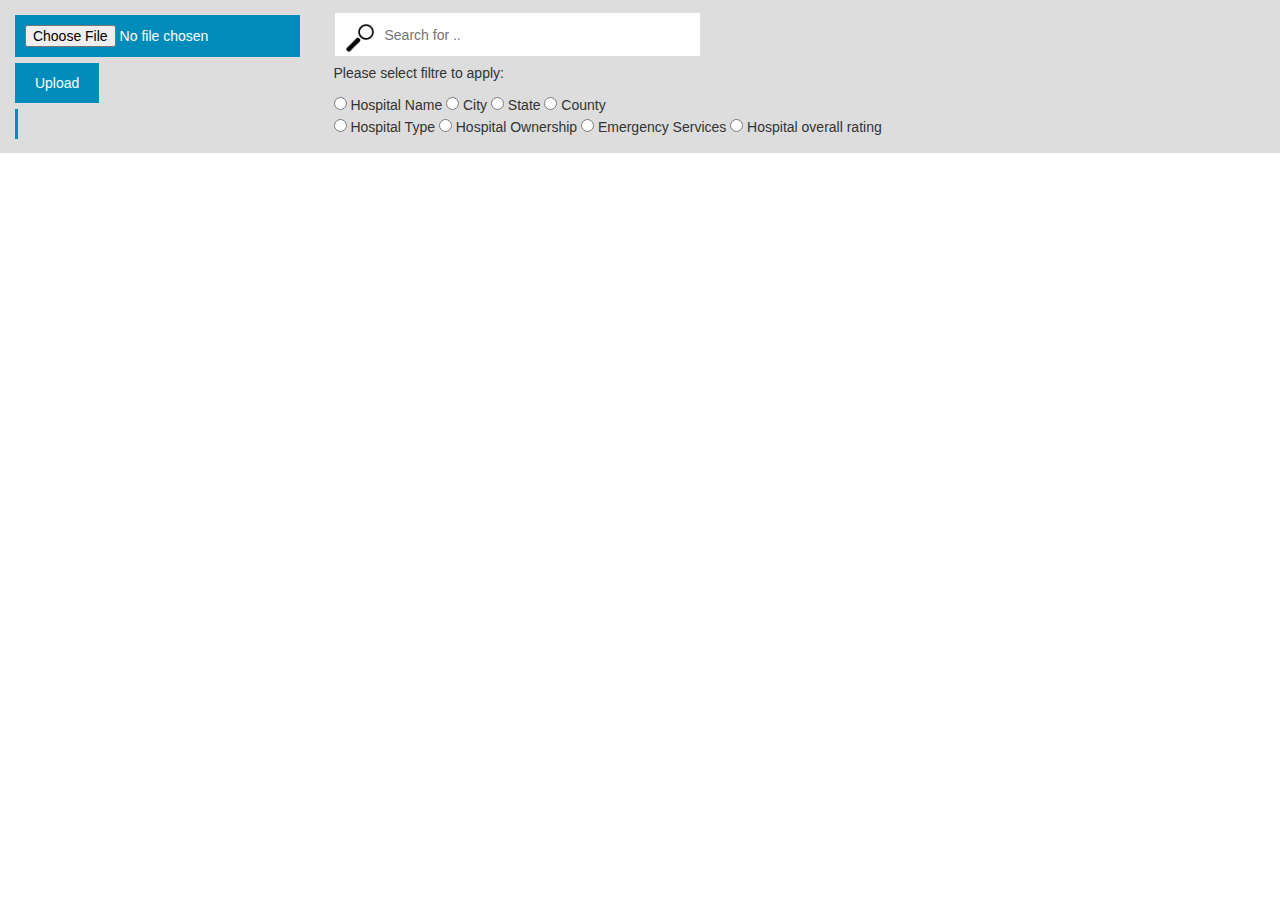
<file: HandsOn/Group04/Application + presentation/Application/index.html>
<!DOCTYPE html>
<html>
  <head>
    <meta charset='UTF-8'>
    <meta name="viewport" content="width=device-width, initial-scale=1">
    <style>
            div.sticky {
              position: -webkit-sticky;
              position: sticky;
              top: 0;
              width: 100%;
              background-color: rgba(221, 221, 221, 1);
              padding: 12px;
              font-size: 14px;
            }
            </style>
      <title>CSV To HTML </title>
      <link rel="stylesheet" href="./css/style.css">
      <link rel="stylesheet" href="https://maxcdn.bootstrapcdn.com/bootstrap/3.4.0/css/bootstrap.min.css">
      <script src="https://ajax.googleapis.com/ajax/libs/jquery/3.4.1/jquery.min.js"></script>
      <script src="https://maxcdn.bootstrapcdn.com/bootstrap/3.4.0/js/bootstrap.min.js"></script>
      <script type="text/javascript" src="https://ajax.googleapis.com/ajax/libs/jquery/1.8.3/jquery.min.js"></script>
      <script type="text/javascript" src="./js/progbar.js"></script>
      <script type="text/javascript" LANGUAGE="JavaScript" src="./js/importcsv.js"></script>
      <script type="text/javascript" src="./js/filtre.js"></script>
  </head>
<body>
    <div class="sticky">
            <div  class="row">                    
                    <div class="col-sm-3" >
                            <input type="file" id="fileUpload" />
                            <input type="button" id="upload" value="Upload" />
                            <div id="myBar"> </div> 
                    </div>                
                    <div class="col-sm-6" >
                        <input type="text" id="myInput" onkeydown="myFunction(1)" placeholder="Search for ..">
                        <p>Please select filtre to apply:</p>
                        <input type="radio" name="filtre" onchange="myFunction(1);" value="Hospital Name"> Hospital Name
                        <input type="radio" name="filtre" onchange="myFunction(4);" value="City"> City
                        <input type="radio" name="filtre" onchange="myFunction(6);" value="State"> State
                        <input type="radio" name="filtre" onchange="myFunction(9);" value="County Name"> County <br>
                        <input type="radio" name="filtre" onchange="myFunction(12);" value="Hospital Type"> Hospital Type
                        <input type="radio" name="filtre" onchange="myFunction(13);" value="Hospital Ownership"> Hospital Ownership
                        <input type="radio" name="filtre" onchange="myFunction(14);" value="Emergency Services"> Emergency Services
                        <input type="radio" name="filtre" onchange="myFunction(16);" value="Hospital overall rating"> Hospital overall rating<br>
                    </div>                       
            </div>
    </div> 
    
    <div id='dvCSV'></div>
<script>
    if('serviceWorker' in navigator) {
      navigator.serviceWorker
               .register("./sw.js")
               .then(function() { console.log("Service Worker Registered"); });
    }
</script>     
</body>
</html>
</file>
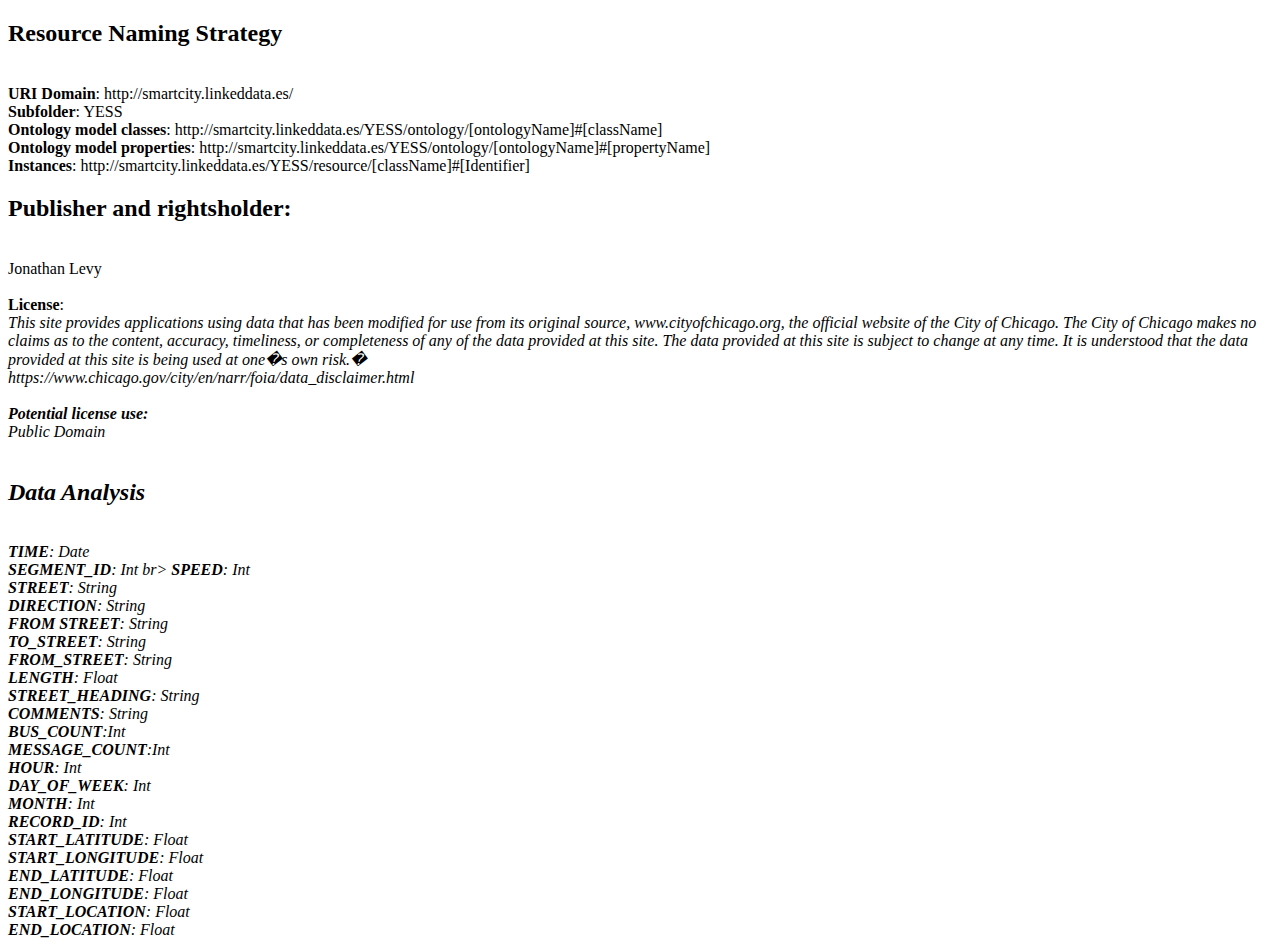
<file: HandsOn/Group01/analysis.html>
<!DOCTYPE html>

<html>

<head></head>

<body>

 

<h2>Resource Naming Strategy</h2><br>
 
<b>URI Domain</b>: http://smartcity.linkeddata.es/<br>
<b>Subfolder</b>: YESS<br>
<b>Ontology model classes</b>: http://smartcity.linkeddata.es/YESS/ontology/[ontologyName]#[className]</ontologyName><br>
<b>Ontology model properties</b>: http://smartcity.linkeddata.es/YESS/ontology/[ontologyName]#[propertyName]<br>
<b>Instances</b>: http://smartcity.linkeddata.es/YESS/resource/[className]#[Identifier]<br>

<h2>Publisher and rightsholder:</h2><br>

Jonathan Levy<br>
<br>
 
<b>License</b>:<br>  
 
<i>This site provides applications using data that has been modified for use from its original source, www.cityofchicago.org, the official website of the City of Chicago.  The City of Chicago makes no claims as to the content, accuracy, timeliness, or completeness of any of the data provided at this site.  The data provided at this site is subject to change at any time.  It is understood that the data provided at this site is being used at one�s own risk.�<i/><br>
 
<a hrif="https://www.chicago.gov/city/en/narr/foia/data_disclaimer.html"> https://www.chicago.gov/city/en/narr/foia/data_disclaimer.html</a><br>
 
<br> 
<b>Potential license use:</b><br>
Public Domain<br><br>

<h2>Data Analysis</h2> <br>

<b>TIME</b>: Date <br>
<b>SEGMENT_ID</b>: Int br>
<b>SPEED</b>: Int <br>
<b>STREET</b>: String <br>
<b>DIRECTION</b>: String <br>
<b>FROM STREET</b>: String <br>
<b>TO_STREET</b>: String <br>
<b>FROM_STREET</b>: String <br>
<b>LENGTH</b>: Float <br>
<b>STREET_HEADING</b>: String  <br>
<b>COMMENTS</b>: String <br>
<b>BUS_COUNT</b>:Int <br>
<b>MESSAGE_COUNT</b>:Int <br>
<b>HOUR</b>: Int <br>
<b>DAY_OF_WEEK</b>: Int <br>
<b>MONTH</b>: Int <br>
<b>RECORD_ID</b>: Int <br>
<b>START_LATITUDE</b>: Float <br>
<b>START_LONGITUDE</b>: Float <br>
<b>END_LATITUDE</b>: Float <br>
<b>END_LONGITUDE</b>: Float <br>
<b>START_LOCATION</b>: Float <br>
<b>END_LOCATION</b>: Float <br>
</body>
</html>
</file>
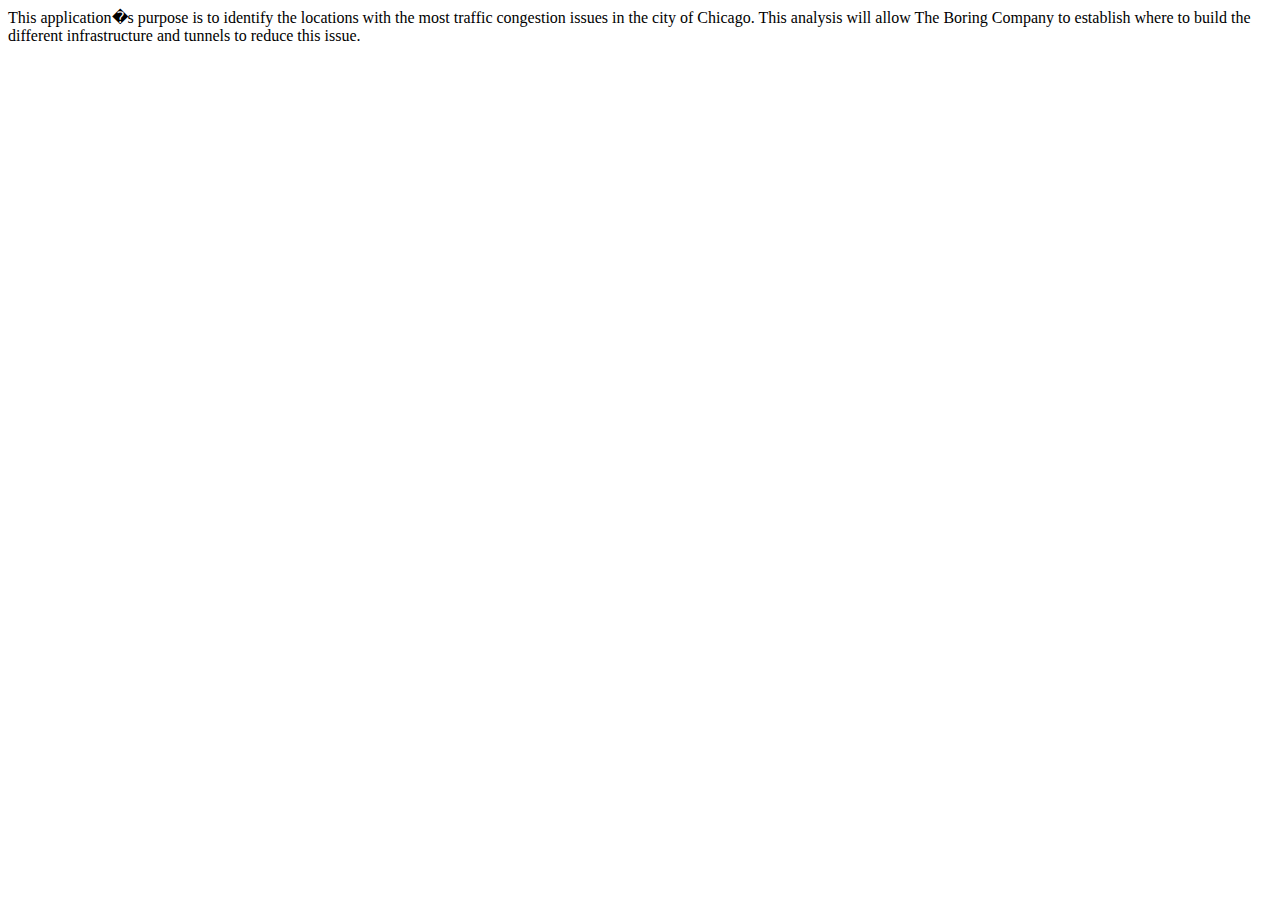
<file: HandsOn/Group01/applicationRequirements.html>
<!DOCTYPE html>

<html>

<head></head>

<body>


This application�s purpose is to identify the locations with the most traffic congestion issues in the city of Chicago. This analysis will allow The Boring Company to establish where to build the different infrastructure and tunnels to reduce this issue. 

</body>
</html>
</file>
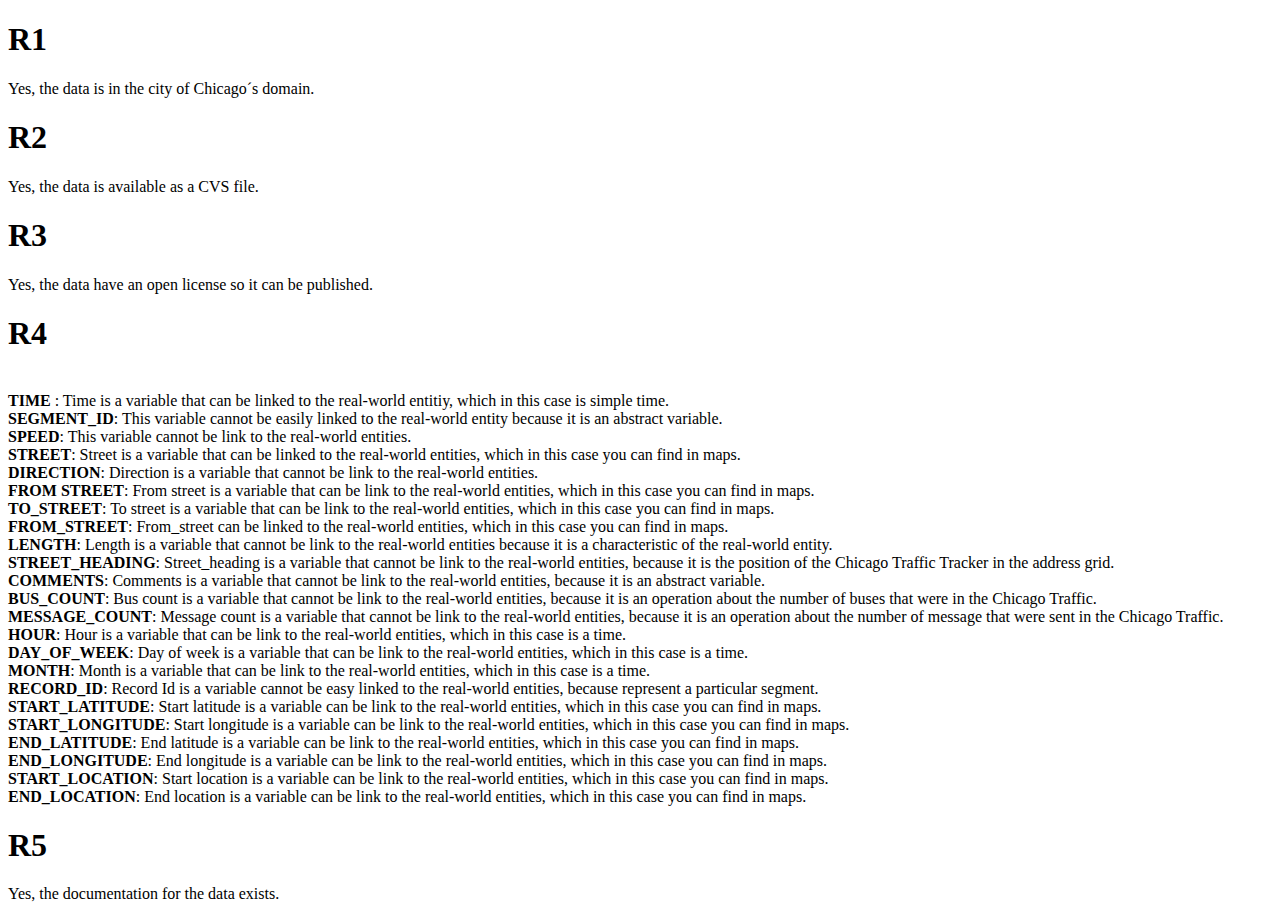
<file: HandsOn/Group01/datasetrequirement.html>
<!DOCTYPE html>
<html>
<head></head>
<body>
<h1>R1</h1> Yes, the data is in the city of Chicago´s domain.<br>
<h1>R2</h1> Yes, the data is available as a CVS file.<br>
<h1>R3</h1> Yes, the data have an open license so it can be published.
<h1>R4</h1> <br>
<b>TIME </b>: Time is a variable that can be linked to the real-world entitiy, which in this case is simple time.<br>
<b>SEGMENT_ID</b>: This variable cannot be easily linked to the real-world entity because it is an abstract variable.<br>
<b>SPEED</b>: This variable cannot be link to the real-world entities.<br> 
<b>STREET</b>: Street is a variable that can be linked to the real-world entities, which in this case you can find in maps.<br>
<b>DIRECTION</b>: Direction is a variable that cannot be link to the real-world entities.<br>
<b>FROM STREET</b>: From street is a variable that can be link to the real-world entities, which in this case you can find in maps.<br>
<b>TO_STREET</b>: To street is a variable that can be link to the real-world entities, which in this case you can find in maps.<br>
<b>FROM_STREET</b>: From_street can be linked to the real-world entities, which in this case you can find in maps.<br>
<b>LENGTH</b>: Length is a variable that cannot be link to the real-world entities because it is a characteristic of the real-world entity.<br>
<b>STREET_HEADING</b>: Street_heading is a variable that cannot be link to the real-world entities, because it is the position of the Chicago Traffic Tracker in the address grid.<br>
<b>COMMENTS</b>: Comments is a variable that cannot be link to the real-world entities, because it is an abstract variable.<br>
<b>BUS_COUNT</b>: Bus count is a variable that cannot be link to the real-world entities, because it is an operation about the number of buses that were in the Chicago Traffic.<br>
<b>MESSAGE_COUNT</b>: Message count is a variable that cannot be link to the real-world entities, because it is an operation about the number of message that were sent in the  Chicago Traffic.<br>
<b>HOUR</b>: Hour is a variable that can be link to the real-world entities, which in this case is  a time.<br>
<b>DAY_OF_WEEK</b>: Day of week is a variable that can be link to the real-world entities, which in this case is a time.<br>
<b>MONTH</b>: Month is a variable that can be link to the real-world entities, which in this case is a time.<br>
<b>RECORD_ID</b>: Record Id is a variable cannot be easy linked to the real-world entities, because represent a particular segment.<br>
<b>START_LATITUDE</b>: Start latitude is a variable can be link to the real-world entities, which in this case you can find in maps.<br>
<b>START_LONGITUDE</b>: Start longitude is a variable can be link to the real-world entities, which in this case you can find in maps.<br>
<b>END_LATITUDE</b>: End latitude is a variable can be link to the real-world entities, which in this case you can find in maps.<br>
<b>END_LONGITUDE</b>: End longitude is a variable can be link to the real-world entities, which in this case you can find in maps.<br>
<b>START_LOCATION</b>: Start location is a variable can be link to the real-world entities, which in this case you can find in maps.<br>
<b>END_LOCATION</b>: End location is a variable can be link to the real-world entities, which in this case you can find in maps.<br>
<h1>R5</h1> Yes, the documentation for the data exists. <br>
</body>
</html>
</file>
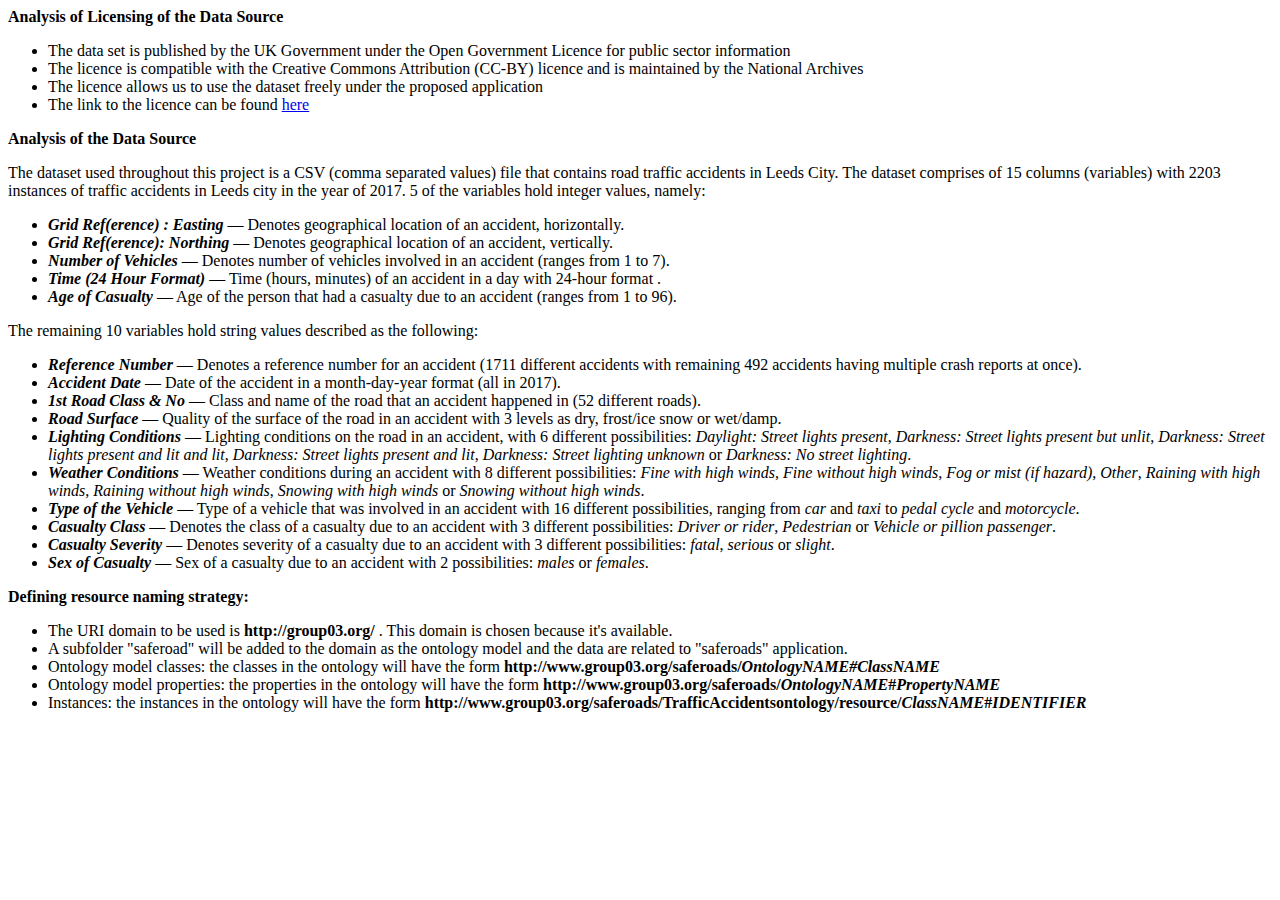
<file: HandsOn/Group03/Analysis.html>
<!doctype.html>

<html lang ="en">
<head>
	<meta charset="utf-8">
	
	<title>Analysis</title>
	
</head>

<body>
	<div><t1><b> Analysis of Licensing of the Data Source</b><t1></div>	
	<ul>
	<li>The data set is published by the UK Government under the Open Government Licence for public sector information</li>
	<li>The licence is compatible with the Creative Commons Attribution (CC-BY) licence and is maintained by the National Archives</li>
	<li>The licence allows us to use the dataset freely under the proposed application</li>
	<li>The link to the licence can be found <a href="http://www.nationalarchives.gov.uk/doc/open-government-licence/version/3/">here</a>
	</ul>
	
	<div><strong>Analysis of the Data Source</strong></div>
	<p>The dataset used throughout this project is a CSV (comma separated values) file that contains road traffic accidents in Leeds City. The dataset comprises of 15 columns (variables) with 2203 instances of traffic accidents in Leeds city in the year of 2017. 5 of the variables hold integer values, namely:</p>
	<ul>
	<li><strong><em>Grid Ref(erence) : Easting</em></strong> &mdash; Denotes geographical location of an accident, horizontally.</li>
	<li><strong><em>Grid Ref(erence): Northing</em></strong> &mdash; Denotes geographical location of an accident, vertically.</li>
	<li><strong><em>Number of Vehicles</em></strong> &mdash; Denotes number of vehicles involved in an accident (ranges from 1 to 7).</li>
	<li><strong><em>Time (24 Hour Format)</em></strong> &mdash; Time (hours, minutes) of an accident in a day with 24-hour format .</li>
	<li><strong><em>Age of Casualty</em></strong> &mdash; Age of the person that had a casualty due to an accident (ranges from 1 to 96).</li>
	</ul>
	<p>The remaining 10 variables hold string values described as the following:</p>
	<ul>
	<li><strong><em>Reference Number</em></strong> &mdash; Denotes a reference number for an accident (1711 different accidents with remaining 492 accidents having multiple crash reports at once).</li>
	<li><strong><em>Accident Date</em></strong> &mdash; Date of the accident in a month-day-year format (all in 2017).</li>
	<li><strong><em>1st Road Class &amp; No</em></strong> &mdash; Class and name of the road that an accident happened in (52 different roads).</li>
	<li><strong><em>Road Surface</em></strong> &mdash; Quality of the surface of the road in an accident with 3 levels as dry, frost/ice snow or wet/damp.</li>
	<li><strong><em>Lighting Conditions</em></strong> &mdash; Lighting conditions on the road in an accident, with 6 different possibilities: <em>Daylight: Street lights present</em>, <em>Darkness: Street lights present but unlit</em>, <em>Darkness: Street lights present and lit and lit</em>, <em>Darkness: Street lights present and lit</em>, <em>Darkness: Street lighting unknown</em> or <em>Darkness: No street lighting</em>.</li>
	<li><strong><em>Weather Conditions</em></strong> &mdash; Weather conditions during an accident with 8 different possibilities: <em>Fine with high winds</em>, <em>Fine without high winds</em>, <em>Fog or mist (if hazard)</em>, <em>Other</em>, <em>Raining with high winds</em>, <em>Raining without high winds</em>, <em>Snowing with high winds</em> or <em>Snowing without high winds</em>.</li>
	<li><strong><em>Type of the Vehicle</em></strong> &mdash; Type of a vehicle that was involved in an accident with 16 different possibilities, ranging from <em>car</em> and <em>taxi</em> to <em>pedal cycle</em> and <em>motorcycle</em>.</li>
	<li><strong><em>Casualty Class</em></strong> &mdash; Denotes the class of a casualty due to an accident with 3 different possibilities: <em>Driver or rider</em>, <em>Pedestrian</em> or <em>Vehicle or pillion passenger</em>.</li>
	<li><strong><em>Casualty Severity</em></strong> &mdash; Denotes severity of a casualty due to an accident with 3 different possibilities: <em>fatal</em>, <em>serious</em> or <em>slight</em>.</li>
	<li><strong><em>Sex of Casualty</em></strong> &mdash; Sex of a casualty due to an accident with 2 possibilities: <em>males</em> or <em>females</em>.</li>
	</ul>	
	
	
	
	<div><t1><b> Defining resource naming strategy:</b></t1></div>
    	<ul>
  	<li>The URI domain to be used is <b>http://group03.org/</b> . This domain is chosen because it's available.</li>
  	<li> A subfolder "saferoad" will be added to the domain as the ontology model and the data are related to "saferoads" application.</li>
  	<li> Ontology model classes: the classes in the ontology will have the form
	<b>http://www.group03.org/saferoads/<i>OntologyNAME#ClassNAME</i></b></li>
  	<li>Ontology model properties: the properties in the ontology will have the form 
	<b>http://www.group03.org/saferoads/<i>OntologyNAME</i>#<i>PropertyNAME</i></b></li>
  	<li>Instances: the instances in the ontology will have the form
	<b>http://www.group03.org/saferoads/TrafficAccidentsontology/resource/<i>ClassNAME</i>#<i>IDENTIFIER</i></b></li>
  	</ul>
	
</body>
</html>
</file>
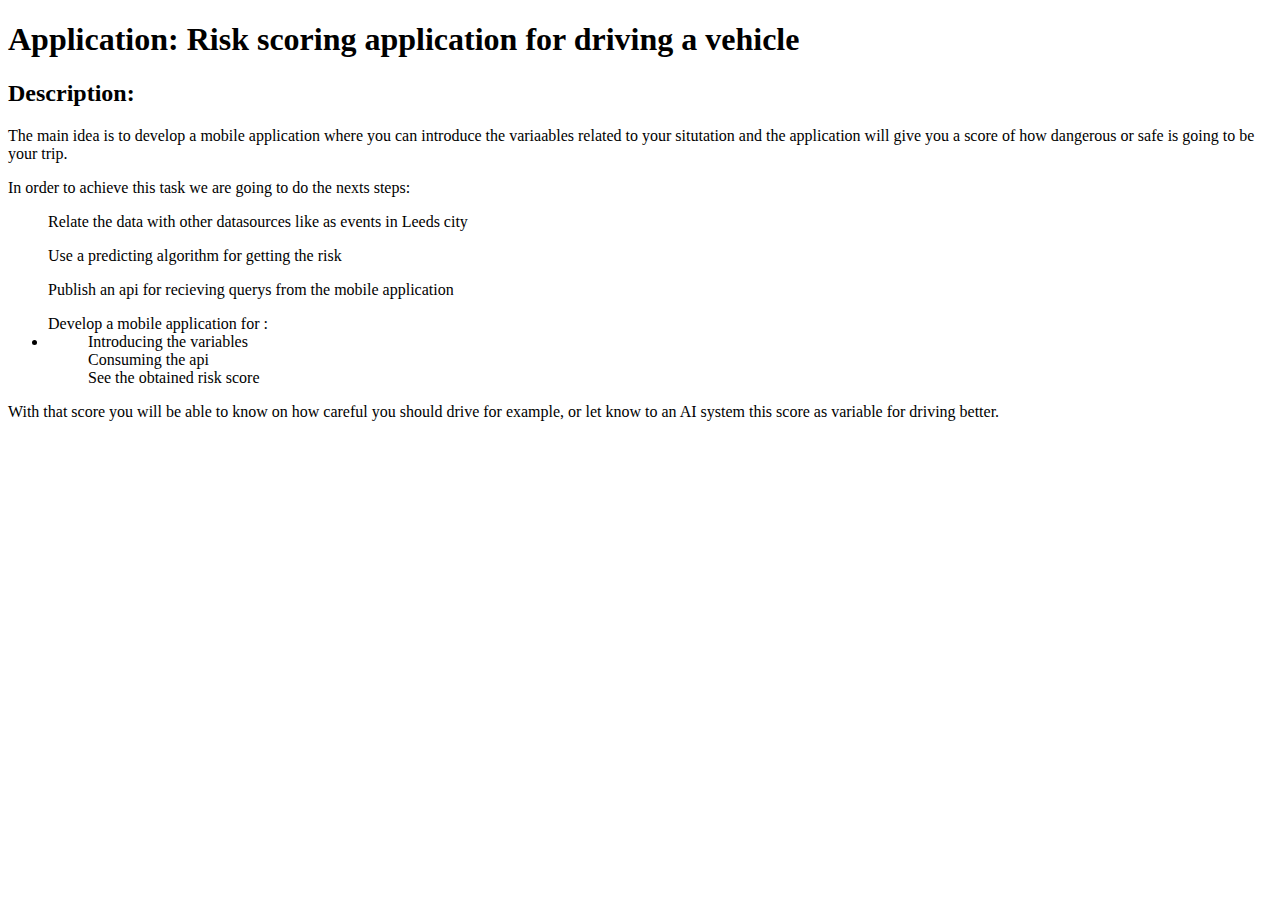
<file: HandsOn/Group03/applicationRequirements.html>
<!doctype html>

<html lang="en">
<head>
  <meta charset="utf-8">

  <title>Application Requirements</title>
 
</head>

<body>
  <div>
    <h1> Application: Risk scoring application for driving a vehicle</h1>
  </div>
  <div>
    <h2>
        Description:
    </h2>
    <p>
      The main idea is to develop a mobile application where you can introduce the variaables related to your situtation
      and the application will give you a score of how dangerous or safe is going to be your trip.
    <p>
    <p>
      In order to achieve this task we are going to do the nexts steps:
    </p>
    <li>
      <ul>
        Relate the data with other datasources like as events in Leeds city
      </ul>
      <ul>
        Use a predicting algorithm for getting the risk
      </ul>
      <ul>
        Publish an api for recieving querys from the mobile application
      </ul>
      <ul>
        Develop a mobile application for :
        <li>
          <ul>
            Introducing the variables
          </ul>
          <ul>
            Consuming the api
          </ul>
          <ul>
            See the obtained risk score
          </ul>
        </li>
      </ul>
    </li>
    <p>
      With that score you will be able to know on how careful you should drive for example, or let know to an AI system this score as variable for driving better.
    </p>
  </div>
  
  
</body>
</html>
</file>
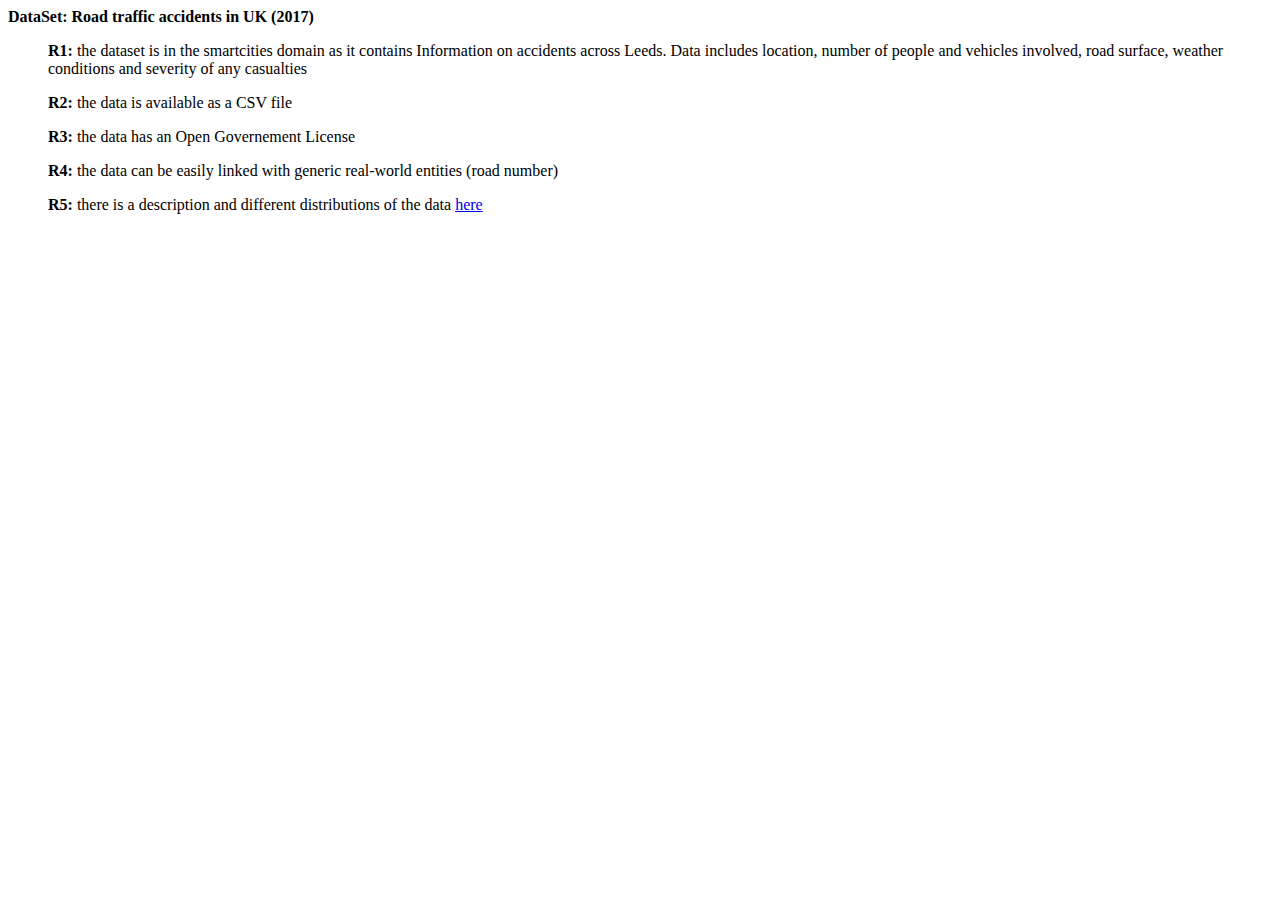
<file: HandsOn/Group03/DatasetRequirements.html>
<!doctype html>

<html lang="en">
<head>
  <meta charset="utf-8">

  <title>Dataset Requirements</title>
 
</head>

<body>
  <div><t1><b> DataSet: Road traffic accidents in UK (2017)</b></t1></div>
  <li>
  <ul><b>R1:</b> the dataset is in the smartcities domain as it contains Information on accidents across Leeds. 
  Data includes location, number of people and vehicles involved, road surface, weather conditions and severity of any casualties</ul>
  <ul><b>R2:</b> the data is available as a CSV file</ul>
  <ul><b>R3:</b> the data has an Open Governement License </ul>
  <ul><b>R4:</b> the data can be easily linked with generic real-world entities (road number)</ul>
  <ul><b>R5:</b> there is a description and different distributions of the data <a href="https://www.europeandataportal.eu/data/datasets/road-traffic-accidents?locale=en">here</a>
 </ul>
  
  </li>
  
  
</body>
</html>
</file>
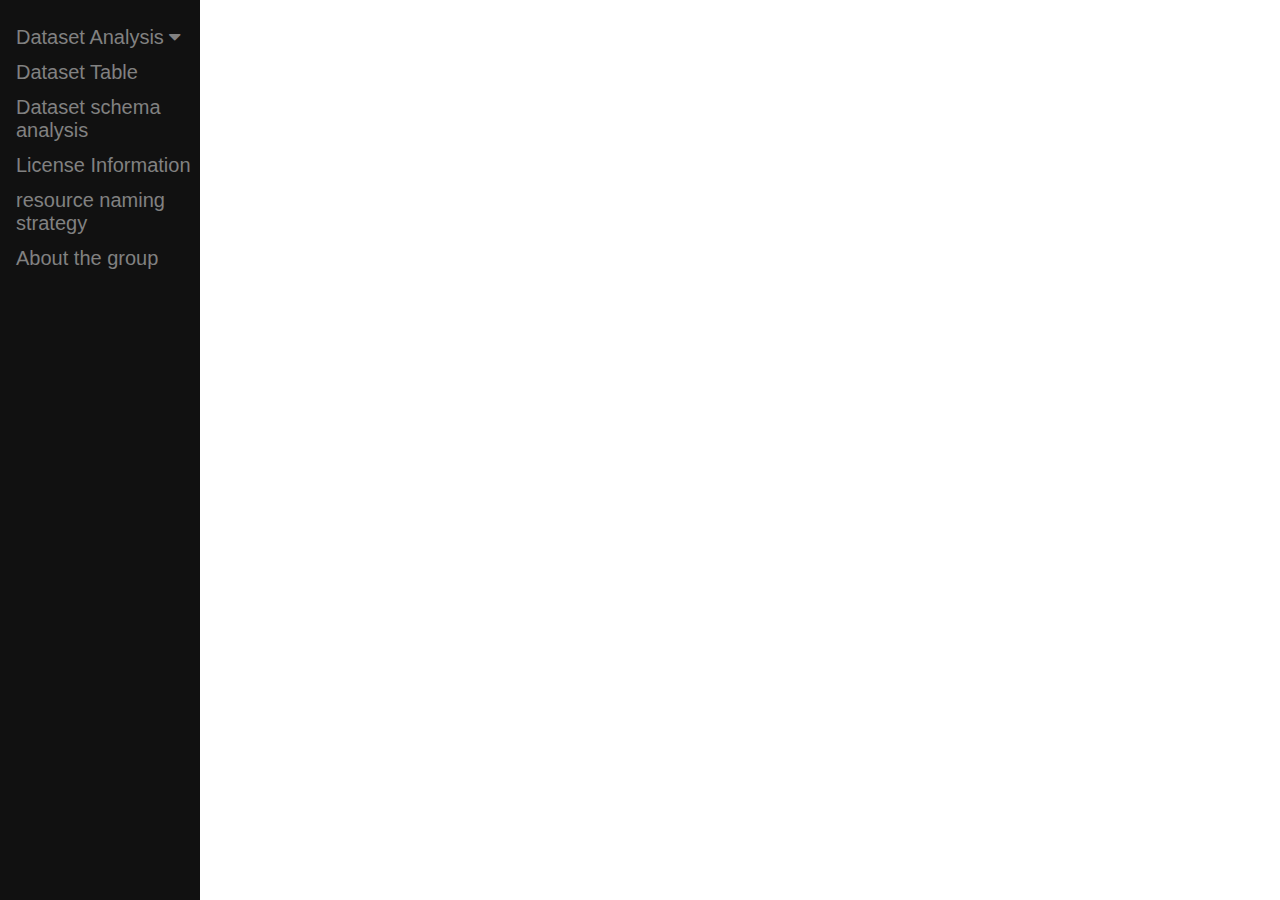
<file: HandsOn/Group04/analysis.html>
<!DOCTYPE html>
<html>
<head> 
<meta name="viewport" content="width=device-width, initial-scale=1">
<link rel="stylesheet" href="https://cdnjs.cloudflare.com/ajax/libs/font-awesome/4.7.0/css/font-awesome.min.css">
<style>
body {
  font-family: "Lato", sans-serif;
}

/* Fixed sidenav, full height */
.sidenav {
  height: 100%;
  width: 200px;
  position: fixed;
  z-index: 1;
  top: 0;
  left: 0;
  background-color: #111;
  overflow-x: hidden;
  padding-top: 20px;
}

/* Style the sidenav links and the dropdown button */
.sidenav a, .dropdown-btn {
  padding: 6px 8px 6px 16px;
  text-decoration: none;
  font-size: 20px;
  color: #818181;
  display: block;
  border: none;
  background: none;
  width: 100%;
  text-align: left;
  cursor: pointer;
  outline: none;
}

/* On mouse-over */
.sidenav a:hover, .dropdown-btn:hover {
  color: #f1f1f1;
}

/* Main content */
.main {
  margin-left: 200px; /* Same as the width of the sidenav */
  font-size: 20px; /* Increased text to enable scrolling */
  padding: 0px 10px;


/* Add an active class to the active dropdown button */
.active {
  background-color: green;
  color: white;
}

/* Dropdown container (hidden by default). Optional: add a lighter background color and some left padding to change the design of the dropdown content */
.dropdown-container {
  display: none;
  background-color: #262626;
  padding-left: 8px;
}

/* Optional: Style the caret down icon */
.fa-caret-down {
  float: right;
  padding-right: 8px;
}

/* Some media queries for responsiveness */
@media screen and (max-height: 450px) {
  .sidenav {padding-top: 15px;}
  .sidenav a {font-size: 18px;}
}
#tables {
  font-family: "Trebuchet MS", Arial, Helvetica, sans-serif;
  border-collapse: collapse;
  width: 100%;
}

#tables td, #tables th {
  border: 1px solid #ddd;
  padding: 8px;
}

#tables tr:nth-child(even){background-color: #f2f2f2;}

#tables tr:hover {background-color: #ddd;}

#tables th {
  padding-top: 12px;
  padding-bottom: 12px;
  text-align: left;
  background-color: #4CAF50;
  color: white;
}
</style>
</head>
<body>

<div class="sidenav">
  
  <button class="dropdown-btn">Dataset Analysis 
    <i class="fa fa-caret-down"></i>
  </button>
  <div class="dropdown-container">
  	<a href="#Dataset" onclick="enableframe('mainDataset')" >Dataset Table </a>
    <a href="#Datasetschema" onclick="enableframe('mainDatasetschema')">Dataset schema analysis</a>
  </div>
  <a href="#License" onclick="enableframe('mainLicense')" >License Information</a>
  <a href="#Resource" onclick="enableframe('mainResource')" >resource naming strategy</a>
    <a href="#About" onclick="enableframe('mainAbout')" >About the group</a>
</div>
<div class="main">
<div class="mainLicense" style="display:none;" >
  	<h2 id="License" target="_blank">License Information analysis </h2>
    <iframe  id="Licenseframe"  src="analysis_files/licence.htm" height=570px width=100%></iframe>
</div>
<div class="mainDataset" style="display:none;" >
    <h2 id="Dataset" target="_blank">Dataset table </h2>
    <iframe id="Datasetframe"  src="analysis_files/DatasetTable.html" height=570px width=100%></iframe>
</div>
<div class="mainDatasetschema" style="display:none;" >
    <h2 id="Datasetschema" target="_blank">Dataset schema analysis </h2>
    <iframe id="Datasetschemaframe"  src="analysis_files/DatasetAnalysis.html" height=570px width=100%></iframe>
</div>
<div class="mainResource" style="display:none;" >
	<h2 id="Resource" target="_blank">Resource naming strategy </h2>
    <iframe id="Resourceframe"  src="analysis_files/Resource naming strategy.htm" height=570px width=100%></iframe>
</div>
<div class="mainAbout" style="display:none;" >
    <h2 id="About" target="_blank"> </h2>
    <iframe id="Aboutframe"  src="analysis_files/about us.htm" height=570px width=100%></iframe>
</div>
</div>
<script>
/* enabling iframe License*/
function enableframe(sframe) {

var elems = document.getElementsByClassName(sframe);
for (var i= 0;i<elems.length;i+= 1){

  elems[i].style.display = 'block';

}
}

</script>

<script>
/* Loop through all dropdown buttons to toggle between hiding and showing its dropdown content - This allows the user to have multiple dropdowns without any conflict */
var dropdown = document.getElementsByClassName("dropdown-btn");
var i;

for (i = 0; i < dropdown.length; i++) {
  dropdown[i].addEventListener("click", function() {
  this.classList.toggle("active");
  var dropdownContent = this.nextElementSibling;
  if (dropdownContent.style.display === "block") {
  dropdownContent.style.display = "none";
  } else {
  dropdownContent.style.display = "block";
  }
  });
}
</script>


</body>
</html>
</file>
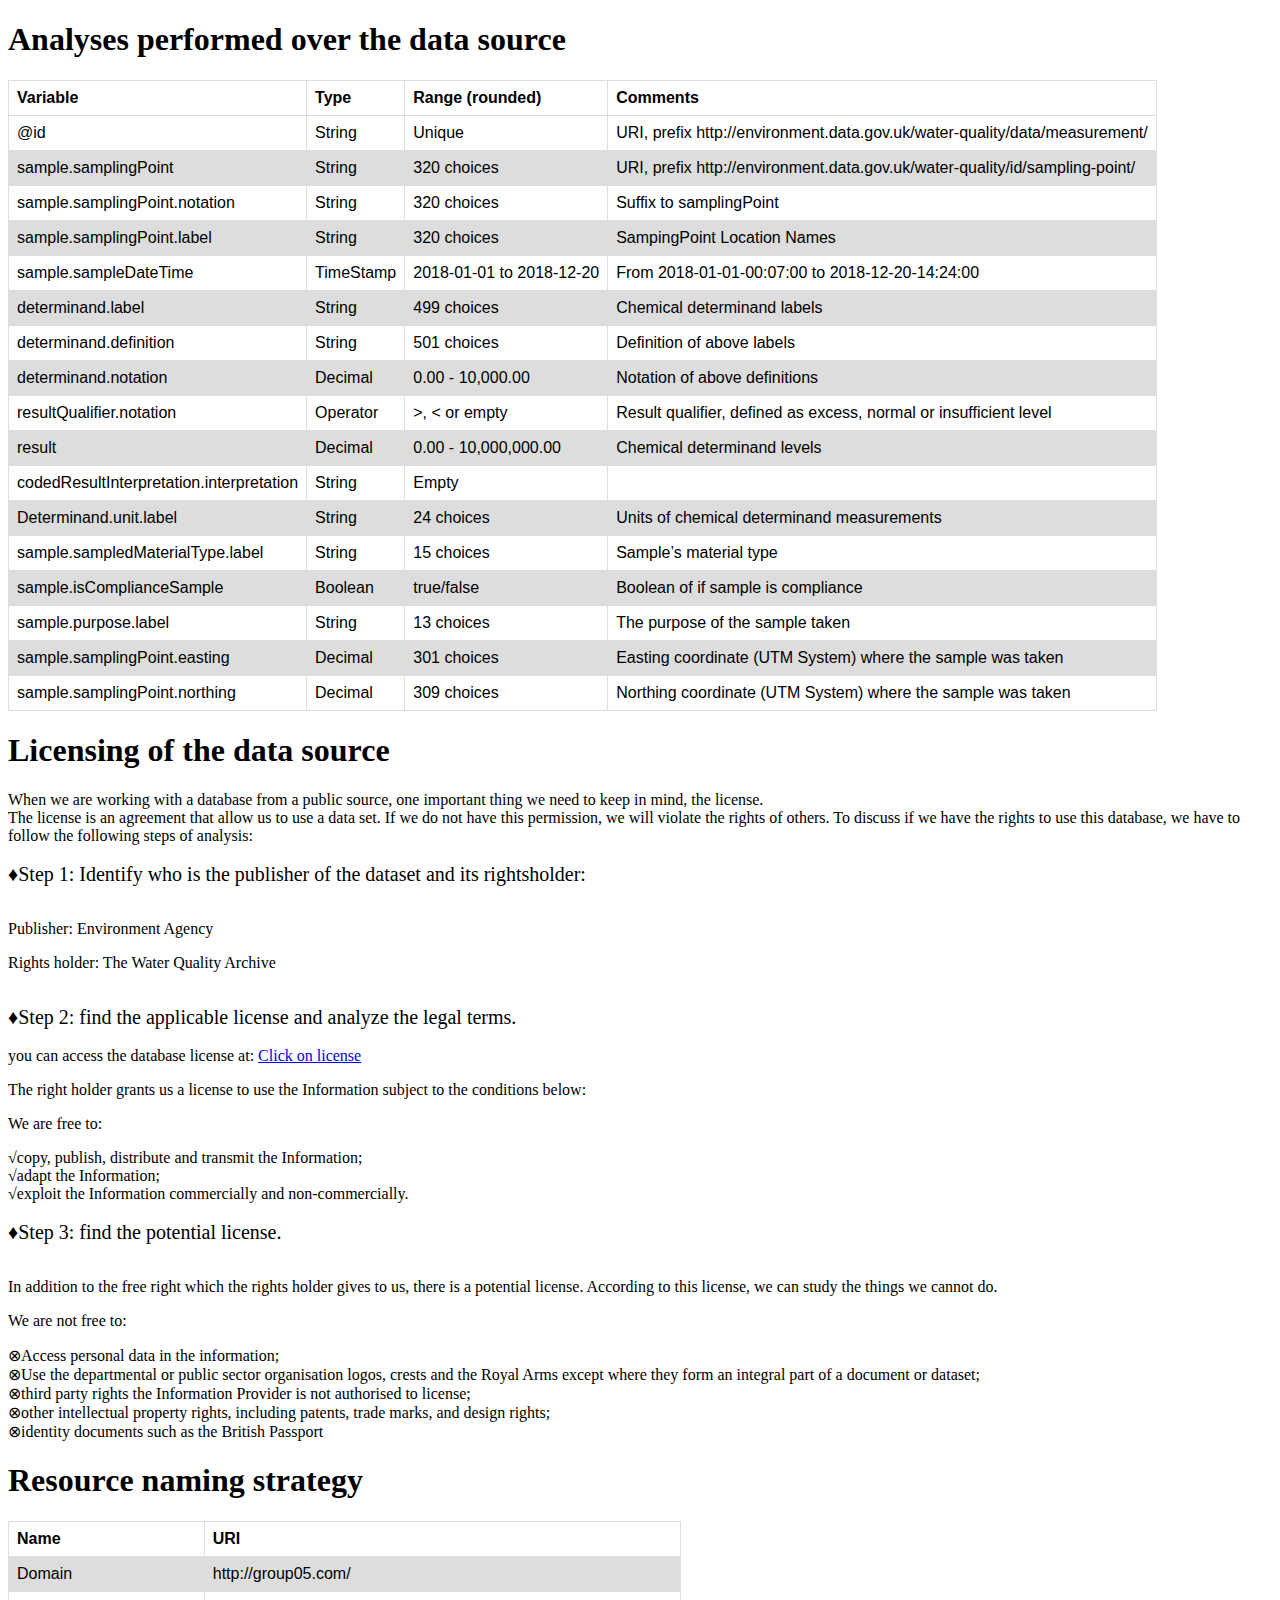
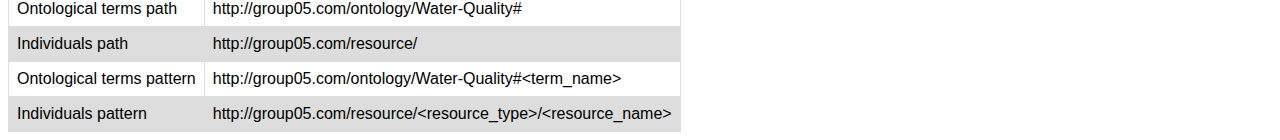
<file: HandsOn/Group05/analysis.html>
<!DOCTYPE html>
<style>
    table {
      font-family: arial, sans-serif;
      border-collapse: collapse;
    }

    td, th {
      border: 1px solid #dddddd;
      text-align: left;
      padding: 8px;
    }

    tr:nth-child(even) {
      background-color: #dddddd;
    }
    </style>
<head>
	<meta charset="UTF-8">
	<title>Data analysis</title>
</head>
<body>
    <h1>Analyses performed over the data source</h1>
    <table class="table table-bordered table-hover table-condensed">
        <thead>
        <tr>
            <th title="Field #1">Variable</th>
            <th title="Field #2">Type</th>
            <th title="Field #3">Range (rounded)</th>
            <th title="Field #4">Comments</th>
        </tr>
        </thead>
        <tbody>
        <tr>
            <td>@id</td>
            <td>String</td>
            <td>Unique</td>
            <td>URI, prefix http://environment.data.gov.uk/water-quality/data/measurement/</td>
        </tr>
        <tr>
            <td>sample.samplingPoint</td>
            <td>String</td>
            <td>320 choices</td>
            <td>URI, prefix http://environment.data.gov.uk/water-quality/id/sampling-point/</td>
        </tr>
        <tr>
            <td>sample.samplingPoint.notation</td>
            <td>String</td>
            <td>320 choices</td>
            <td>Suffix to samplingPoint</td>
        </tr>
        <tr>
            <td>sample.samplingPoint.label</td>
            <td>String</td>
            <td>320 choices</td>
            <td>SampingPoint Location Names</td>
        </tr>
        <tr>
            <td>sample.sampleDateTime</td>
            <td>TimeStamp</td>
            <td>2018-01-01 to 2018-12-20</td>
            <td>From 2018-01-01-00:07:00 to 2018-12-20-14:24:00</td>
        </tr>
        <tr>
            <td>determinand.label</td>
            <td>String</td>
            <td>499 choices</td>
            <td>Chemical determinand labels</td>
        </tr>
        <tr>
            <td>determinand.definition</td>
            <td>String</td>
            <td>501 choices</td>
            <td>Definition of above labels</td>
        </tr>
        <tr>
            <td>determinand.notation</td>
            <td>Decimal</td>
            <td>0.00 - 10,000.00</td>
            <td>Notation of above definitions</td>
        </tr>
        <tr>
            <td>resultQualifier.notation</td>
            <td>Operator</td>
            <td>&gt;, &lt; or empty</td>
            <td>Result qualifier, defined as excess, normal or insufficient level</td>
        </tr>
        <tr>
            <td>result</td>
            <td>Decimal</td>
            <td>0.00 - 10,000,000.00</td>
            <td>Chemical determinand levels</td>
        </tr>
        <tr>
            <td>codedResultInterpretation.interpretation</td>
            <td>String</td>
            <td>Empty</td>
            <td> </td>
        </tr>
        <tr>
            <td>Determinand.unit.label</td>
            <td>String</td>
            <td>24 choices</td>
            <td>Units of chemical determinand measurements</td>
        </tr>
        <tr>
            <td>sample.sampledMaterialType.label</td>
            <td>String</td>
            <td>15 choices</td>
            <td>Sample’s material type</td>
        </tr>
        <tr>
            <td>sample.isComplianceSample</td>
            <td>Boolean</td>
            <td>true/false</td>
            <td>Boolean of if sample is compliance</td>
        </tr>
        <tr>
            <td>sample.purpose.label</td>
            <td>String</td>
            <td>13 choices</td>
            <td>The purpose of the sample taken</td>
        </tr>
        <tr>
            <td>sample.samplingPoint.easting</td>
            <td>Decimal</td>
            <td>301 choices</td>
            <td>Easting coordinate (UTM System) where the sample was taken</td>
        </tr>
        <tr>
            <td>sample.samplingPoint.northing</td>
            <td>Decimal</td>
            <td>309 choices</td>
            <td>Northing coordinate (UTM System) where the sample was taken</td>
        </tr>
        </tbody>
    </table>


    <h1>Licensing of the data source</h1>
<div>When we are working with a database from a public source, one important thing we need to keep in mind, the license. </div>
<div>The license is an agreement that allow us to use a data set. If we do not have this permission, we will violate the rights of others. 
To discuss if we have the rights to use this database, we have to follow the following steps of analysis:</div>

	<br>
	<div style="font-size:20px;">&diams;Step 1: Identify who is the publisher of the dataset and its rightsholder:</div>
	</br>
	<p>Publisher: Environment Agency</p>
	<p>Rights holder: The Water Quality Archive</p>
	
	
	
	<br>
	<div style="font-size:20px;">&diams;Step 2: find the applicable license and analyze the legal terms.</div>
	</br>
	<div>
	you can access the database license at: 
	<a href="http://www.nationalarchives.gov.uk/doc/open-government-licence/version/3/">Click on license</a>
	</div>
	<p>The right holder grants us a license to use the Information subject to the conditions below:</p>
	<p>We are free to:</p>
	<div>
	&radic;copy, publish, distribute and transmit the Information;</br>
	&radic;adapt the Information;</br>
	&radic;exploit the Information commercially and non-commercially.
	</div>
	
	
	
	
	<br>
	<div style="font-size:20px;">&diams;Step 3: find the potential license.</div>
	</br>
	<p>In addition to the free right which the rights holder gives to us, there is a potential license. According to this license, we can study the things we cannot do.</p>
	<p>We are not free to:</p>
	&otimes;Access personal data in the information;</br>
	&otimes;Use the departmental or public sector organisation logos, crests and the Royal Arms except where they form an integral part of a document or dataset;</br>
	&otimes;third party rights the Information Provider is not authorised to license;</br>
	&otimes;other intellectual property rights, including patents, trade marks, and design rights; </br>
	&otimes;identity documents such as the British Passport
    <h1>Resource naming strategy</h1>

    <table>
        <tr>
          <th>Name</th>
          <th>URI</th>
        </tr>
        <tr>
          <td>Domain</td>
          <td>http://group05.com/</td>
        </tr>
        <tr>
          <td>Ontological terms path</td>
          <td>http://group05.com/ontology/Water-Quality#</td>
        </tr>
        <tr>
          <td>Individuals path</td>
          <td>http://group05.com/resource/</td>
        </tr>
        <tr>
          <td>Ontological terms pattern</td>
          <td>http://group05.com/ontology/Water-Quality#&lt;term_name&gt;</td>
        </tr>
        <tr>
          <td>Individuals pattern</td>
          <td>http://group05.com/resource/&lt;resource_type&gt;/&lt;resource_name&gt;</td>
        </tr>
      </table>

	</body>
</html>
</file>
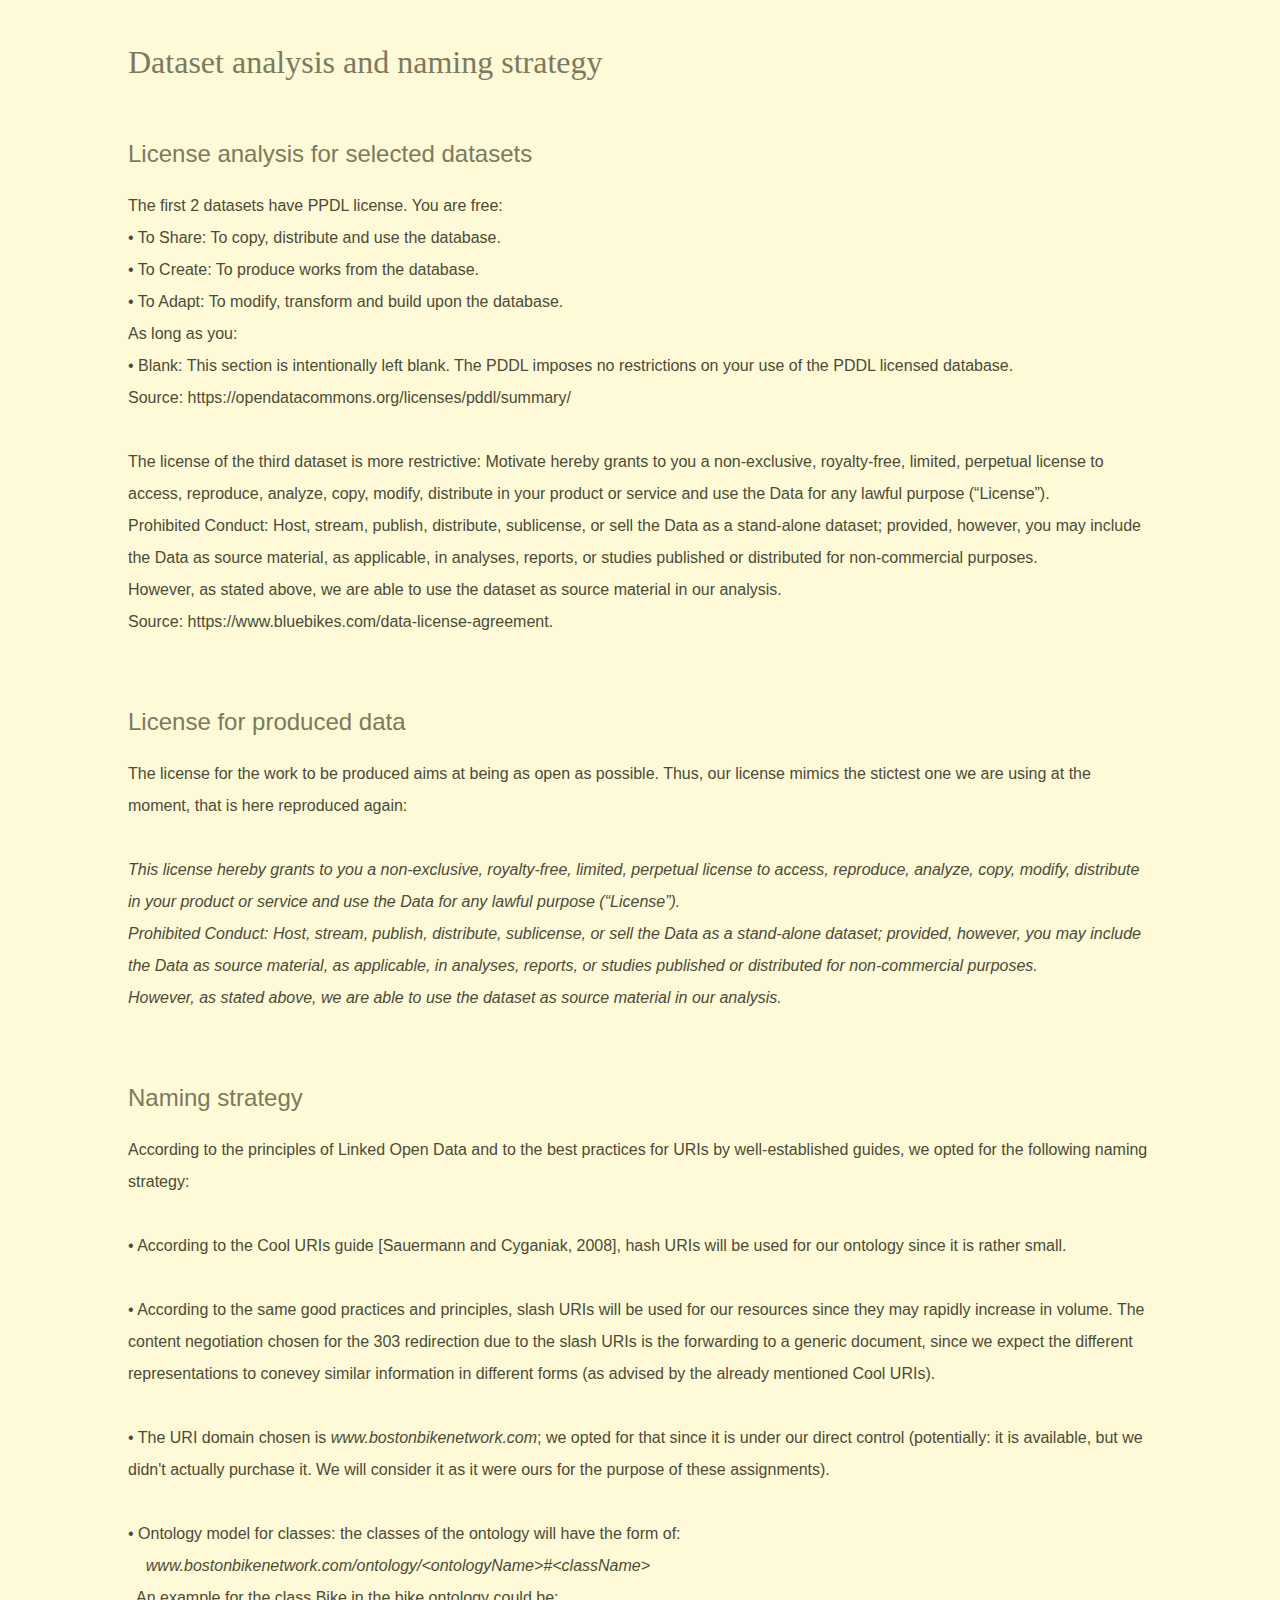
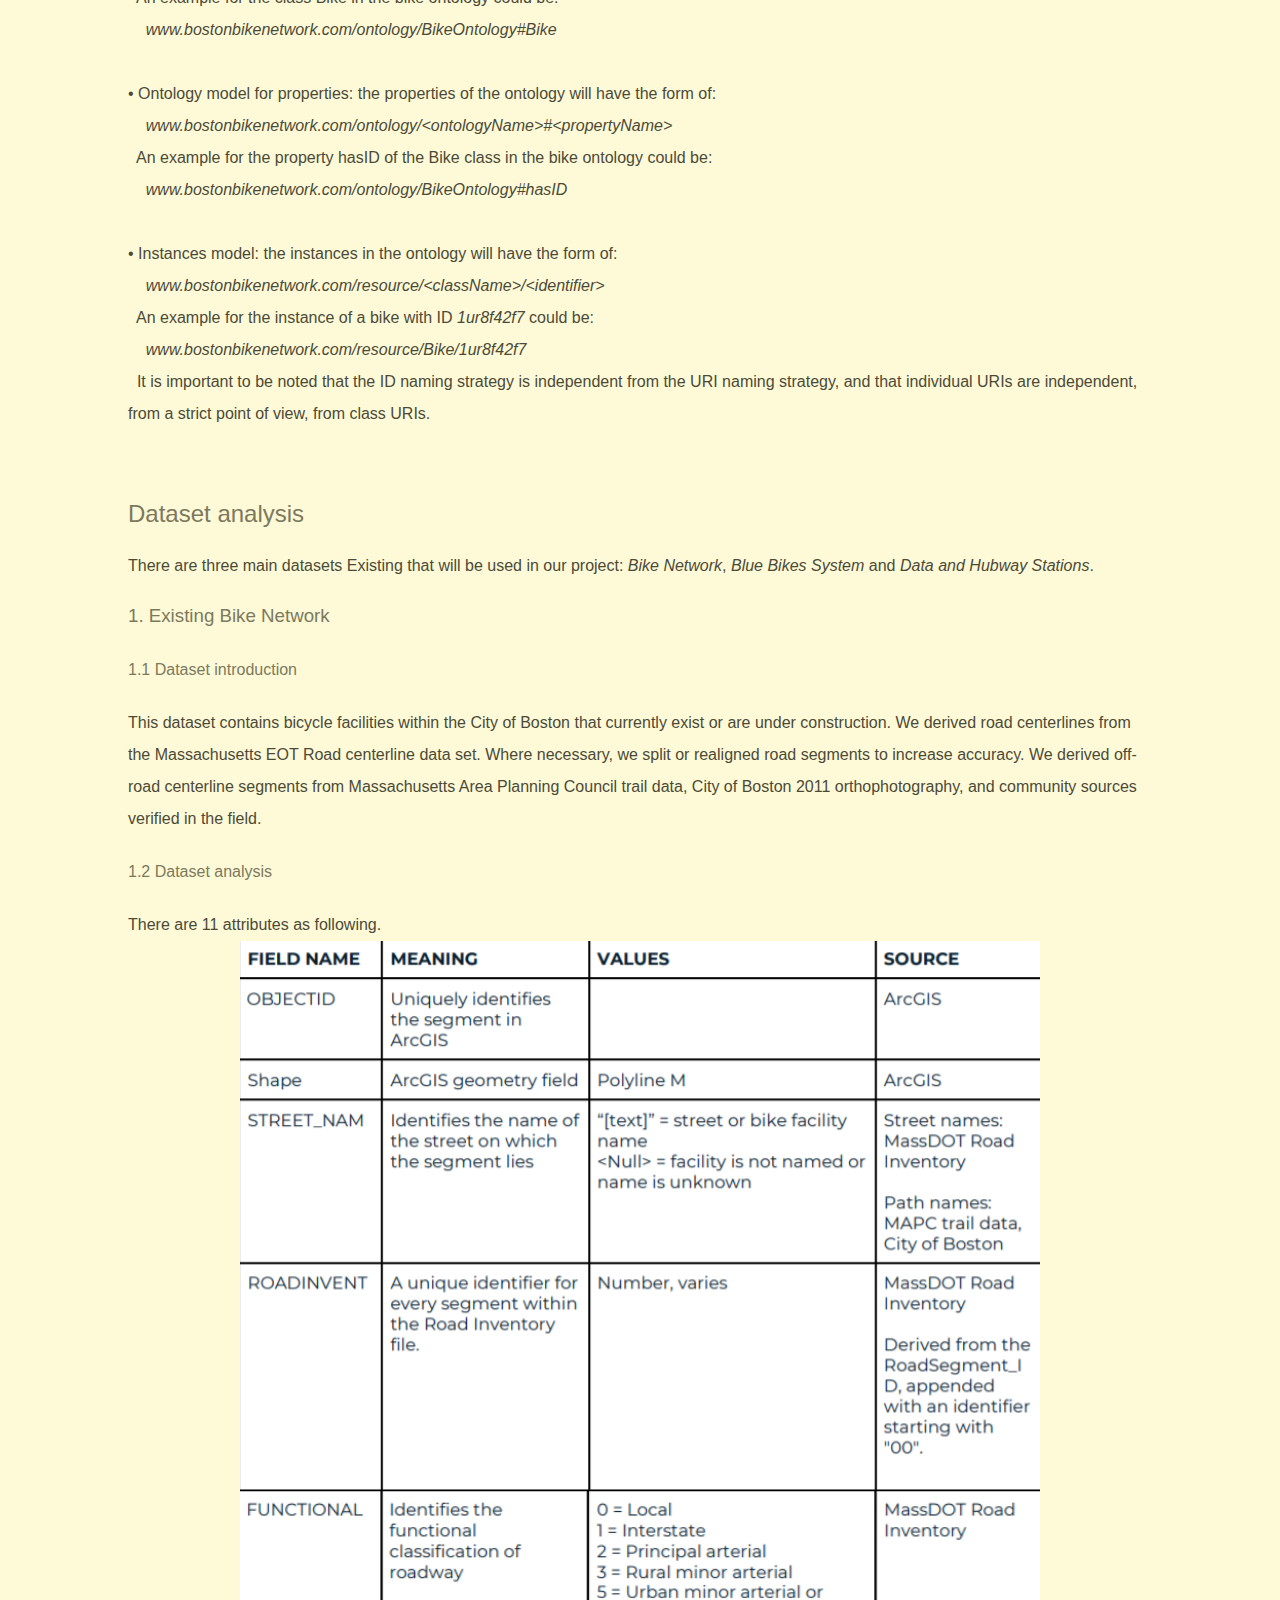
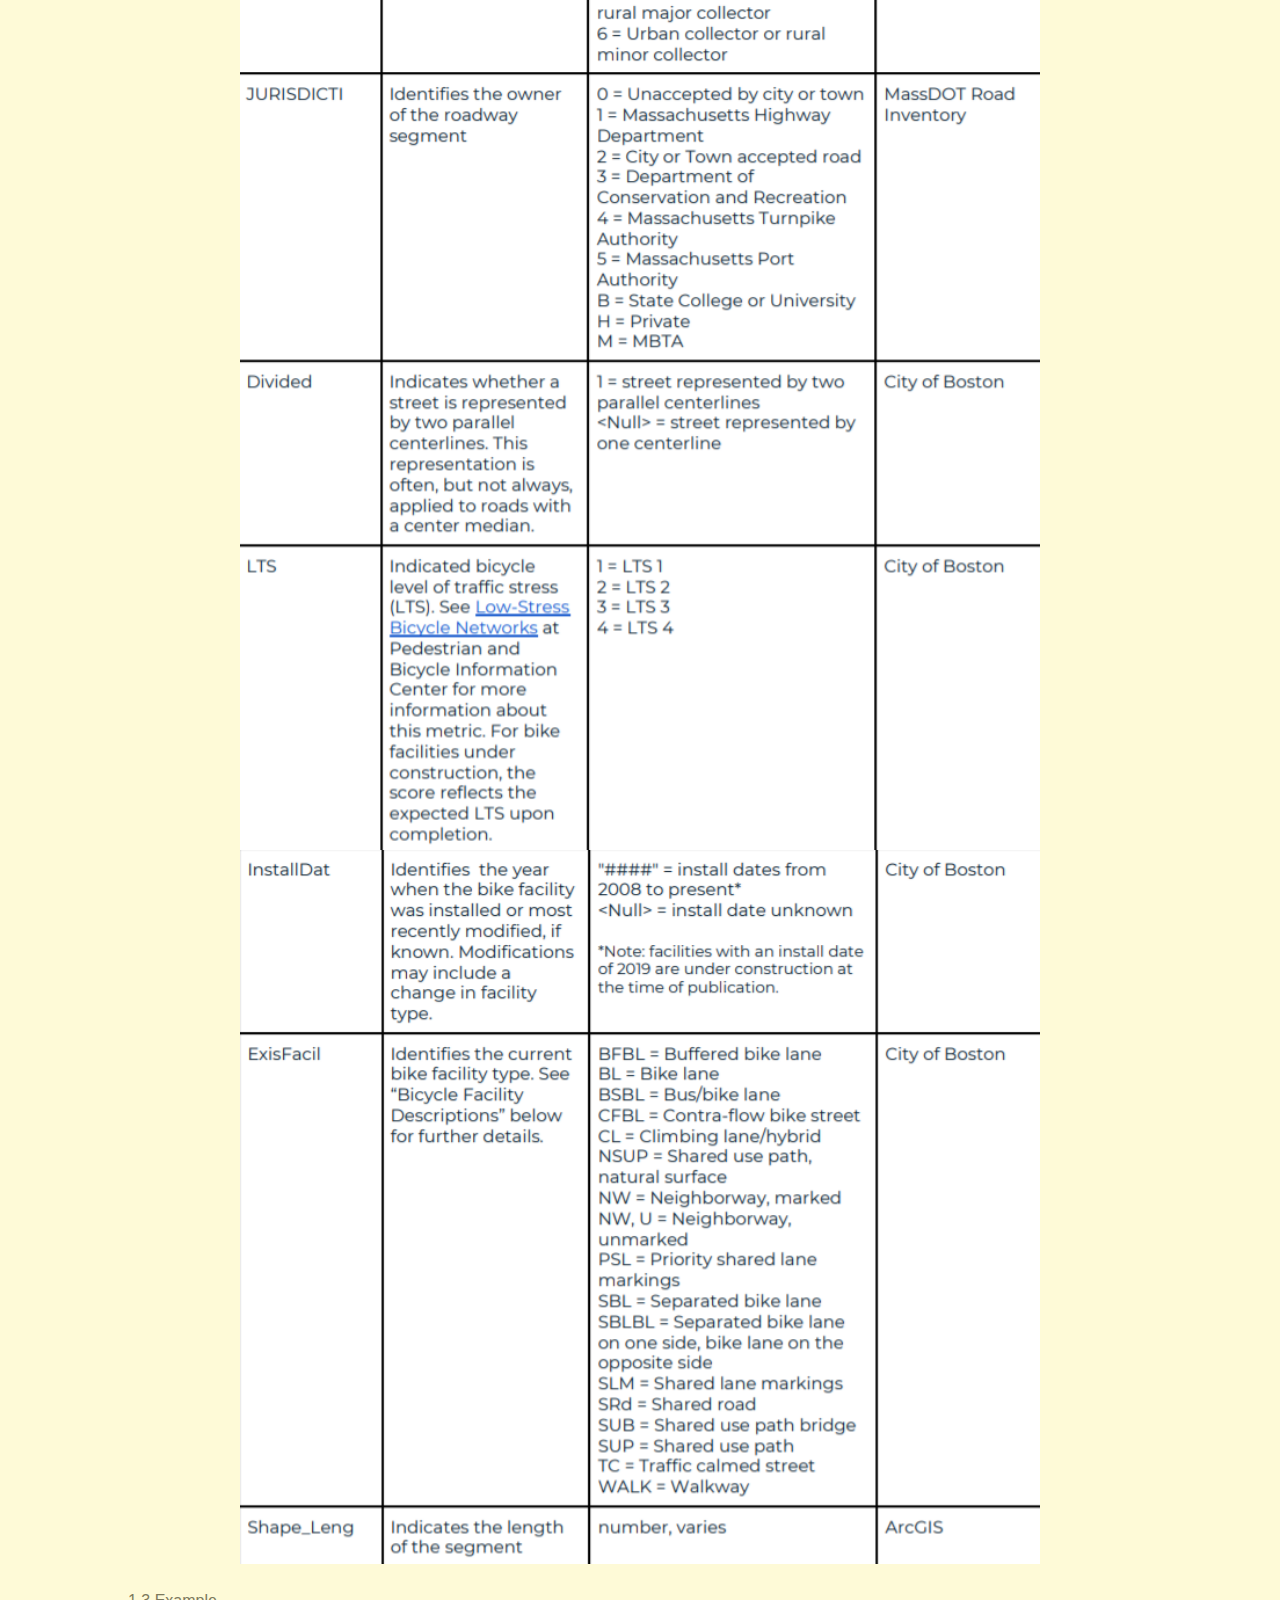
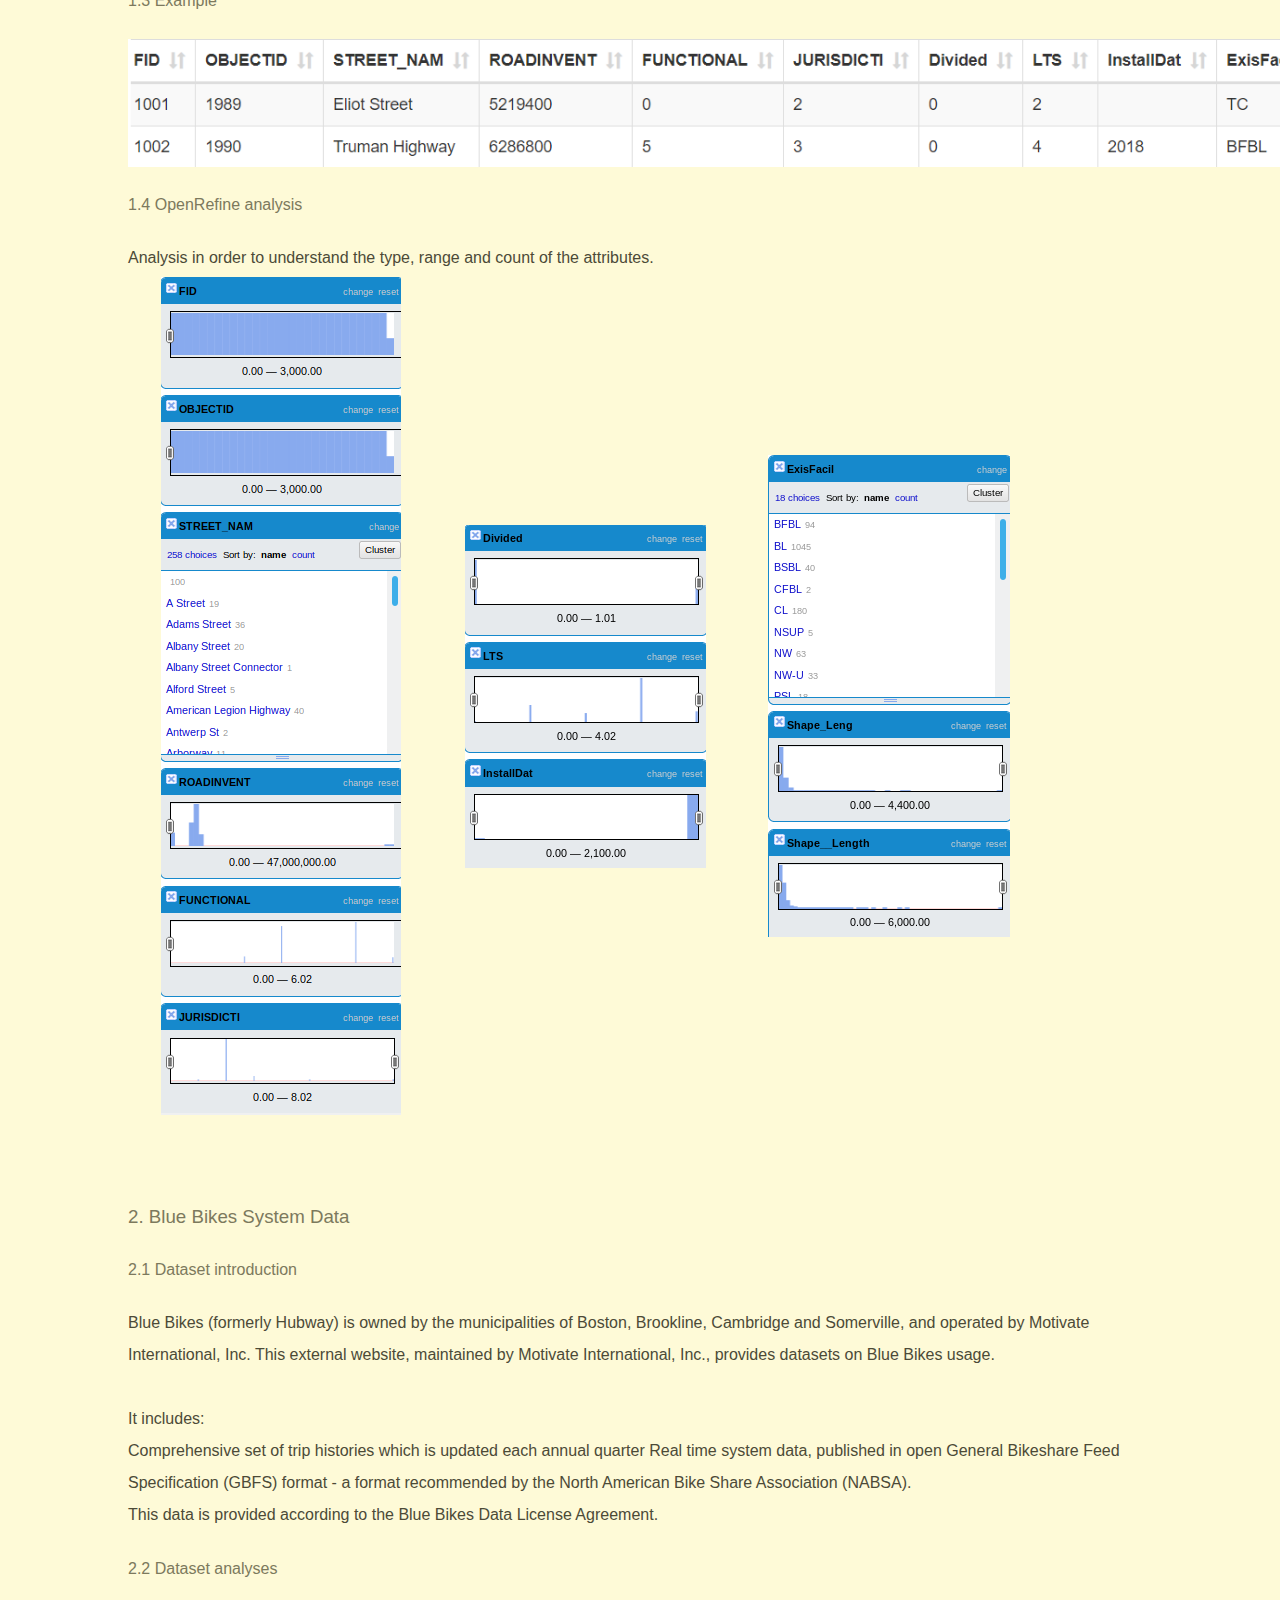
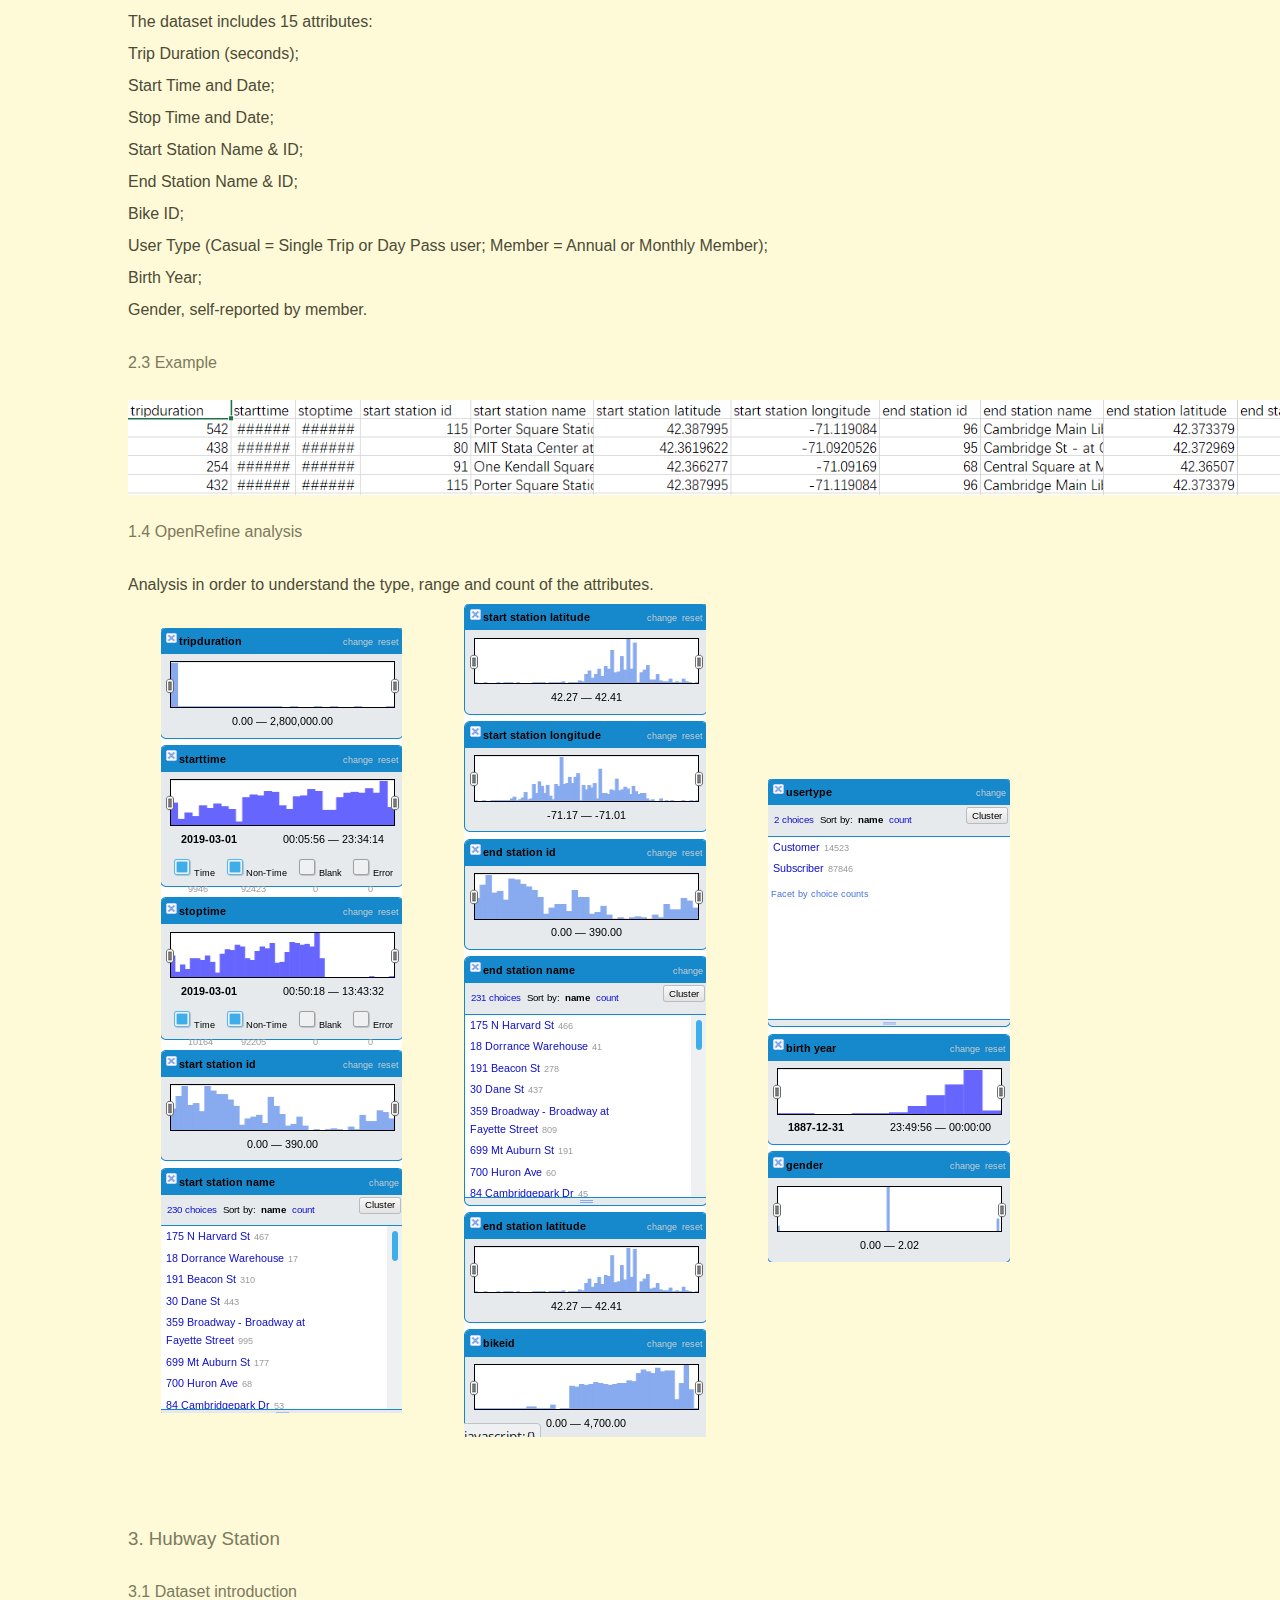
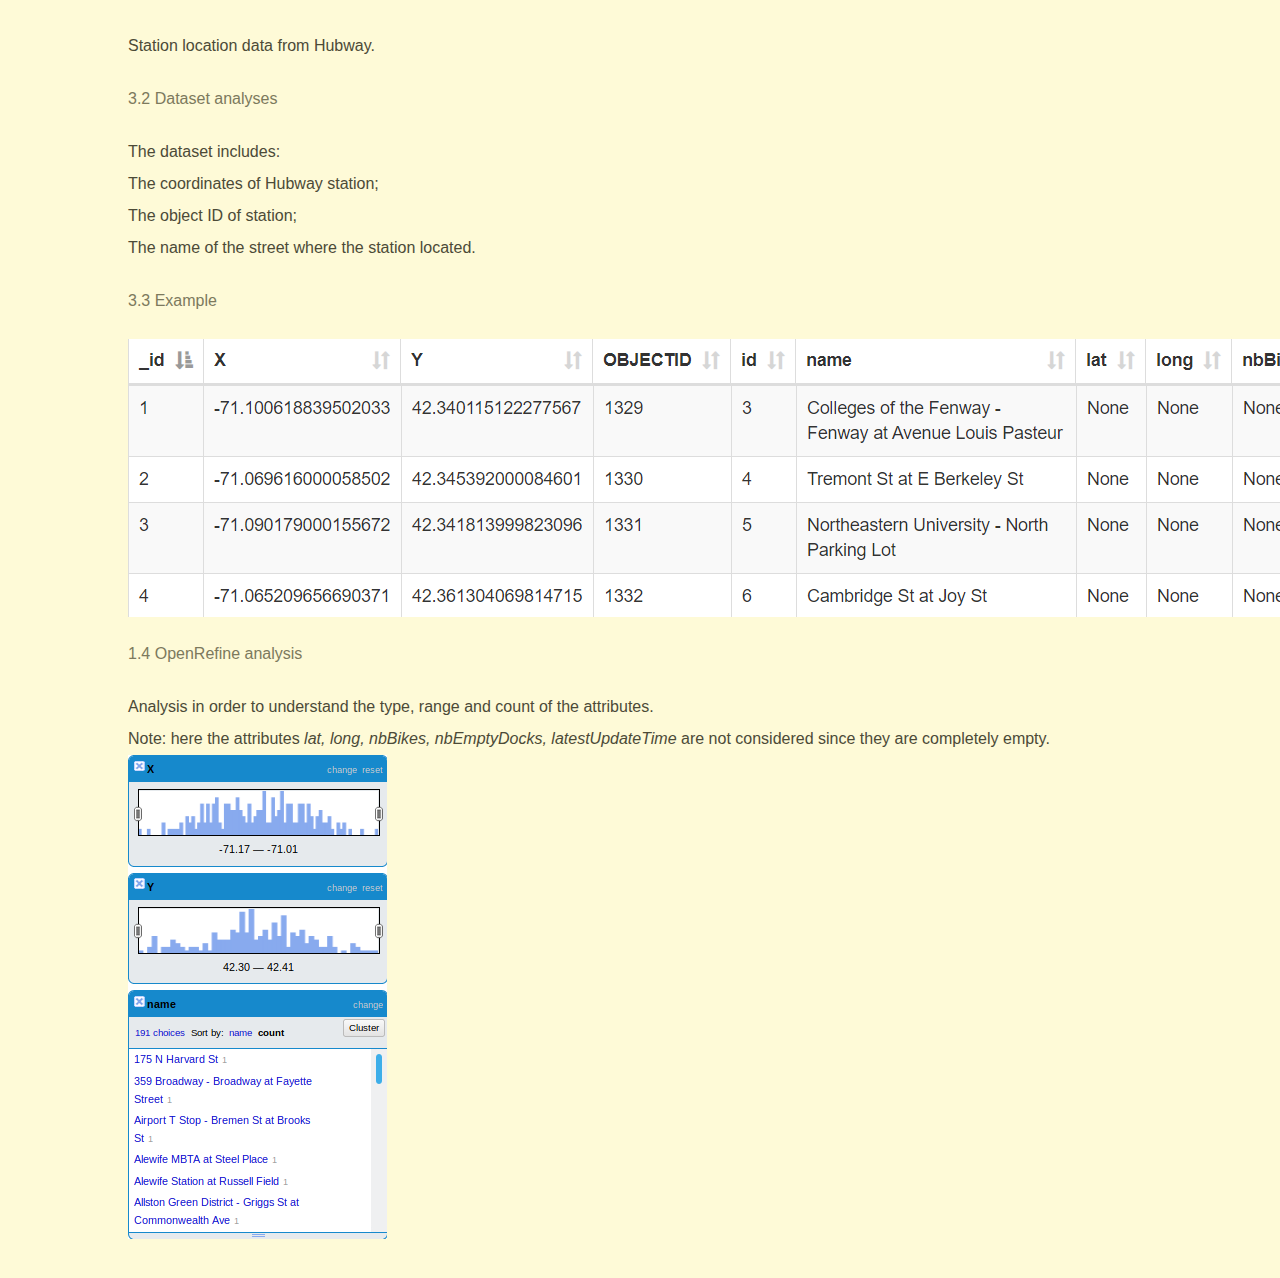
<file: HandsOn/Group06/analysis.html>
<html>

<head>
	<meta http-equiv="Content-Type" content="text/html; charset=UTF-8" />
	<link href="images/main.css" rel="stylesheet">
	<title>Dataset Analysis</title>
</head>

<body>
    <header>
        <h1>Dataset analysis and naming strategy</h1>
    </header>
    <br>
    <p>
        <h2>License analysis for selected datasets</h2>

        The first 2 datasets have PPDL license. You are free:<br>
        •	To Share: To copy, distribute and use the database.<br>
        •	To Create: To produce works from the database.<br>
        •	To Adapt: To modify, transform and build upon the database.<br>
        As long as you:<br>
        •	Blank: This section is intentionally left blank. The PDDL imposes no restrictions on your use of the PDDL licensed database.<br>
        Source: https://opendatacommons.org/licenses/pddl/summary/<br><br>

        The license of the third dataset is more restrictive: Motivate hereby grants to you a non-exclusive, royalty-free, limited, perpetual license to access, reproduce, analyze, copy, modify, distribute in your product or service and use the Data for any lawful purpose (“License”). <br>
        Prohibited Conduct: Host, stream, publish, distribute, sublicense, or sell the Data as a stand-alone dataset; provided, however, you may include the Data as source material, as applicable, in analyses, reports, or studies published or distributed for non-commercial purposes. <br>
        However, as stated above, we are able to use the dataset as source material in our analysis.<br>
        Source: https://www.bluebikes.com/data-license-agreement.
    </p>
    <br>
    <p>
        <h2>License for produced data</h2>

        The license for the work to be produced aims at being as open as possible. Thus, our license mimics the stictest one we are using at the moment, that is here reproduced again:<br><br>
        <i>
            This license hereby grants to you a non-exclusive, royalty-free, limited, perpetual license to access, reproduce, analyze, copy, modify, distribute in your product or service and use the Data for any lawful purpose (“License”). <br>
            Prohibited Conduct: Host, stream, publish, distribute, sublicense, or sell the Data as a stand-alone dataset; provided, however, you may include the Data as source material, as applicable, in analyses, reports, or studies published or distributed for non-commercial purposes. <br>
            However, as stated above, we are able to use the dataset as source material in our analysis.
        </i>
    </p>
    <br>
    <p>
        <h2>Naming strategy</h2>
        According to the principles of Linked Open Data and to the best practices for URIs by well-established guides, we opted for the following naming strategy:
        <br><br>
        •	According to the Cool URIs guide [Sauermann and Cyganiak, 2008],
				hash URIs will be used for our ontology since it is rather small.
        <br><br>
        •	According to the same good practices and principles, slash URIs will
				be used for our resources since they may rapidly increase in volume.
				The content negotiation chosen for the 303 redirection due to the slash
				URIs is the forwarding to a generic document, since we expect the
				different representations to conevey similar information in different
				forms (as advised by the already mentioned Cool URIs).

        <br><br>
        •	The URI domain chosen is <i>www.bostonbikenetwork.com</i>; we opted for that since it is under our direct control (potentially: it is available, but we didn't actually purchase it. We will consider it as it were ours for the purpose of these assignments).
        <br><br>
        •	Ontology model for classes: the classes of the ontology will have the form of:<br>

&nbsp&nbsp&nbsp <i>       www.bostonbikenetwork.com/ontology/&lt;ontologyName&gt;#&lt;className&gt;</i><br>

&nbsp    An example for the class Bike in the bike ontology could be:<br>

&nbsp&nbsp&nbsp <i>       www.bostonbikenetwork.com/ontology/BikeOntology#Bike<br></i>
        <br>
        •	Ontology model for properties: the properties of the ontology will have the form of:<br>

&nbsp&nbsp&nbsp <i>       www.bostonbikenetwork.com/ontology/&lt;ontologyName&gt;#&lt;propertyName&gt;</i><br>

&nbsp        An example for the property hasID of the Bike class in the bike ontology could be:<br>

&nbsp&nbsp&nbsp <i>       www.bostonbikenetwork.com/ontology/BikeOntology#hasID<br></i>
        <br>
        •	Instances model: the instances in the ontology will have the form of:<br>

&nbsp&nbsp&nbsp <i>       www.bostonbikenetwork.com/resource/&lt;className&gt;/&lt;identifier&gt;</i><br>

&nbsp        An example for the instance of a bike with ID <i>1ur8f42f7</i> could be:<br>

&nbsp&nbsp&nbsp <i>       www.bostonbikenetwork.com/resource/Bike/1ur8f42f7</i><br>
&nbsp       It is important to be noted that the ID naming strategy is independent from the URI naming strategy, and that individual URIs are independent, from a strict point of view, from class URIs.
    </p>
    <br>
    <p>
        <h2>Dataset analysis</h2>

				There are three main datasets Existing that will be used in our project:
				<i>Bike Network</i>, <i>Blue Bikes System</i> and <i>Data and Hubway
				Stations</i>.

				<h3>1. Existing Bike Network</h3>
				<h4>1.1 Dataset introduction</h4>
				This dataset contains bicycle facilities within the City of Boston that
				currently exist or are under construction. We derived road centerlines
				from the Massachusetts EOT Road centerline data set. Where necessary,
				we split or realigned road segments to increase accuracy. We derived
				off-road centerline segments from Massachusetts Area Planning Council
				trail data, City of Boston 2011 orthophotography, and community sources
				verified in the field.

				<h4>1.2 Dataset analysis</h4>
				There are 11 attributes as following.<br>
				<center><img src="images/attr_EBN_1.png" width=800></center>
				<center><img src="images/attr_EBN_2.png" width=800></center>
				<center><img src="images/attr_EBN_3.png" width=800></center>
				<h4>1.3 Example</h4>
				<center><img src="images/head_EBN.png" width=1500></center>
				<h4>1.4 OpenRefine analysis</h4>
				Analysis in order to understand the type, range and count of the
				attributes.
				<table>
						<tr>
								<th width=300>
									<img src="images/openRef_EBN_1.png">
								</th>
								<th width=300>
									<img src="images/openRef_EBN_2.png">
								</th>
								<th width=300>
									<img src="images/openRef_EBN_3.png">
								</th>
						</tr>
				</table>
				<br><br>
				<h3>2. Blue Bikes System Data</h3>
				<h4>2.1 Dataset introduction</h4>
				Blue Bikes (formerly Hubway) is owned by the municipalities of Boston,
				Brookline, Cambridge and Somerville, and operated by Motivate
				International, Inc. This external website, maintained by Motivate
				International, Inc., provides datasets on Blue Bikes usage.<br>
				<br>
				It includes:<br>
				Comprehensive set of trip histories which is updated each annual quarter
				Real time system data, published in open General Bikeshare Feed
				Specification (GBFS) format - a format recommended by the North American
				Bike Share Association (NABSA).<br>
				This data is provided according to the Blue Bikes Data License Agreement.

				<h4>2.2 Dataset analyses</h4>
				The dataset includes 15 attributes:<br>
				Trip Duration (seconds);<br>
				Start Time and Date;<br>
				Stop Time and Date;<br>
				Start Station Name & ID;<br>
				End Station Name & ID;<br>
				Bike ID;<br>
				User Type (Casual = Single Trip or Day Pass user; Member = Annual or Monthly Member);<br>
				Birth Year;<br>
				Gender, self-reported by member.
				<h4>2.3 Example</h4>
				<center><img src="images/head_BBSD.png" width=1500></center>
				<h4>1.4 OpenRefine analysis</h4>
				Analysis in order to understand the type, range and count of the
				attributes.<br>
				<table>
						<tr>
								<th width=300>
									<img src="images/openRef_BBSD_1.png">
								</th>
								<th width=300>
									<img src="images/openRef_BBSD_2.png">
								</th>
								<th width=300>
									<img src="images/openRef_BBSD_3.png">
								</th>
						</tr>
				</table>
				<br><br>
				<h3>3. Hubway Station</h3>
				<h4>3.1 Dataset introduction</h4>
				Station location data from Hubway.
				<h4>3.2 Dataset analyses</h4>
				The dataset includes:<br>
				The coordinates of Hubway station;<br>
				The object ID of station;<br>
				The name of the street where the station located.
				<h4>3.3 Example</h4>
				<center><img src="images/head_HS.png"></center>
				<h4>1.4 OpenRefine analysis</h4>
				Analysis in order to understand the type, range and count of the
				attributes.<br>
				Note: here the attributes <i>lat, long, nbBikes, nbEmptyDocks,
				latestUpdateTime</i> are not considered since they are completely empty.
				<br>
				<img src="images/openRef_HS.png">

		</p>


</body>

</html>
</file>
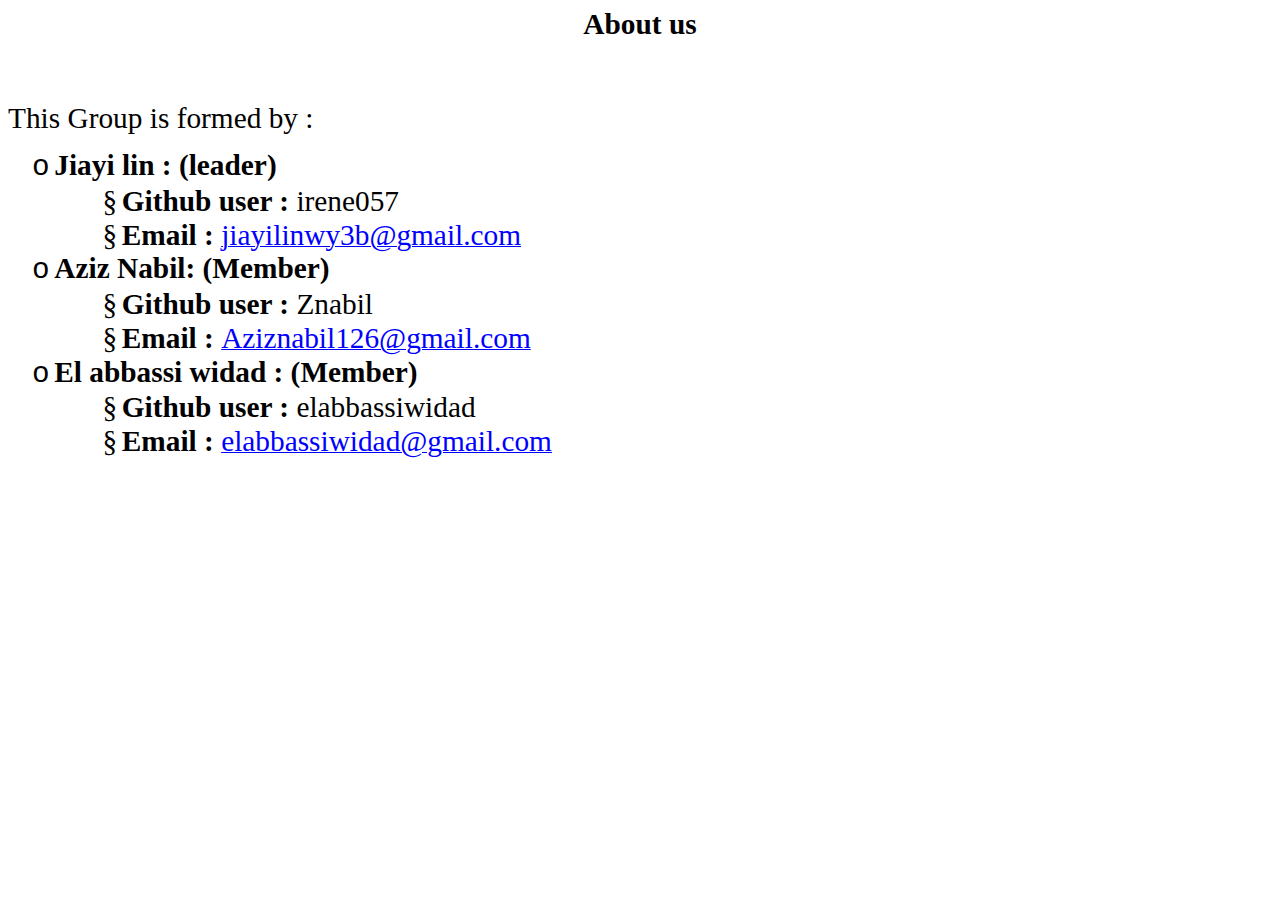
<file: HandsOn/Group04/analysis_files/about us.htm>
<html xmlns:v="urn:schemas-microsoft-com:vml"
xmlns:o="urn:schemas-microsoft-com:office:office"
xmlns:w="urn:schemas-microsoft-com:office:word"
xmlns:m="http://schemas.microsoft.com/office/2004/12/omml"
xmlns="http://www.w3.org/TR/REC-html40">

<head>
<meta http-equiv=Content-Type content="text/html; charset=windows-1252">
<meta name=ProgId content=Word.Document>
<meta name=Generator content="Microsoft Word 14">
<meta name=Originator content="Microsoft Word 14">
<link rel=File-List href="about%20us_fichiers/filelist.xml">
<!--[if gte mso 9]><xml>
 <o:DocumentProperties>
  <o:Author>Nabil AZiZ</o:Author>
  <o:LastAuthor>Nabil AZiZ</o:LastAuthor>
  <o:Revision>2</o:Revision>
  <o:TotalTime>13</o:TotalTime>
  <o:Created>2019-10-07T10:10:00Z</o:Created>
  <o:LastSaved>2019-10-07T10:10:00Z</o:LastSaved>
  <o:Pages>1</o:Pages>
  <o:Words>94</o:Words>
  <o:Characters>523</o:Characters>
  <o:Company>Microsoft</o:Company>
  <o:Lines>4</o:Lines>
  <o:Paragraphs>1</o:Paragraphs>
  <o:CharactersWithSpaces>616</o:CharactersWithSpaces>
  <o:Version>14.00</o:Version>
 </o:DocumentProperties>
 <o:OfficeDocumentSettings>
  <o:AllowPNG/>
 </o:OfficeDocumentSettings>
</xml><![endif]-->
<link rel=themeData href="about%20us_fichiers/themedata.thmx">
<link rel=colorSchemeMapping href="about%20us_fichiers/colorschememapping.xml">
<!--[if gte mso 9]><xml>
 <w:WordDocument>
  <w:TrackMoves>false</w:TrackMoves>
  <w:TrackFormatting/>
  <w:HyphenationZone>21</w:HyphenationZone>
  <w:PunctuationKerning/>
  <w:ValidateAgainstSchemas/>
  <w:SaveIfXMLInvalid>false</w:SaveIfXMLInvalid>
  <w:IgnoreMixedContent>false</w:IgnoreMixedContent>
  <w:AlwaysShowPlaceholderText>false</w:AlwaysShowPlaceholderText>
  <w:DoNotPromoteQF/>
  <w:LidThemeOther>FR</w:LidThemeOther>
  <w:LidThemeAsian>X-NONE</w:LidThemeAsian>
  <w:LidThemeComplexScript>AR-SA</w:LidThemeComplexScript>
  <w:Compatibility>
   <w:BreakWrappedTables/>
   <w:SnapToGridInCell/>
   <w:WrapTextWithPunct/>
   <w:UseAsianBreakRules/>
   <w:DontGrowAutofit/>
   <w:SplitPgBreakAndParaMark/>
   <w:EnableOpenTypeKerning/>
   <w:DontFlipMirrorIndents/>
   <w:OverrideTableStyleHps/>
  </w:Compatibility>
  <m:mathPr>
   <m:mathFont m:val="Cambria Math"/>
   <m:brkBin m:val="before"/>
   <m:brkBinSub m:val="&#45;-"/>
   <m:smallFrac m:val="off"/>
   <m:dispDef/>
   <m:lMargin m:val="0"/>
   <m:rMargin m:val="0"/>
   <m:defJc m:val="centerGroup"/>
   <m:wrapIndent m:val="1440"/>
   <m:intLim m:val="subSup"/>
   <m:naryLim m:val="undOvr"/>
  </m:mathPr></w:WordDocument>
</xml><![endif]--><!--[if gte mso 9]><xml>
 <w:LatentStyles DefLockedState="false" DefUnhideWhenUsed="true"
  DefSemiHidden="true" DefQFormat="false" DefPriority="99"
  LatentStyleCount="267">
  <w:LsdException Locked="false" Priority="0" SemiHidden="false"
   UnhideWhenUsed="false" QFormat="true" Name="Normal"/>
  <w:LsdException Locked="false" Priority="9" SemiHidden="false"
   UnhideWhenUsed="false" QFormat="true" Name="heading 1"/>
  <w:LsdException Locked="false" Priority="9" QFormat="true" Name="heading 2"/>
  <w:LsdException Locked="false" Priority="9" QFormat="true" Name="heading 3"/>
  <w:LsdException Locked="false" Priority="9" QFormat="true" Name="heading 4"/>
  <w:LsdException Locked="false" Priority="9" QFormat="true" Name="heading 5"/>
  <w:LsdException Locked="false" Priority="9" QFormat="true" Name="heading 6"/>
  <w:LsdException Locked="false" Priority="9" QFormat="true" Name="heading 7"/>
  <w:LsdException Locked="false" Priority="9" QFormat="true" Name="heading 8"/>
  <w:LsdException Locked="false" Priority="9" QFormat="true" Name="heading 9"/>
  <w:LsdException Locked="false" Priority="39" Name="toc 1"/>
  <w:LsdException Locked="false" Priority="39" Name="toc 2"/>
  <w:LsdException Locked="false" Priority="39" Name="toc 3"/>
  <w:LsdException Locked="false" Priority="39" Name="toc 4"/>
  <w:LsdException Locked="false" Priority="39" Name="toc 5"/>
  <w:LsdException Locked="false" Priority="39" Name="toc 6"/>
  <w:LsdException Locked="false" Priority="39" Name="toc 7"/>
  <w:LsdException Locked="false" Priority="39" Name="toc 8"/>
  <w:LsdException Locked="false" Priority="39" Name="toc 9"/>
  <w:LsdException Locked="false" Priority="35" QFormat="true" Name="caption"/>
  <w:LsdException Locked="false" Priority="10" SemiHidden="false"
   UnhideWhenUsed="false" QFormat="true" Name="Title"/>
  <w:LsdException Locked="false" Priority="1" Name="Default Paragraph Font"/>
  <w:LsdException Locked="false" Priority="11" SemiHidden="false"
   UnhideWhenUsed="false" QFormat="true" Name="Subtitle"/>
  <w:LsdException Locked="false" Priority="22" SemiHidden="false"
   UnhideWhenUsed="false" QFormat="true" Name="Strong"/>
  <w:LsdException Locked="false" Priority="20" SemiHidden="false"
   UnhideWhenUsed="false" QFormat="true" Name="Emphasis"/>
  <w:LsdException Locked="false" Priority="59" SemiHidden="false"
   UnhideWhenUsed="false" Name="Table Grid"/>
  <w:LsdException Locked="false" UnhideWhenUsed="false" Name="Placeholder Text"/>
  <w:LsdException Locked="false" Priority="1" SemiHidden="false"
   UnhideWhenUsed="false" QFormat="true" Name="No Spacing"/>
  <w:LsdException Locked="false" Priority="60" SemiHidden="false"
   UnhideWhenUsed="false" Name="Light Shading"/>
  <w:LsdException Locked="false" Priority="61" SemiHidden="false"
   UnhideWhenUsed="false" Name="Light List"/>
  <w:LsdException Locked="false" Priority="62" SemiHidden="false"
   UnhideWhenUsed="false" Name="Light Grid"/>
  <w:LsdException Locked="false" Priority="63" SemiHidden="false"
   UnhideWhenUsed="false" Name="Medium Shading 1"/>
  <w:LsdException Locked="false" Priority="64" SemiHidden="false"
   UnhideWhenUsed="false" Name="Medium Shading 2"/>
  <w:LsdException Locked="false" Priority="65" SemiHidden="false"
   UnhideWhenUsed="false" Name="Medium List 1"/>
  <w:LsdException Locked="false" Priority="66" SemiHidden="false"
   UnhideWhenUsed="false" Name="Medium List 2"/>
  <w:LsdException Locked="false" Priority="67" SemiHidden="false"
   UnhideWhenUsed="false" Name="Medium Grid 1"/>
  <w:LsdException Locked="false" Priority="68" SemiHidden="false"
   UnhideWhenUsed="false" Name="Medium Grid 2"/>
  <w:LsdException Locked="false" Priority="69" SemiHidden="false"
   UnhideWhenUsed="false" Name="Medium Grid 3"/>
  <w:LsdException Locked="false" Priority="70" SemiHidden="false"
   UnhideWhenUsed="false" Name="Dark List"/>
  <w:LsdException Locked="false" Priority="71" SemiHidden="false"
   UnhideWhenUsed="false" Name="Colorful Shading"/>
  <w:LsdException Locked="false" Priority="72" SemiHidden="false"
   UnhideWhenUsed="false" Name="Colorful List"/>
  <w:LsdException Locked="false" Priority="73" SemiHidden="false"
   UnhideWhenUsed="false" Name="Colorful Grid"/>
  <w:LsdException Locked="false" Priority="60" SemiHidden="false"
   UnhideWhenUsed="false" Name="Light Shading Accent 1"/>
  <w:LsdException Locked="false" Priority="61" SemiHidden="false"
   UnhideWhenUsed="false" Name="Light List Accent 1"/>
  <w:LsdException Locked="false" Priority="62" SemiHidden="false"
   UnhideWhenUsed="false" Name="Light Grid Accent 1"/>
  <w:LsdException Locked="false" Priority="63" SemiHidden="false"
   UnhideWhenUsed="false" Name="Medium Shading 1 Accent 1"/>
  <w:LsdException Locked="false" Priority="64" SemiHidden="false"
   UnhideWhenUsed="false" Name="Medium Shading 2 Accent 1"/>
  <w:LsdException Locked="false" Priority="65" SemiHidden="false"
   UnhideWhenUsed="false" Name="Medium List 1 Accent 1"/>
  <w:LsdException Locked="false" UnhideWhenUsed="false" Name="Revision"/>
  <w:LsdException Locked="false" Priority="34" SemiHidden="false"
   UnhideWhenUsed="false" QFormat="true" Name="List Paragraph"/>
  <w:LsdException Locked="false" Priority="29" SemiHidden="false"
   UnhideWhenUsed="false" QFormat="true" Name="Quote"/>
  <w:LsdException Locked="false" Priority="30" SemiHidden="false"
   UnhideWhenUsed="false" QFormat="true" Name="Intense Quote"/>
  <w:LsdException Locked="false" Priority="66" SemiHidden="false"
   UnhideWhenUsed="false" Name="Medium List 2 Accent 1"/>
  <w:LsdException Locked="false" Priority="67" SemiHidden="false"
   UnhideWhenUsed="false" Name="Medium Grid 1 Accent 1"/>
  <w:LsdException Locked="false" Priority="68" SemiHidden="false"
   UnhideWhenUsed="false" Name="Medium Grid 2 Accent 1"/>
  <w:LsdException Locked="false" Priority="69" SemiHidden="false"
   UnhideWhenUsed="false" Name="Medium Grid 3 Accent 1"/>
  <w:LsdException Locked="false" Priority="70" SemiHidden="false"
   UnhideWhenUsed="false" Name="Dark List Accent 1"/>
  <w:LsdException Locked="false" Priority="71" SemiHidden="false"
   UnhideWhenUsed="false" Name="Colorful Shading Accent 1"/>
  <w:LsdException Locked="false" Priority="72" SemiHidden="false"
   UnhideWhenUsed="false" Name="Colorful List Accent 1"/>
  <w:LsdException Locked="false" Priority="73" SemiHidden="false"
   UnhideWhenUsed="false" Name="Colorful Grid Accent 1"/>
  <w:LsdException Locked="false" Priority="60" SemiHidden="false"
   UnhideWhenUsed="false" Name="Light Shading Accent 2"/>
  <w:LsdException Locked="false" Priority="61" SemiHidden="false"
   UnhideWhenUsed="false" Name="Light List Accent 2"/>
  <w:LsdException Locked="false" Priority="62" SemiHidden="false"
   UnhideWhenUsed="false" Name="Light Grid Accent 2"/>
  <w:LsdException Locked="false" Priority="63" SemiHidden="false"
   UnhideWhenUsed="false" Name="Medium Shading 1 Accent 2"/>
  <w:LsdException Locked="false" Priority="64" SemiHidden="false"
   UnhideWhenUsed="false" Name="Medium Shading 2 Accent 2"/>
  <w:LsdException Locked="false" Priority="65" SemiHidden="false"
   UnhideWhenUsed="false" Name="Medium List 1 Accent 2"/>
  <w:LsdException Locked="false" Priority="66" SemiHidden="false"
   UnhideWhenUsed="false" Name="Medium List 2 Accent 2"/>
  <w:LsdException Locked="false" Priority="67" SemiHidden="false"
   UnhideWhenUsed="false" Name="Medium Grid 1 Accent 2"/>
  <w:LsdException Locked="false" Priority="68" SemiHidden="false"
   UnhideWhenUsed="false" Name="Medium Grid 2 Accent 2"/>
  <w:LsdException Locked="false" Priority="69" SemiHidden="false"
   UnhideWhenUsed="false" Name="Medium Grid 3 Accent 2"/>
  <w:LsdException Locked="false" Priority="70" SemiHidden="false"
   UnhideWhenUsed="false" Name="Dark List Accent 2"/>
  <w:LsdException Locked="false" Priority="71" SemiHidden="false"
   UnhideWhenUsed="false" Name="Colorful Shading Accent 2"/>
  <w:LsdException Locked="false" Priority="72" SemiHidden="false"
   UnhideWhenUsed="false" Name="Colorful List Accent 2"/>
  <w:LsdException Locked="false" Priority="73" SemiHidden="false"
   UnhideWhenUsed="false" Name="Colorful Grid Accent 2"/>
  <w:LsdException Locked="false" Priority="60" SemiHidden="false"
   UnhideWhenUsed="false" Name="Light Shading Accent 3"/>
  <w:LsdException Locked="false" Priority="61" SemiHidden="false"
   UnhideWhenUsed="false" Name="Light List Accent 3"/>
  <w:LsdException Locked="false" Priority="62" SemiHidden="false"
   UnhideWhenUsed="false" Name="Light Grid Accent 3"/>
  <w:LsdException Locked="false" Priority="63" SemiHidden="false"
   UnhideWhenUsed="false" Name="Medium Shading 1 Accent 3"/>
  <w:LsdException Locked="false" Priority="64" SemiHidden="false"
   UnhideWhenUsed="false" Name="Medium Shading 2 Accent 3"/>
  <w:LsdException Locked="false" Priority="65" SemiHidden="false"
   UnhideWhenUsed="false" Name="Medium List 1 Accent 3"/>
  <w:LsdException Locked="false" Priority="66" SemiHidden="false"
   UnhideWhenUsed="false" Name="Medium List 2 Accent 3"/>
  <w:LsdException Locked="false" Priority="67" SemiHidden="false"
   UnhideWhenUsed="false" Name="Medium Grid 1 Accent 3"/>
  <w:LsdException Locked="false" Priority="68" SemiHidden="false"
   UnhideWhenUsed="false" Name="Medium Grid 2 Accent 3"/>
  <w:LsdException Locked="false" Priority="69" SemiHidden="false"
   UnhideWhenUsed="false" Name="Medium Grid 3 Accent 3"/>
  <w:LsdException Locked="false" Priority="70" SemiHidden="false"
   UnhideWhenUsed="false" Name="Dark List Accent 3"/>
  <w:LsdException Locked="false" Priority="71" SemiHidden="false"
   UnhideWhenUsed="false" Name="Colorful Shading Accent 3"/>
  <w:LsdException Locked="false" Priority="72" SemiHidden="false"
   UnhideWhenUsed="false" Name="Colorful List Accent 3"/>
  <w:LsdException Locked="false" Priority="73" SemiHidden="false"
   UnhideWhenUsed="false" Name="Colorful Grid Accent 3"/>
  <w:LsdException Locked="false" Priority="60" SemiHidden="false"
   UnhideWhenUsed="false" Name="Light Shading Accent 4"/>
  <w:LsdException Locked="false" Priority="61" SemiHidden="false"
   UnhideWhenUsed="false" Name="Light List Accent 4"/>
  <w:LsdException Locked="false" Priority="62" SemiHidden="false"
   UnhideWhenUsed="false" Name="Light Grid Accent 4"/>
  <w:LsdException Locked="false" Priority="63" SemiHidden="false"
   UnhideWhenUsed="false" Name="Medium Shading 1 Accent 4"/>
  <w:LsdException Locked="false" Priority="64" SemiHidden="false"
   UnhideWhenUsed="false" Name="Medium Shading 2 Accent 4"/>
  <w:LsdException Locked="false" Priority="65" SemiHidden="false"
   UnhideWhenUsed="false" Name="Medium List 1 Accent 4"/>
  <w:LsdException Locked="false" Priority="66" SemiHidden="false"
   UnhideWhenUsed="false" Name="Medium List 2 Accent 4"/>
  <w:LsdException Locked="false" Priority="67" SemiHidden="false"
   UnhideWhenUsed="false" Name="Medium Grid 1 Accent 4"/>
  <w:LsdException Locked="false" Priority="68" SemiHidden="false"
   UnhideWhenUsed="false" Name="Medium Grid 2 Accent 4"/>
  <w:LsdException Locked="false" Priority="69" SemiHidden="false"
   UnhideWhenUsed="false" Name="Medium Grid 3 Accent 4"/>
  <w:LsdException Locked="false" Priority="70" SemiHidden="false"
   UnhideWhenUsed="false" Name="Dark List Accent 4"/>
  <w:LsdException Locked="false" Priority="71" SemiHidden="false"
   UnhideWhenUsed="false" Name="Colorful Shading Accent 4"/>
  <w:LsdException Locked="false" Priority="72" SemiHidden="false"
   UnhideWhenUsed="false" Name="Colorful List Accent 4"/>
  <w:LsdException Locked="false" Priority="73" SemiHidden="false"
   UnhideWhenUsed="false" Name="Colorful Grid Accent 4"/>
  <w:LsdException Locked="false" Priority="60" SemiHidden="false"
   UnhideWhenUsed="false" Name="Light Shading Accent 5"/>
  <w:LsdException Locked="false" Priority="61" SemiHidden="false"
   UnhideWhenUsed="false" Name="Light List Accent 5"/>
  <w:LsdException Locked="false" Priority="62" SemiHidden="false"
   UnhideWhenUsed="false" Name="Light Grid Accent 5"/>
  <w:LsdException Locked="false" Priority="63" SemiHidden="false"
   UnhideWhenUsed="false" Name="Medium Shading 1 Accent 5"/>
  <w:LsdException Locked="false" Priority="64" SemiHidden="false"
   UnhideWhenUsed="false" Name="Medium Shading 2 Accent 5"/>
  <w:LsdException Locked="false" Priority="65" SemiHidden="false"
   UnhideWhenUsed="false" Name="Medium List 1 Accent 5"/>
  <w:LsdException Locked="false" Priority="66" SemiHidden="false"
   UnhideWhenUsed="false" Name="Medium List 2 Accent 5"/>
  <w:LsdException Locked="false" Priority="67" SemiHidden="false"
   UnhideWhenUsed="false" Name="Medium Grid 1 Accent 5"/>
  <w:LsdException Locked="false" Priority="68" SemiHidden="false"
   UnhideWhenUsed="false" Name="Medium Grid 2 Accent 5"/>
  <w:LsdException Locked="false" Priority="69" SemiHidden="false"
   UnhideWhenUsed="false" Name="Medium Grid 3 Accent 5"/>
  <w:LsdException Locked="false" Priority="70" SemiHidden="false"
   UnhideWhenUsed="false" Name="Dark List Accent 5"/>
  <w:LsdException Locked="false" Priority="71" SemiHidden="false"
   UnhideWhenUsed="false" Name="Colorful Shading Accent 5"/>
  <w:LsdException Locked="false" Priority="72" SemiHidden="false"
   UnhideWhenUsed="false" Name="Colorful List Accent 5"/>
  <w:LsdException Locked="false" Priority="73" SemiHidden="false"
   UnhideWhenUsed="false" Name="Colorful Grid Accent 5"/>
  <w:LsdException Locked="false" Priority="60" SemiHidden="false"
   UnhideWhenUsed="false" Name="Light Shading Accent 6"/>
  <w:LsdException Locked="false" Priority="61" SemiHidden="false"
   UnhideWhenUsed="false" Name="Light List Accent 6"/>
  <w:LsdException Locked="false" Priority="62" SemiHidden="false"
   UnhideWhenUsed="false" Name="Light Grid Accent 6"/>
  <w:LsdException Locked="false" Priority="63" SemiHidden="false"
   UnhideWhenUsed="false" Name="Medium Shading 1 Accent 6"/>
  <w:LsdException Locked="false" Priority="64" SemiHidden="false"
   UnhideWhenUsed="false" Name="Medium Shading 2 Accent 6"/>
  <w:LsdException Locked="false" Priority="65" SemiHidden="false"
   UnhideWhenUsed="false" Name="Medium List 1 Accent 6"/>
  <w:LsdException Locked="false" Priority="66" SemiHidden="false"
   UnhideWhenUsed="false" Name="Medium List 2 Accent 6"/>
  <w:LsdException Locked="false" Priority="67" SemiHidden="false"
   UnhideWhenUsed="false" Name="Medium Grid 1 Accent 6"/>
  <w:LsdException Locked="false" Priority="68" SemiHidden="false"
   UnhideWhenUsed="false" Name="Medium Grid 2 Accent 6"/>
  <w:LsdException Locked="false" Priority="69" SemiHidden="false"
   UnhideWhenUsed="false" Name="Medium Grid 3 Accent 6"/>
  <w:LsdException Locked="false" Priority="70" SemiHidden="false"
   UnhideWhenUsed="false" Name="Dark List Accent 6"/>
  <w:LsdException Locked="false" Priority="71" SemiHidden="false"
   UnhideWhenUsed="false" Name="Colorful Shading Accent 6"/>
  <w:LsdException Locked="false" Priority="72" SemiHidden="false"
   UnhideWhenUsed="false" Name="Colorful List Accent 6"/>
  <w:LsdException Locked="false" Priority="73" SemiHidden="false"
   UnhideWhenUsed="false" Name="Colorful Grid Accent 6"/>
  <w:LsdException Locked="false" Priority="19" SemiHidden="false"
   UnhideWhenUsed="false" QFormat="true" Name="Subtle Emphasis"/>
  <w:LsdException Locked="false" Priority="21" SemiHidden="false"
   UnhideWhenUsed="false" QFormat="true" Name="Intense Emphasis"/>
  <w:LsdException Locked="false" Priority="31" SemiHidden="false"
   UnhideWhenUsed="false" QFormat="true" Name="Subtle Reference"/>
  <w:LsdException Locked="false" Priority="32" SemiHidden="false"
   UnhideWhenUsed="false" QFormat="true" Name="Intense Reference"/>
  <w:LsdException Locked="false" Priority="33" SemiHidden="false"
   UnhideWhenUsed="false" QFormat="true" Name="Book Title"/>
  <w:LsdException Locked="false" Priority="37" Name="Bibliography"/>
  <w:LsdException Locked="false" Priority="39" QFormat="true" Name="TOC Heading"/>
 </w:LatentStyles>
</xml><![endif]-->
<style>
<!--
 /* Font Definitions */
 @font-face
	{font-family:Wingdings;
	panose-1:5 0 0 0 0 0 0 0 0 0;
	mso-font-charset:2;
	mso-generic-font-family:auto;
	mso-font-pitch:variable;
	mso-font-signature:0 268435456 0 0 -2147483648 0;}
@font-face
	{font-family:"Cambria Math";
	panose-1:2 4 5 3 5 4 6 3 2 4;
	mso-font-charset:0;
	mso-generic-font-family:roman;
	mso-font-pitch:variable;
	mso-font-signature:-536869121 1107305727 33554432 0 415 0;}
@font-face
	{font-family:Calibri;
	panose-1:2 15 5 2 2 2 4 3 2 4;
	mso-font-charset:0;
	mso-generic-font-family:swiss;
	mso-font-pitch:variable;
	mso-font-signature:-536858881 -1073732485 9 0 511 0;}
 /* Style Definitions */
 p.MsoNormal, li.MsoNormal, div.MsoNormal
	{mso-style-unhide:no;
	mso-style-qformat:yes;
	mso-style-parent:"";
	margin-top:0cm;
	margin-right:0cm;
	margin-bottom:10.0pt;
	margin-left:0cm;
	line-height:115%;
	mso-pagination:widow-orphan;
	font-size:11.0pt;
	font-family:"Calibri","sans-serif";
	mso-ascii-font-family:Calibri;
	mso-ascii-theme-font:minor-latin;
	mso-fareast-font-family:Calibri;
	mso-fareast-theme-font:minor-latin;
	mso-hansi-font-family:Calibri;
	mso-hansi-theme-font:minor-latin;
	mso-bidi-font-family:Arial;
	mso-bidi-theme-font:minor-bidi;
	mso-fareast-language:EN-US;}
a:link, span.MsoHyperlink
	{mso-style-priority:99;
	color:blue;
	mso-themecolor:hyperlink;
	text-decoration:underline;
	text-underline:single;}
a:visited, span.MsoHyperlinkFollowed
	{mso-style-noshow:yes;
	mso-style-priority:99;
	color:purple;
	mso-themecolor:followedhyperlink;
	text-decoration:underline;
	text-underline:single;}
p.MsoListParagraph, li.MsoListParagraph, div.MsoListParagraph
	{mso-style-priority:34;
	mso-style-unhide:no;
	mso-style-qformat:yes;
	margin-top:0cm;
	margin-right:0cm;
	margin-bottom:10.0pt;
	margin-left:36.0pt;
	mso-add-space:auto;
	line-height:115%;
	mso-pagination:widow-orphan;
	font-size:11.0pt;
	font-family:"Calibri","sans-serif";
	mso-ascii-font-family:Calibri;
	mso-ascii-theme-font:minor-latin;
	mso-fareast-font-family:Calibri;
	mso-fareast-theme-font:minor-latin;
	mso-hansi-font-family:Calibri;
	mso-hansi-theme-font:minor-latin;
	mso-bidi-font-family:Arial;
	mso-bidi-theme-font:minor-bidi;
	mso-fareast-language:EN-US;}
p.MsoListParagraphCxSpFirst, li.MsoListParagraphCxSpFirst, div.MsoListParagraphCxSpFirst
	{mso-style-priority:34;
	mso-style-unhide:no;
	mso-style-qformat:yes;
	mso-style-type:export-only;
	margin-top:0cm;
	margin-right:0cm;
	margin-bottom:0cm;
	margin-left:36.0pt;
	margin-bottom:.0001pt;
	mso-add-space:auto;
	line-height:115%;
	mso-pagination:widow-orphan;
	font-size:11.0pt;
	font-family:"Calibri","sans-serif";
	mso-ascii-font-family:Calibri;
	mso-ascii-theme-font:minor-latin;
	mso-fareast-font-family:Calibri;
	mso-fareast-theme-font:minor-latin;
	mso-hansi-font-family:Calibri;
	mso-hansi-theme-font:minor-latin;
	mso-bidi-font-family:Arial;
	mso-bidi-theme-font:minor-bidi;
	mso-fareast-language:EN-US;}
p.MsoListParagraphCxSpMiddle, li.MsoListParagraphCxSpMiddle, div.MsoListParagraphCxSpMiddle
	{mso-style-priority:34;
	mso-style-unhide:no;
	mso-style-qformat:yes;
	mso-style-type:export-only;
	margin-top:0cm;
	margin-right:0cm;
	margin-bottom:0cm;
	margin-left:36.0pt;
	margin-bottom:.0001pt;
	mso-add-space:auto;
	line-height:115%;
	mso-pagination:widow-orphan;
	font-size:11.0pt;
	font-family:"Calibri","sans-serif";
	mso-ascii-font-family:Calibri;
	mso-ascii-theme-font:minor-latin;
	mso-fareast-font-family:Calibri;
	mso-fareast-theme-font:minor-latin;
	mso-hansi-font-family:Calibri;
	mso-hansi-theme-font:minor-latin;
	mso-bidi-font-family:Arial;
	mso-bidi-theme-font:minor-bidi;
	mso-fareast-language:EN-US;}
p.MsoListParagraphCxSpLast, li.MsoListParagraphCxSpLast, div.MsoListParagraphCxSpLast
	{mso-style-priority:34;
	mso-style-unhide:no;
	mso-style-qformat:yes;
	mso-style-type:export-only;
	margin-top:0cm;
	margin-right:0cm;
	margin-bottom:10.0pt;
	margin-left:36.0pt;
	mso-add-space:auto;
	line-height:115%;
	mso-pagination:widow-orphan;
	font-size:11.0pt;
	font-family:"Calibri","sans-serif";
	mso-ascii-font-family:Calibri;
	mso-ascii-theme-font:minor-latin;
	mso-fareast-font-family:Calibri;
	mso-fareast-theme-font:minor-latin;
	mso-hansi-font-family:Calibri;
	mso-hansi-theme-font:minor-latin;
	mso-bidi-font-family:Arial;
	mso-bidi-theme-font:minor-bidi;
	mso-fareast-language:EN-US;}
.MsoChpDefault
	{mso-style-type:export-only;
	mso-default-props:yes;
	font-family:"Calibri","sans-serif";
	mso-ascii-font-family:Calibri;
	mso-ascii-theme-font:minor-latin;
	mso-fareast-font-family:Calibri;
	mso-fareast-theme-font:minor-latin;
	mso-hansi-font-family:Calibri;
	mso-hansi-theme-font:minor-latin;
	mso-bidi-font-family:Arial;
	mso-bidi-theme-font:minor-bidi;
	mso-fareast-language:EN-US;}
.MsoPapDefault
	{mso-style-type:export-only;
	margin-bottom:10.0pt;
	line-height:115%;}
@page WordSection1
	{size:595.3pt 841.9pt;
	margin:70.85pt 70.85pt 70.85pt 70.85pt;
	mso-header-margin:35.4pt;
	mso-footer-margin:35.4pt;
	mso-paper-source:0;}
div.WordSection1
	{page:WordSection1;}
 /* List Definitions */
 @list l0
	{mso-list-id:25302212;
	mso-list-type:hybrid;
	mso-list-template-ids:-1663297648 67895299 67895299 67895301 67895297 67895299 67895301 67895297 67895299 67895301;}
@list l0:level1
	{mso-level-number-format:bullet;
	mso-level-text:o;
	mso-level-tab-stop:none;
	mso-level-number-position:left;
	text-indent:-18.0pt;
	font-family:"Courier New";}
@list l0:level2
	{mso-level-number-format:bullet;
	mso-level-text:o;
	mso-level-tab-stop:none;
	mso-level-number-position:left;
	text-indent:-18.0pt;
	font-family:"Courier New";}
@list l0:level3
	{mso-level-number-format:bullet;
	mso-level-text:\F0A7;
	mso-level-tab-stop:none;
	mso-level-number-position:left;
	text-indent:-18.0pt;
	font-family:Wingdings;}
@list l0:level4
	{mso-level-number-format:bullet;
	mso-level-text:\F0B7;
	mso-level-tab-stop:none;
	mso-level-number-position:left;
	text-indent:-18.0pt;
	font-family:Symbol;}
@list l0:level5
	{mso-level-number-format:bullet;
	mso-level-text:o;
	mso-level-tab-stop:none;
	mso-level-number-position:left;
	text-indent:-18.0pt;
	font-family:"Courier New";}
@list l0:level6
	{mso-level-number-format:bullet;
	mso-level-text:\F0A7;
	mso-level-tab-stop:none;
	mso-level-number-position:left;
	text-indent:-18.0pt;
	font-family:Wingdings;}
@list l0:level7
	{mso-level-number-format:bullet;
	mso-level-text:\F0B7;
	mso-level-tab-stop:none;
	mso-level-number-position:left;
	text-indent:-18.0pt;
	font-family:Symbol;}
@list l0:level8
	{mso-level-number-format:bullet;
	mso-level-text:o;
	mso-level-tab-stop:none;
	mso-level-number-position:left;
	text-indent:-18.0pt;
	font-family:"Courier New";}
@list l0:level9
	{mso-level-number-format:bullet;
	mso-level-text:\F0A7;
	mso-level-tab-stop:none;
	mso-level-number-position:left;
	text-indent:-18.0pt;
	font-family:Wingdings;}
@list l1
	{mso-list-id:560675466;
	mso-list-type:hybrid;
	mso-list-template-ids:56759284 67895301 67895299 67895301 67895297 67895299 67895301 67895297 67895299 67895301;}
@list l1:level1
	{mso-level-number-format:bullet;
	mso-level-text:\F0A7;
	mso-level-tab-stop:none;
	mso-level-number-position:left;
	margin-left:88.8pt;
	text-indent:-18.0pt;
	font-family:Wingdings;}
@list l1:level2
	{mso-level-number-format:bullet;
	mso-level-text:o;
	mso-level-tab-stop:none;
	mso-level-number-position:left;
	margin-left:124.8pt;
	text-indent:-18.0pt;
	font-family:"Courier New";}
@list l1:level3
	{mso-level-number-format:bullet;
	mso-level-text:\F0A7;
	mso-level-tab-stop:none;
	mso-level-number-position:left;
	margin-left:160.8pt;
	text-indent:-18.0pt;
	font-family:Wingdings;}
@list l1:level4
	{mso-level-number-format:bullet;
	mso-level-text:\F0B7;
	mso-level-tab-stop:none;
	mso-level-number-position:left;
	margin-left:196.8pt;
	text-indent:-18.0pt;
	font-family:Symbol;}
@list l1:level5
	{mso-level-number-format:bullet;
	mso-level-text:o;
	mso-level-tab-stop:none;
	mso-level-number-position:left;
	margin-left:232.8pt;
	text-indent:-18.0pt;
	font-family:"Courier New";}
@list l1:level6
	{mso-level-number-format:bullet;
	mso-level-text:\F0A7;
	mso-level-tab-stop:none;
	mso-level-number-position:left;
	margin-left:268.8pt;
	text-indent:-18.0pt;
	font-family:Wingdings;}
@list l1:level7
	{mso-level-number-format:bullet;
	mso-level-text:\F0B7;
	mso-level-tab-stop:none;
	mso-level-number-position:left;
	margin-left:304.8pt;
	text-indent:-18.0pt;
	font-family:Symbol;}
@list l1:level8
	{mso-level-number-format:bullet;
	mso-level-text:o;
	mso-level-tab-stop:none;
	mso-level-number-position:left;
	margin-left:340.8pt;
	text-indent:-18.0pt;
	font-family:"Courier New";}
@list l1:level9
	{mso-level-number-format:bullet;
	mso-level-text:\F0A7;
	mso-level-tab-stop:none;
	mso-level-number-position:left;
	margin-left:376.8pt;
	text-indent:-18.0pt;
	font-family:Wingdings;}
@list l2
	{mso-list-id:826290322;
	mso-list-type:hybrid;
	mso-list-template-ids:301126616 67895297 67895299 67895301 67895297 67895299 67895301 67895297 67895299 67895301;}
@list l2:level1
	{mso-level-number-format:bullet;
	mso-level-text:\F0B7;
	mso-level-tab-stop:none;
	mso-level-number-position:left;
	text-indent:-18.0pt;
	font-family:Symbol;}
@list l2:level2
	{mso-level-number-format:bullet;
	mso-level-text:o;
	mso-level-tab-stop:none;
	mso-level-number-position:left;
	text-indent:-18.0pt;
	font-family:"Courier New";}
@list l2:level3
	{mso-level-number-format:bullet;
	mso-level-text:\F0A7;
	mso-level-tab-stop:none;
	mso-level-number-position:left;
	text-indent:-18.0pt;
	font-family:Wingdings;}
@list l2:level4
	{mso-level-number-format:bullet;
	mso-level-text:\F0B7;
	mso-level-tab-stop:none;
	mso-level-number-position:left;
	text-indent:-18.0pt;
	font-family:Symbol;}
@list l2:level5
	{mso-level-number-format:bullet;
	mso-level-text:o;
	mso-level-tab-stop:none;
	mso-level-number-position:left;
	text-indent:-18.0pt;
	font-family:"Courier New";}
@list l2:level6
	{mso-level-number-format:bullet;
	mso-level-text:\F0A7;
	mso-level-tab-stop:none;
	mso-level-number-position:left;
	text-indent:-18.0pt;
	font-family:Wingdings;}
@list l2:level7
	{mso-level-number-format:bullet;
	mso-level-text:\F0B7;
	mso-level-tab-stop:none;
	mso-level-number-position:left;
	text-indent:-18.0pt;
	font-family:Symbol;}
@list l2:level8
	{mso-level-number-format:bullet;
	mso-level-text:o;
	mso-level-tab-stop:none;
	mso-level-number-position:left;
	text-indent:-18.0pt;
	font-family:"Courier New";}
@list l2:level9
	{mso-level-number-format:bullet;
	mso-level-text:\F0A7;
	mso-level-tab-stop:none;
	mso-level-number-position:left;
	text-indent:-18.0pt;
	font-family:Wingdings;}
ol
	{margin-bottom:0cm;}
ul
	{margin-bottom:0cm;}
-->
</style>
<!--[if gte mso 10]>
<style>
 /* Style Definitions */
 table.MsoNormalTable
	{mso-style-name:"Tableau Normal";
	mso-tstyle-rowband-size:0;
	mso-tstyle-colband-size:0;
	mso-style-noshow:yes;
	mso-style-priority:99;
	mso-style-parent:"";
	mso-padding-alt:0cm 5.4pt 0cm 5.4pt;
	mso-para-margin-top:0cm;
	mso-para-margin-right:0cm;
	mso-para-margin-bottom:10.0pt;
	mso-para-margin-left:0cm;
	line-height:115%;
	mso-pagination:widow-orphan;
	font-size:11.0pt;
	font-family:"Calibri","sans-serif";
	mso-ascii-font-family:Calibri;
	mso-ascii-theme-font:minor-latin;
	mso-hansi-font-family:Calibri;
	mso-hansi-theme-font:minor-latin;
	mso-bidi-font-family:Arial;
	mso-bidi-theme-font:minor-bidi;
	mso-fareast-language:EN-US;}
</style>
<![endif]--><!--[if gte mso 9]><xml>
 <o:shapedefaults v:ext="edit" spidmax="1026"/>
</xml><![endif]--><!--[if gte mso 9]><xml>
 <o:shapelayout v:ext="edit">
  <o:idmap v:ext="edit" data="1"/>
 </o:shapelayout></xml><![endif]-->
</head>

<body lang=FR link=blue vlink=purple style='tab-interval:35.4pt'>

<div class=WordSection1>

<p class=MsoNormal align=center style='text-align:center'><b><span lang=EN-GB
style='font-size:22.0pt;line-height:115%;font-family:"Times New Roman","serif";
mso-ascii-theme-font:major-bidi;mso-hansi-theme-font:major-bidi;mso-bidi-theme-font:
major-bidi;mso-ansi-language:EN-GB'>About us<o:p></o:p></span></b></p>

<p class=MsoNormal align=center style='text-align:center'><b><span lang=EN-GB
style='font-size:22.0pt;line-height:115%;font-family:"Times New Roman","serif";
mso-ascii-theme-font:major-bidi;mso-hansi-theme-font:major-bidi;mso-bidi-theme-font:
major-bidi;mso-ansi-language:EN-GB'><o:p>&nbsp;</o:p></span></b></p>

<p class=MsoNormal><span lang=EN-GB style='font-size:22.0pt;line-height:115%;
font-family:"Times New Roman","serif";mso-ascii-theme-font:major-bidi;
mso-hansi-theme-font:major-bidi;mso-bidi-theme-font:major-bidi;mso-ansi-language:
EN-GB'>This Group is formed by :<o:p></o:p></span></p>

<p class=MsoListParagraphCxSpFirst style='text-indent:-18.0pt;mso-list:l0 level1 lfo3'><![if !supportLists]><span
lang=EN-GB style='font-size:22.0pt;line-height:115%;font-family:"Courier New";
mso-fareast-font-family:"Courier New";mso-ansi-language:EN-GB;mso-bidi-font-weight:
bold'><span style='mso-list:Ignore'>o<span style='font:7.0pt "Times New Roman"'>&nbsp;
</span></span></span><![endif]><span dir=LTR></span><b><span lang=EN-GB
style='font-size:22.0pt;line-height:115%;font-family:"Times New Roman","serif";
mso-ascii-theme-font:major-bidi;mso-hansi-theme-font:major-bidi;mso-bidi-theme-font:
major-bidi;mso-ansi-language:EN-GB'>Jiayi lin : (leader)<o:p></o:p></span></b></p>

<p class=MsoListParagraphCxSpMiddle style='margin-left:88.8pt;mso-add-space:
auto;text-indent:-18.0pt;mso-list:l1 level1 lfo2'><![if !supportLists]><span
lang=EN-GB style='font-size:22.0pt;line-height:115%;font-family:Wingdings;
mso-fareast-font-family:Wingdings;mso-bidi-font-family:Wingdings;mso-ansi-language:
EN-GB;mso-bidi-font-weight:bold'><span style='mso-list:Ignore'>�<span
style='font:7.0pt "Times New Roman"'>&nbsp; </span></span></span><![endif]><span
dir=LTR></span><b><span lang=EN-GB style='font-size:22.0pt;line-height:115%;
font-family:"Times New Roman","serif";mso-ascii-theme-font:major-bidi;
mso-hansi-theme-font:major-bidi;mso-bidi-theme-font:major-bidi;mso-ansi-language:
EN-GB'>Github user :</span></b><span lang=EN-GB style='font-size:22.0pt;
line-height:115%;font-family:"Times New Roman","serif";mso-ascii-theme-font:
major-bidi;mso-hansi-theme-font:major-bidi;mso-bidi-theme-font:major-bidi;
mso-ansi-language:EN-GB'> irene057<b><span style='mso-spacerun:yes'>��� </span><o:p></o:p></b></span></p>

<p class=MsoListParagraphCxSpMiddle style='margin-left:88.8pt;mso-add-space:
auto;text-indent:-18.0pt;mso-list:l1 level1 lfo2'><![if !supportLists]><span
lang=EN-GB style='font-size:22.0pt;line-height:115%;font-family:Wingdings;
mso-fareast-font-family:Wingdings;mso-bidi-font-family:Wingdings;mso-ansi-language:
EN-GB'><span style='mso-list:Ignore'>�<span style='font:7.0pt "Times New Roman"'>&nbsp;
</span></span></span><![endif]><span dir=LTR></span><b><span lang=EN-GB
style='font-size:22.0pt;line-height:115%;font-family:"Times New Roman","serif";
mso-ascii-theme-font:major-bidi;mso-hansi-theme-font:major-bidi;mso-bidi-theme-font:
major-bidi;mso-ansi-language:EN-GB'>Email : </span></b><a
href="mailto:jiayilinwy3b@gmail.com"><span lang=EN-GB style='font-size:22.0pt;
line-height:115%;font-family:"Times New Roman","serif";mso-ascii-theme-font:
major-bidi;mso-hansi-theme-font:major-bidi;mso-bidi-theme-font:major-bidi;
mso-ansi-language:EN-GB'>jiayilinwy3b@gmail.com</span></a><span lang=EN-GB
style='font-size:22.0pt;line-height:115%;font-family:"Times New Roman","serif";
mso-ascii-theme-font:major-bidi;mso-hansi-theme-font:major-bidi;mso-bidi-theme-font:
major-bidi;mso-ansi-language:EN-GB'><o:p></o:p></span></p>

<p class=MsoListParagraphCxSpMiddle style='text-indent:-18.0pt;mso-list:l0 level1 lfo3'><![if !supportLists]><span
lang=EN-GB style='font-size:22.0pt;line-height:115%;font-family:"Courier New";
mso-fareast-font-family:"Courier New";mso-ansi-language:EN-GB;mso-bidi-font-weight:
bold'><span style='mso-list:Ignore'>o<span style='font:7.0pt "Times New Roman"'>&nbsp;
</span></span></span><![endif]><span dir=LTR></span><b><span lang=EN-GB
style='font-size:22.0pt;line-height:115%;font-family:"Times New Roman","serif";
mso-ascii-theme-font:major-bidi;mso-hansi-theme-font:major-bidi;mso-bidi-theme-font:
major-bidi;mso-ansi-language:EN-GB'>Aziz Nabil: (Member)<o:p></o:p></span></b></p>

<p class=MsoListParagraphCxSpMiddle style='margin-left:88.8pt;mso-add-space:
auto;text-indent:-18.0pt;mso-list:l1 level1 lfo2'><![if !supportLists]><span
lang=EN-GB style='font-size:22.0pt;line-height:115%;font-family:Wingdings;
mso-fareast-font-family:Wingdings;mso-bidi-font-family:Wingdings;mso-ansi-language:
EN-GB;mso-bidi-font-weight:bold'><span style='mso-list:Ignore'>�<span
style='font:7.0pt "Times New Roman"'>&nbsp; </span></span></span><![endif]><span
dir=LTR></span><b><span lang=EN-GB style='font-size:22.0pt;line-height:115%;
font-family:"Times New Roman","serif";mso-ascii-theme-font:major-bidi;
mso-hansi-theme-font:major-bidi;mso-bidi-theme-font:major-bidi;mso-ansi-language:
EN-GB'>Github user :</span></b><span lang=EN-GB style='font-size:22.0pt;
line-height:115%;font-family:"Times New Roman","serif";mso-ascii-theme-font:
major-bidi;mso-hansi-theme-font:major-bidi;mso-bidi-theme-font:major-bidi;
mso-ansi-language:EN-GB'> Znabil<b><span style='mso-spacerun:yes'>��� </span><o:p></o:p></b></span></p>

<p class=MsoListParagraphCxSpMiddle style='margin-left:88.8pt;mso-add-space:
auto;text-indent:-18.0pt;mso-list:l1 level1 lfo2'><![if !supportLists]><span
lang=EN-GB style='font-size:22.0pt;line-height:115%;font-family:Wingdings;
mso-fareast-font-family:Wingdings;mso-bidi-font-family:Wingdings;mso-ansi-language:
EN-GB'><span style='mso-list:Ignore'>�<span style='font:7.0pt "Times New Roman"'>&nbsp;
</span></span></span><![endif]><span dir=LTR></span><b><span lang=EN-GB
style='font-size:22.0pt;line-height:115%;font-family:"Times New Roman","serif";
mso-ascii-theme-font:major-bidi;mso-hansi-theme-font:major-bidi;mso-bidi-theme-font:
major-bidi;mso-ansi-language:EN-GB'>Email : </span></b><a
href="Aziznabil126@gmail.com"><span lang=EN-GB style='font-size:22.0pt;
line-height:115%;font-family:"Times New Roman","serif";mso-ascii-theme-font:
major-bidi;mso-hansi-theme-font:major-bidi;mso-bidi-theme-font:major-bidi;
mso-ansi-language:EN-GB'>Aziznabil126@gmail.com</span></a><span lang=EN-GB
style='font-size:22.0pt;line-height:115%;font-family:"Times New Roman","serif";
mso-ascii-theme-font:major-bidi;mso-hansi-theme-font:major-bidi;mso-bidi-theme-font:
major-bidi;mso-ansi-language:EN-GB'><o:p></o:p></span></p>

<p class=MsoListParagraphCxSpMiddle style='text-indent:-18.0pt;mso-list:l0 level1 lfo3'><![if !supportLists]><span
lang=EN-GB style='font-size:22.0pt;line-height:115%;font-family:"Courier New";
mso-fareast-font-family:"Courier New";mso-ansi-language:EN-GB;mso-bidi-font-weight:
bold'><span style='mso-list:Ignore'>o<span style='font:7.0pt "Times New Roman"'>&nbsp;
</span></span></span><![endif]><span dir=LTR></span><b><span lang=EN-GB
style='font-size:22.0pt;line-height:115%;font-family:"Times New Roman","serif";
mso-ascii-theme-font:major-bidi;mso-hansi-theme-font:major-bidi;mso-bidi-theme-font:
major-bidi;mso-ansi-language:EN-GB'>El abbassi widad : (Member)<o:p></o:p></span></b></p>

<p class=MsoListParagraphCxSpMiddle style='margin-left:88.8pt;mso-add-space:
auto;text-indent:-18.0pt;mso-list:l1 level1 lfo2'><![if !supportLists]><span
lang=EN-GB style='font-size:22.0pt;line-height:115%;font-family:Wingdings;
mso-fareast-font-family:Wingdings;mso-bidi-font-family:Wingdings;mso-ansi-language:
EN-GB;mso-bidi-font-weight:bold'><span style='mso-list:Ignore'>�<span
style='font:7.0pt "Times New Roman"'>&nbsp; </span></span></span><![endif]><span
dir=LTR></span><b><span lang=EN-GB style='font-size:22.0pt;line-height:115%;
font-family:"Times New Roman","serif";mso-ascii-theme-font:major-bidi;
mso-hansi-theme-font:major-bidi;mso-bidi-theme-font:major-bidi;mso-ansi-language:
EN-GB'>Github user :</span></b><span lang=EN-GB style='font-size:22.0pt;
line-height:115%;font-family:"Times New Roman","serif";mso-ascii-theme-font:
major-bidi;mso-hansi-theme-font:major-bidi;mso-bidi-theme-font:major-bidi;
mso-ansi-language:EN-GB'> elabbassiwidad<b><span style='mso-spacerun:yes'>���
</span><o:p></o:p></b></span></p>

<p class=MsoListParagraphCxSpLast style='margin-left:88.8pt;mso-add-space:auto;
text-indent:-18.0pt;mso-list:l1 level1 lfo2'><![if !supportLists]><span
lang=EN-GB style='font-size:22.0pt;line-height:115%;font-family:Wingdings;
mso-fareast-font-family:Wingdings;mso-bidi-font-family:Wingdings;mso-ansi-language:
EN-GB'><span style='mso-list:Ignore'>�<span style='font:7.0pt "Times New Roman"'>&nbsp;
</span></span></span><![endif]><span dir=LTR></span><b><span lang=EN-GB
style='font-size:22.0pt;line-height:115%;font-family:"Times New Roman","serif";
mso-ascii-theme-font:major-bidi;mso-hansi-theme-font:major-bidi;mso-bidi-theme-font:
major-bidi;mso-ansi-language:EN-GB'>Email : </span></b><a
href="elabbassiwidad@gmail.com"><span lang=EN-GB style='font-size:22.0pt;
line-height:115%;font-family:"Times New Roman","serif";mso-ascii-theme-font:
major-bidi;mso-hansi-theme-font:major-bidi;mso-bidi-theme-font:major-bidi;
mso-ansi-language:EN-GB'>elabbassiwidad@gmail.com</span></a><span lang=EN-GB
style='font-size:22.0pt;line-height:115%;font-family:"Times New Roman","serif";
mso-ascii-theme-font:major-bidi;mso-hansi-theme-font:major-bidi;mso-bidi-theme-font:
major-bidi;mso-ansi-language:EN-GB'><o:p></o:p></span></p>

<p class=MsoNormal><span lang=EN-GB style='font-size:22.0pt;line-height:115%;
font-family:"Times New Roman","serif";mso-ascii-theme-font:major-bidi;
mso-hansi-theme-font:major-bidi;mso-bidi-theme-font:major-bidi;mso-ansi-language:
EN-GB'><o:p>&nbsp;</o:p></span></p>

</div>

</body>

</html>
</file>
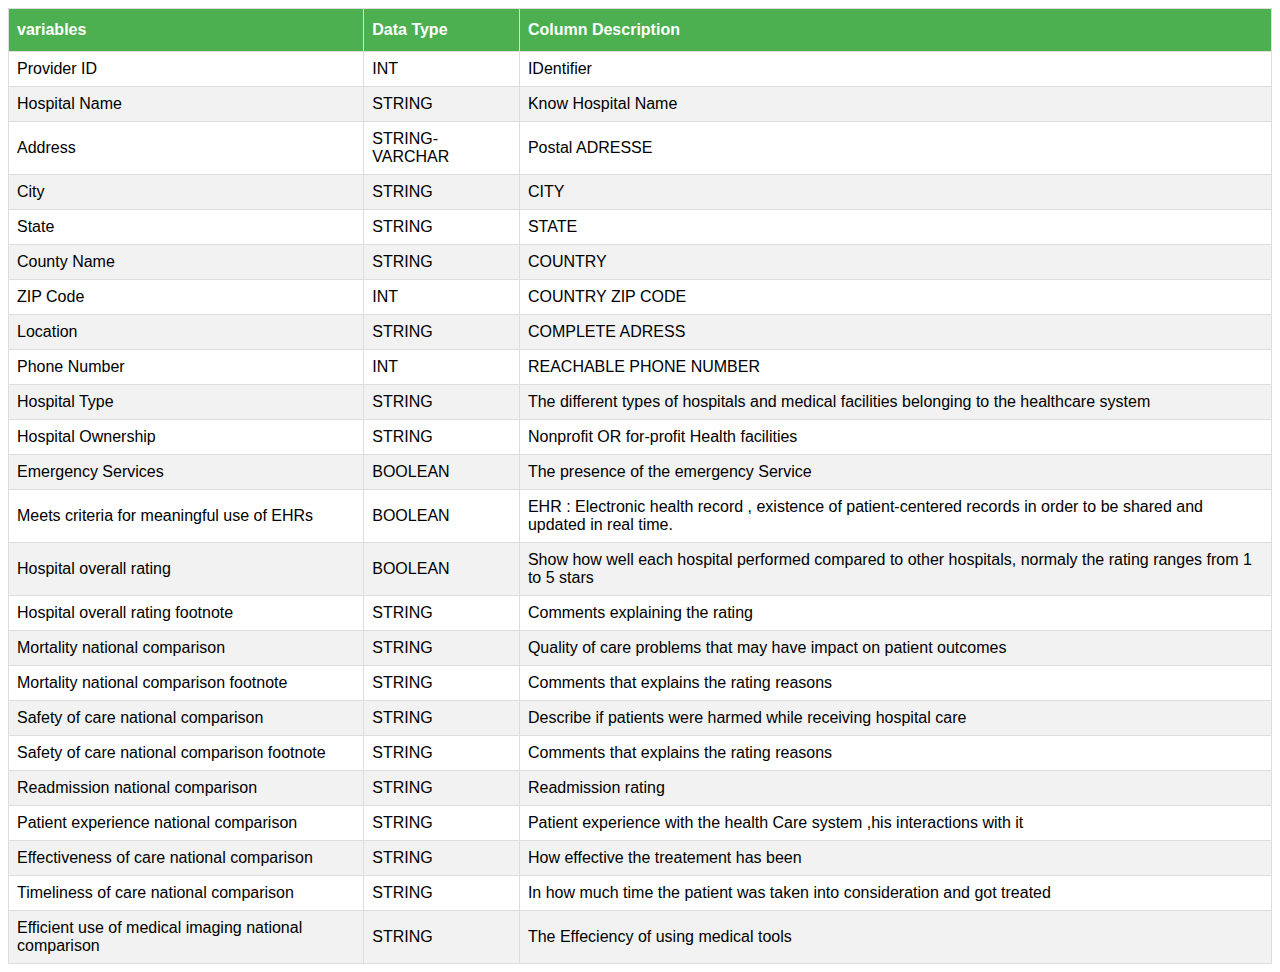
<file: HandsOn/Group04/analysis_files/DatasetAnalysis.html>
<!DOCTYPE html>
<html>
  <head>
    <meta charset='UTF-8'>
      <title>CSV To HTML using codebeautify.org</title>
      <style>
        #tables {
  font-family: "Trebuchet MS", Arial, Helvetica, sans-serif;
  border-collapse: collapse;
  width: 100%;
}

#tables td, #tables th {
  border: 1px solid #ddd;
  padding: 8px;
}

#tables tr:nth-child(even){background-color: #f2f2f2;}

#tables tr:hover {background-color: #ddd;}

#tables th {
  padding-top: 12px;
  padding-bottom: 12px;
  text-align: left;
  background-color: #4CAF50;
  color: white;
}
</style>

    </head>
    <body>
      <table id="tables">
        <thead><tr><th title="Field #1">variables</th>
<th title="Field #2">Data Type</th>
<th title="Field #3">Column Description</th>
</tr></thead>
<tbody><tr>
<td>Provider ID</td>
<td>INT</td>
<td>IDentifier</td>
</tr>
<tr>
<td>Hospital Name</td>
<td>STRING</td>
<td>Know Hospital Name</td>
</tr>
<tr>
<td>Address</td>
<td>STRING- VARCHAR</td>
<td>Postal ADRESSE</td>
</tr>
<tr>
<td>City</td>
<td>STRING</td>
<td>CITY</td>
</tr>
<tr>
<td>State</td>
<td>STRING</td>
<td>STATE</td>
</tr>
<tr>
<td>County Name</td>
<td>STRING</td>
<td>COUNTRY</td>
</tr>
<tr>
<td>ZIP Code</td>
<td>INT</td>
<td>COUNTRY ZIP CODE</td>
</tr>
<tr>
<td>Location</td>
<td>STRING</td>
<td>COMPLETE ADRESS</td>
</tr>
<tr>
<td>Phone Number</td>
<td>INT</td>
<td>REACHABLE PHONE NUMBER</td>
</tr>
<tr>
<td>Hospital Type</td>
<td>STRING</td>
<td>The different types of hospitals and medical facilities belonging to the healthcare system</td>
</tr>
<tr>
<td>Hospital Ownership</td>
<td>STRING</td>
<td>Nonprofit OR for-profit Health facilities </td>
</tr>
<tr>
<td>Emergency Services</td>
<td>BOOLEAN</td>
<td>The presence of the emergency Service </td>
</tr>
<tr>
<td>Meets criteria for meaningful use of EHRs</td>
<td>BOOLEAN</td>
<td>EHR : Electronic health record , existence of patient-centered records in order to be shared and updated in real time.</td>
</tr>
<tr>
<td>Hospital overall rating</td>
<td>BOOLEAN</td>
<td>Show how well each hospital performed compared to other hospitals, normaly the rating ranges from 1 to 5 stars</td>
</tr>
<tr>
<td>Hospital overall rating footnote</td>
<td>STRING</td>
<td>Comments explaining the rating</td>
</tr>
<tr>
<td>Mortality national comparison</td>
<td>STRING</td>
<td>Quality of care problems that may have impact on patient outcomes</td>
</tr>
<tr>
<td>Mortality national comparison footnote</td>
<td>STRING</td>
<td>Comments that explains the rating reasons</td>
</tr>
<tr>
<td>Safety of care national comparison</td>
<td>STRING</td>
<td>Describe if patients were harmed while receiving hospital care</td>
</tr>
<tr>
<td>Safety of care national comparison footnote</td>
<td>STRING</td>
<td>Comments that explains the rating reasons</td>
</tr>
<tr>
<td>Readmission national comparison</td>
<td>STRING</td>
<td>Readmission rating</td>
</tr>
<tr>
<td>Patient experience national comparison</td>
<td>STRING</td>
<td>Patient experience with the health Care system ,his interactions with it</td>
</tr>
<tr>
<td>Effectiveness of care national comparison</td>
<td>STRING</td>
<td>How effective the treatement has been</td>
</tr>
<tr>
<td>Timeliness of care national comparison</td>
<td>STRING</td>
<td>In how much time the patient was taken into consideration and got treated</td>
</tr>
<tr>
<td>Efficient use of medical imaging national comparison</td>
<td>STRING</td>
<td>The Effeciency of using medical tools</td>
</tr>
</tbody></table>
</body>
  </html>
</file>
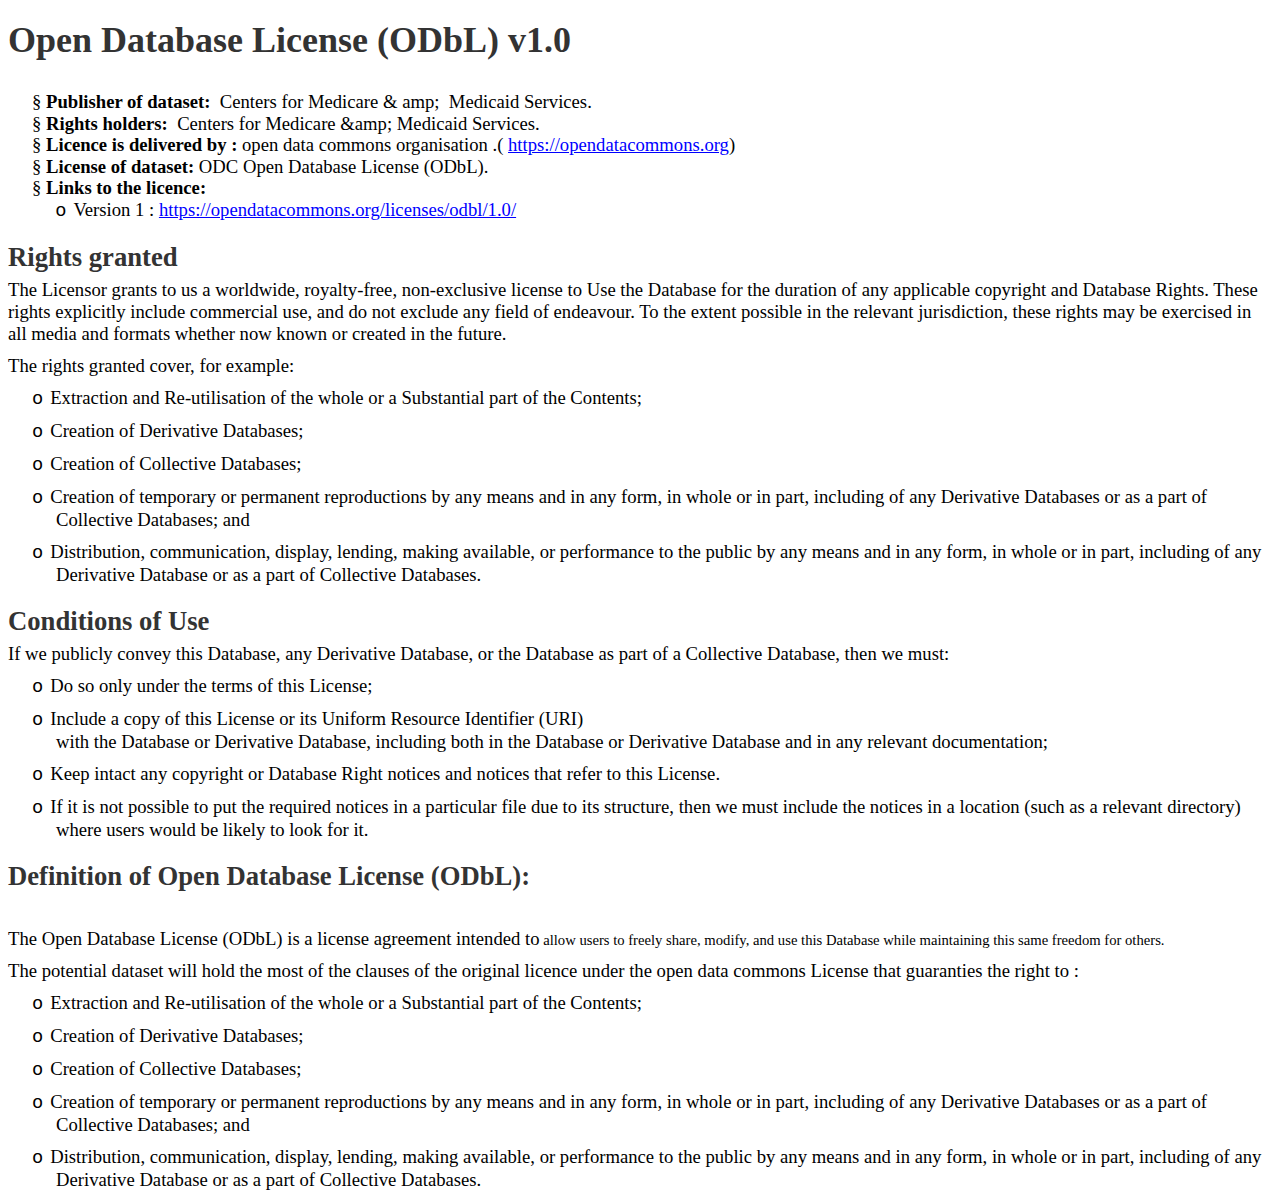
<file: HandsOn/Group04/analysis_files/licence.htm>
<html xmlns:v="urn:schemas-microsoft-com:vml"
xmlns:o="urn:schemas-microsoft-com:office:office"
xmlns:w="urn:schemas-microsoft-com:office:word"
xmlns:m="http://schemas.microsoft.com/office/2004/12/omml"
xmlns="http://www.w3.org/TR/REC-html40">

<head>
<meta http-equiv=Content-Type content="text/html; charset=windows-1252">
<meta name=ProgId content=Word.Document>
<meta name=Generator content="Microsoft Word 14">
<meta name=Originator content="Microsoft Word 14">
<link rel=File-List href="licence_fichiers/filelist.xml">
<!--[if gte mso 9]><xml>
 <o:DocumentProperties>
  <o:Author>Nabil AZiZ</o:Author>
  <o:LastAuthor>Nabil AZiZ</o:LastAuthor>
  <o:Revision>3</o:Revision>
  <o:TotalTime>127</o:TotalTime>
  <o:Created>2019-10-09T16:04:00Z</o:Created>
  <o:LastSaved>2019-10-09T16:05:00Z</o:LastSaved>
  <o:Pages>1</o:Pages>
  <o:Words>480</o:Words>
  <o:Characters>2643</o:Characters>
  <o:Company>Microsoft</o:Company>
  <o:Lines>22</o:Lines>
  <o:Paragraphs>6</o:Paragraphs>
  <o:CharactersWithSpaces>3117</o:CharactersWithSpaces>
  <o:Version>14.00</o:Version>
 </o:DocumentProperties>
 <o:OfficeDocumentSettings>
  <o:AllowPNG/>
 </o:OfficeDocumentSettings>
</xml><![endif]-->
<link rel=themeData href="licence_fichiers/themedata.thmx">
<link rel=colorSchemeMapping href="licence_fichiers/colorschememapping.xml">
<!--[if gte mso 9]><xml>
 <w:WordDocument>
  <w:SpellingState>Clean</w:SpellingState>
  <w:GrammarState>Clean</w:GrammarState>
  <w:TrackMoves>false</w:TrackMoves>
  <w:TrackFormatting/>
  <w:HyphenationZone>21</w:HyphenationZone>
  <w:PunctuationKerning/>
  <w:ValidateAgainstSchemas/>
  <w:SaveIfXMLInvalid>false</w:SaveIfXMLInvalid>
  <w:IgnoreMixedContent>false</w:IgnoreMixedContent>
  <w:AlwaysShowPlaceholderText>false</w:AlwaysShowPlaceholderText>
  <w:DoNotPromoteQF/>
  <w:LidThemeOther>FR</w:LidThemeOther>
  <w:LidThemeAsian>X-NONE</w:LidThemeAsian>
  <w:LidThemeComplexScript>AR-SA</w:LidThemeComplexScript>
  <w:Compatibility>
   <w:BreakWrappedTables/>
   <w:SnapToGridInCell/>
   <w:WrapTextWithPunct/>
   <w:UseAsianBreakRules/>
   <w:DontGrowAutofit/>
   <w:SplitPgBreakAndParaMark/>
   <w:EnableOpenTypeKerning/>
   <w:DontFlipMirrorIndents/>
   <w:OverrideTableStyleHps/>
  </w:Compatibility>
  <m:mathPr>
   <m:mathFont m:val="Cambria Math"/>
   <m:brkBin m:val="before"/>
   <m:brkBinSub m:val="&#45;-"/>
   <m:smallFrac m:val="off"/>
   <m:dispDef/>
   <m:lMargin m:val="0"/>
   <m:rMargin m:val="0"/>
   <m:defJc m:val="centerGroup"/>
   <m:wrapIndent m:val="1440"/>
   <m:intLim m:val="subSup"/>
   <m:naryLim m:val="undOvr"/>
  </m:mathPr></w:WordDocument>
</xml><![endif]--><!--[if gte mso 9]><xml>
 <w:LatentStyles DefLockedState="false" DefUnhideWhenUsed="true"
  DefSemiHidden="true" DefQFormat="false" DefPriority="99"
  LatentStyleCount="267">
  <w:LsdException Locked="false" Priority="0" SemiHidden="false"
   UnhideWhenUsed="false" QFormat="true" Name="Normal"/>
  <w:LsdException Locked="false" Priority="9" SemiHidden="false"
   UnhideWhenUsed="false" QFormat="true" Name="heading 1"/>
  <w:LsdException Locked="false" Priority="9" QFormat="true" Name="heading 2"/>
  <w:LsdException Locked="false" Priority="9" QFormat="true" Name="heading 3"/>
  <w:LsdException Locked="false" Priority="9" QFormat="true" Name="heading 4"/>
  <w:LsdException Locked="false" Priority="9" QFormat="true" Name="heading 5"/>
  <w:LsdException Locked="false" Priority="9" QFormat="true" Name="heading 6"/>
  <w:LsdException Locked="false" Priority="9" QFormat="true" Name="heading 7"/>
  <w:LsdException Locked="false" Priority="9" QFormat="true" Name="heading 8"/>
  <w:LsdException Locked="false" Priority="9" QFormat="true" Name="heading 9"/>
  <w:LsdException Locked="false" Priority="39" Name="toc 1"/>
  <w:LsdException Locked="false" Priority="39" Name="toc 2"/>
  <w:LsdException Locked="false" Priority="39" Name="toc 3"/>
  <w:LsdException Locked="false" Priority="39" Name="toc 4"/>
  <w:LsdException Locked="false" Priority="39" Name="toc 5"/>
  <w:LsdException Locked="false" Priority="39" Name="toc 6"/>
  <w:LsdException Locked="false" Priority="39" Name="toc 7"/>
  <w:LsdException Locked="false" Priority="39" Name="toc 8"/>
  <w:LsdException Locked="false" Priority="39" Name="toc 9"/>
  <w:LsdException Locked="false" Priority="35" QFormat="true" Name="caption"/>
  <w:LsdException Locked="false" Priority="10" SemiHidden="false"
   UnhideWhenUsed="false" QFormat="true" Name="Title"/>
  <w:LsdException Locked="false" Priority="1" Name="Default Paragraph Font"/>
  <w:LsdException Locked="false" Priority="11" SemiHidden="false"
   UnhideWhenUsed="false" QFormat="true" Name="Subtitle"/>
  <w:LsdException Locked="false" Priority="22" SemiHidden="false"
   UnhideWhenUsed="false" QFormat="true" Name="Strong"/>
  <w:LsdException Locked="false" Priority="20" SemiHidden="false"
   UnhideWhenUsed="false" QFormat="true" Name="Emphasis"/>
  <w:LsdException Locked="false" Priority="59" SemiHidden="false"
   UnhideWhenUsed="false" Name="Table Grid"/>
  <w:LsdException Locked="false" UnhideWhenUsed="false" Name="Placeholder Text"/>
  <w:LsdException Locked="false" Priority="1" SemiHidden="false"
   UnhideWhenUsed="false" QFormat="true" Name="No Spacing"/>
  <w:LsdException Locked="false" Priority="60" SemiHidden="false"
   UnhideWhenUsed="false" Name="Light Shading"/>
  <w:LsdException Locked="false" Priority="61" SemiHidden="false"
   UnhideWhenUsed="false" Name="Light List"/>
  <w:LsdException Locked="false" Priority="62" SemiHidden="false"
   UnhideWhenUsed="false" Name="Light Grid"/>
  <w:LsdException Locked="false" Priority="63" SemiHidden="false"
   UnhideWhenUsed="false" Name="Medium Shading 1"/>
  <w:LsdException Locked="false" Priority="64" SemiHidden="false"
   UnhideWhenUsed="false" Name="Medium Shading 2"/>
  <w:LsdException Locked="false" Priority="65" SemiHidden="false"
   UnhideWhenUsed="false" Name="Medium List 1"/>
  <w:LsdException Locked="false" Priority="66" SemiHidden="false"
   UnhideWhenUsed="false" Name="Medium List 2"/>
  <w:LsdException Locked="false" Priority="67" SemiHidden="false"
   UnhideWhenUsed="false" Name="Medium Grid 1"/>
  <w:LsdException Locked="false" Priority="68" SemiHidden="false"
   UnhideWhenUsed="false" Name="Medium Grid 2"/>
  <w:LsdException Locked="false" Priority="69" SemiHidden="false"
   UnhideWhenUsed="false" Name="Medium Grid 3"/>
  <w:LsdException Locked="false" Priority="70" SemiHidden="false"
   UnhideWhenUsed="false" Name="Dark List"/>
  <w:LsdException Locked="false" Priority="71" SemiHidden="false"
   UnhideWhenUsed="false" Name="Colorful Shading"/>
  <w:LsdException Locked="false" Priority="72" SemiHidden="false"
   UnhideWhenUsed="false" Name="Colorful List"/>
  <w:LsdException Locked="false" Priority="73" SemiHidden="false"
   UnhideWhenUsed="false" Name="Colorful Grid"/>
  <w:LsdException Locked="false" Priority="60" SemiHidden="false"
   UnhideWhenUsed="false" Name="Light Shading Accent 1"/>
  <w:LsdException Locked="false" Priority="61" SemiHidden="false"
   UnhideWhenUsed="false" Name="Light List Accent 1"/>
  <w:LsdException Locked="false" Priority="62" SemiHidden="false"
   UnhideWhenUsed="false" Name="Light Grid Accent 1"/>
  <w:LsdException Locked="false" Priority="63" SemiHidden="false"
   UnhideWhenUsed="false" Name="Medium Shading 1 Accent 1"/>
  <w:LsdException Locked="false" Priority="64" SemiHidden="false"
   UnhideWhenUsed="false" Name="Medium Shading 2 Accent 1"/>
  <w:LsdException Locked="false" Priority="65" SemiHidden="false"
   UnhideWhenUsed="false" Name="Medium List 1 Accent 1"/>
  <w:LsdException Locked="false" UnhideWhenUsed="false" Name="Revision"/>
  <w:LsdException Locked="false" Priority="34" SemiHidden="false"
   UnhideWhenUsed="false" QFormat="true" Name="List Paragraph"/>
  <w:LsdException Locked="false" Priority="29" SemiHidden="false"
   UnhideWhenUsed="false" QFormat="true" Name="Quote"/>
  <w:LsdException Locked="false" Priority="30" SemiHidden="false"
   UnhideWhenUsed="false" QFormat="true" Name="Intense Quote"/>
  <w:LsdException Locked="false" Priority="66" SemiHidden="false"
   UnhideWhenUsed="false" Name="Medium List 2 Accent 1"/>
  <w:LsdException Locked="false" Priority="67" SemiHidden="false"
   UnhideWhenUsed="false" Name="Medium Grid 1 Accent 1"/>
  <w:LsdException Locked="false" Priority="68" SemiHidden="false"
   UnhideWhenUsed="false" Name="Medium Grid 2 Accent 1"/>
  <w:LsdException Locked="false" Priority="69" SemiHidden="false"
   UnhideWhenUsed="false" Name="Medium Grid 3 Accent 1"/>
  <w:LsdException Locked="false" Priority="70" SemiHidden="false"
   UnhideWhenUsed="false" Name="Dark List Accent 1"/>
  <w:LsdException Locked="false" Priority="71" SemiHidden="false"
   UnhideWhenUsed="false" Name="Colorful Shading Accent 1"/>
  <w:LsdException Locked="false" Priority="72" SemiHidden="false"
   UnhideWhenUsed="false" Name="Colorful List Accent 1"/>
  <w:LsdException Locked="false" Priority="73" SemiHidden="false"
   UnhideWhenUsed="false" Name="Colorful Grid Accent 1"/>
  <w:LsdException Locked="false" Priority="60" SemiHidden="false"
   UnhideWhenUsed="false" Name="Light Shading Accent 2"/>
  <w:LsdException Locked="false" Priority="61" SemiHidden="false"
   UnhideWhenUsed="false" Name="Light List Accent 2"/>
  <w:LsdException Locked="false" Priority="62" SemiHidden="false"
   UnhideWhenUsed="false" Name="Light Grid Accent 2"/>
  <w:LsdException Locked="false" Priority="63" SemiHidden="false"
   UnhideWhenUsed="false" Name="Medium Shading 1 Accent 2"/>
  <w:LsdException Locked="false" Priority="64" SemiHidden="false"
   UnhideWhenUsed="false" Name="Medium Shading 2 Accent 2"/>
  <w:LsdException Locked="false" Priority="65" SemiHidden="false"
   UnhideWhenUsed="false" Name="Medium List 1 Accent 2"/>
  <w:LsdException Locked="false" Priority="66" SemiHidden="false"
   UnhideWhenUsed="false" Name="Medium List 2 Accent 2"/>
  <w:LsdException Locked="false" Priority="67" SemiHidden="false"
   UnhideWhenUsed="false" Name="Medium Grid 1 Accent 2"/>
  <w:LsdException Locked="false" Priority="68" SemiHidden="false"
   UnhideWhenUsed="false" Name="Medium Grid 2 Accent 2"/>
  <w:LsdException Locked="false" Priority="69" SemiHidden="false"
   UnhideWhenUsed="false" Name="Medium Grid 3 Accent 2"/>
  <w:LsdException Locked="false" Priority="70" SemiHidden="false"
   UnhideWhenUsed="false" Name="Dark List Accent 2"/>
  <w:LsdException Locked="false" Priority="71" SemiHidden="false"
   UnhideWhenUsed="false" Name="Colorful Shading Accent 2"/>
  <w:LsdException Locked="false" Priority="72" SemiHidden="false"
   UnhideWhenUsed="false" Name="Colorful List Accent 2"/>
  <w:LsdException Locked="false" Priority="73" SemiHidden="false"
   UnhideWhenUsed="false" Name="Colorful Grid Accent 2"/>
  <w:LsdException Locked="false" Priority="60" SemiHidden="false"
   UnhideWhenUsed="false" Name="Light Shading Accent 3"/>
  <w:LsdException Locked="false" Priority="61" SemiHidden="false"
   UnhideWhenUsed="false" Name="Light List Accent 3"/>
  <w:LsdException Locked="false" Priority="62" SemiHidden="false"
   UnhideWhenUsed="false" Name="Light Grid Accent 3"/>
  <w:LsdException Locked="false" Priority="63" SemiHidden="false"
   UnhideWhenUsed="false" Name="Medium Shading 1 Accent 3"/>
  <w:LsdException Locked="false" Priority="64" SemiHidden="false"
   UnhideWhenUsed="false" Name="Medium Shading 2 Accent 3"/>
  <w:LsdException Locked="false" Priority="65" SemiHidden="false"
   UnhideWhenUsed="false" Name="Medium List 1 Accent 3"/>
  <w:LsdException Locked="false" Priority="66" SemiHidden="false"
   UnhideWhenUsed="false" Name="Medium List 2 Accent 3"/>
  <w:LsdException Locked="false" Priority="67" SemiHidden="false"
   UnhideWhenUsed="false" Name="Medium Grid 1 Accent 3"/>
  <w:LsdException Locked="false" Priority="68" SemiHidden="false"
   UnhideWhenUsed="false" Name="Medium Grid 2 Accent 3"/>
  <w:LsdException Locked="false" Priority="69" SemiHidden="false"
   UnhideWhenUsed="false" Name="Medium Grid 3 Accent 3"/>
  <w:LsdException Locked="false" Priority="70" SemiHidden="false"
   UnhideWhenUsed="false" Name="Dark List Accent 3"/>
  <w:LsdException Locked="false" Priority="71" SemiHidden="false"
   UnhideWhenUsed="false" Name="Colorful Shading Accent 3"/>
  <w:LsdException Locked="false" Priority="72" SemiHidden="false"
   UnhideWhenUsed="false" Name="Colorful List Accent 3"/>
  <w:LsdException Locked="false" Priority="73" SemiHidden="false"
   UnhideWhenUsed="false" Name="Colorful Grid Accent 3"/>
  <w:LsdException Locked="false" Priority="60" SemiHidden="false"
   UnhideWhenUsed="false" Name="Light Shading Accent 4"/>
  <w:LsdException Locked="false" Priority="61" SemiHidden="false"
   UnhideWhenUsed="false" Name="Light List Accent 4"/>
  <w:LsdException Locked="false" Priority="62" SemiHidden="false"
   UnhideWhenUsed="false" Name="Light Grid Accent 4"/>
  <w:LsdException Locked="false" Priority="63" SemiHidden="false"
   UnhideWhenUsed="false" Name="Medium Shading 1 Accent 4"/>
  <w:LsdException Locked="false" Priority="64" SemiHidden="false"
   UnhideWhenUsed="false" Name="Medium Shading 2 Accent 4"/>
  <w:LsdException Locked="false" Priority="65" SemiHidden="false"
   UnhideWhenUsed="false" Name="Medium List 1 Accent 4"/>
  <w:LsdException Locked="false" Priority="66" SemiHidden="false"
   UnhideWhenUsed="false" Name="Medium List 2 Accent 4"/>
  <w:LsdException Locked="false" Priority="67" SemiHidden="false"
   UnhideWhenUsed="false" Name="Medium Grid 1 Accent 4"/>
  <w:LsdException Locked="false" Priority="68" SemiHidden="false"
   UnhideWhenUsed="false" Name="Medium Grid 2 Accent 4"/>
  <w:LsdException Locked="false" Priority="69" SemiHidden="false"
   UnhideWhenUsed="false" Name="Medium Grid 3 Accent 4"/>
  <w:LsdException Locked="false" Priority="70" SemiHidden="false"
   UnhideWhenUsed="false" Name="Dark List Accent 4"/>
  <w:LsdException Locked="false" Priority="71" SemiHidden="false"
   UnhideWhenUsed="false" Name="Colorful Shading Accent 4"/>
  <w:LsdException Locked="false" Priority="72" SemiHidden="false"
   UnhideWhenUsed="false" Name="Colorful List Accent 4"/>
  <w:LsdException Locked="false" Priority="73" SemiHidden="false"
   UnhideWhenUsed="false" Name="Colorful Grid Accent 4"/>
  <w:LsdException Locked="false" Priority="60" SemiHidden="false"
   UnhideWhenUsed="false" Name="Light Shading Accent 5"/>
  <w:LsdException Locked="false" Priority="61" SemiHidden="false"
   UnhideWhenUsed="false" Name="Light List Accent 5"/>
  <w:LsdException Locked="false" Priority="62" SemiHidden="false"
   UnhideWhenUsed="false" Name="Light Grid Accent 5"/>
  <w:LsdException Locked="false" Priority="63" SemiHidden="false"
   UnhideWhenUsed="false" Name="Medium Shading 1 Accent 5"/>
  <w:LsdException Locked="false" Priority="64" SemiHidden="false"
   UnhideWhenUsed="false" Name="Medium Shading 2 Accent 5"/>
  <w:LsdException Locked="false" Priority="65" SemiHidden="false"
   UnhideWhenUsed="false" Name="Medium List 1 Accent 5"/>
  <w:LsdException Locked="false" Priority="66" SemiHidden="false"
   UnhideWhenUsed="false" Name="Medium List 2 Accent 5"/>
  <w:LsdException Locked="false" Priority="67" SemiHidden="false"
   UnhideWhenUsed="false" Name="Medium Grid 1 Accent 5"/>
  <w:LsdException Locked="false" Priority="68" SemiHidden="false"
   UnhideWhenUsed="false" Name="Medium Grid 2 Accent 5"/>
  <w:LsdException Locked="false" Priority="69" SemiHidden="false"
   UnhideWhenUsed="false" Name="Medium Grid 3 Accent 5"/>
  <w:LsdException Locked="false" Priority="70" SemiHidden="false"
   UnhideWhenUsed="false" Name="Dark List Accent 5"/>
  <w:LsdException Locked="false" Priority="71" SemiHidden="false"
   UnhideWhenUsed="false" Name="Colorful Shading Accent 5"/>
  <w:LsdException Locked="false" Priority="72" SemiHidden="false"
   UnhideWhenUsed="false" Name="Colorful List Accent 5"/>
  <w:LsdException Locked="false" Priority="73" SemiHidden="false"
   UnhideWhenUsed="false" Name="Colorful Grid Accent 5"/>
  <w:LsdException Locked="false" Priority="60" SemiHidden="false"
   UnhideWhenUsed="false" Name="Light Shading Accent 6"/>
  <w:LsdException Locked="false" Priority="61" SemiHidden="false"
   UnhideWhenUsed="false" Name="Light List Accent 6"/>
  <w:LsdException Locked="false" Priority="62" SemiHidden="false"
   UnhideWhenUsed="false" Name="Light Grid Accent 6"/>
  <w:LsdException Locked="false" Priority="63" SemiHidden="false"
   UnhideWhenUsed="false" Name="Medium Shading 1 Accent 6"/>
  <w:LsdException Locked="false" Priority="64" SemiHidden="false"
   UnhideWhenUsed="false" Name="Medium Shading 2 Accent 6"/>
  <w:LsdException Locked="false" Priority="65" SemiHidden="false"
   UnhideWhenUsed="false" Name="Medium List 1 Accent 6"/>
  <w:LsdException Locked="false" Priority="66" SemiHidden="false"
   UnhideWhenUsed="false" Name="Medium List 2 Accent 6"/>
  <w:LsdException Locked="false" Priority="67" SemiHidden="false"
   UnhideWhenUsed="false" Name="Medium Grid 1 Accent 6"/>
  <w:LsdException Locked="false" Priority="68" SemiHidden="false"
   UnhideWhenUsed="false" Name="Medium Grid 2 Accent 6"/>
  <w:LsdException Locked="false" Priority="69" SemiHidden="false"
   UnhideWhenUsed="false" Name="Medium Grid 3 Accent 6"/>
  <w:LsdException Locked="false" Priority="70" SemiHidden="false"
   UnhideWhenUsed="false" Name="Dark List Accent 6"/>
  <w:LsdException Locked="false" Priority="71" SemiHidden="false"
   UnhideWhenUsed="false" Name="Colorful Shading Accent 6"/>
  <w:LsdException Locked="false" Priority="72" SemiHidden="false"
   UnhideWhenUsed="false" Name="Colorful List Accent 6"/>
  <w:LsdException Locked="false" Priority="73" SemiHidden="false"
   UnhideWhenUsed="false" Name="Colorful Grid Accent 6"/>
  <w:LsdException Locked="false" Priority="19" SemiHidden="false"
   UnhideWhenUsed="false" QFormat="true" Name="Subtle Emphasis"/>
  <w:LsdException Locked="false" Priority="21" SemiHidden="false"
   UnhideWhenUsed="false" QFormat="true" Name="Intense Emphasis"/>
  <w:LsdException Locked="false" Priority="31" SemiHidden="false"
   UnhideWhenUsed="false" QFormat="true" Name="Subtle Reference"/>
  <w:LsdException Locked="false" Priority="32" SemiHidden="false"
   UnhideWhenUsed="false" QFormat="true" Name="Intense Reference"/>
  <w:LsdException Locked="false" Priority="33" SemiHidden="false"
   UnhideWhenUsed="false" QFormat="true" Name="Book Title"/>
  <w:LsdException Locked="false" Priority="37" Name="Bibliography"/>
  <w:LsdException Locked="false" Priority="39" QFormat="true" Name="TOC Heading"/>
 </w:LatentStyles>
</xml><![endif]-->
<style>
<!--
 /* Font Definitions */
 @font-face
	{font-family:Wingdings;
	panose-1:5 0 0 0 0 0 0 0 0 0;
	mso-font-charset:2;
	mso-generic-font-family:auto;
	mso-font-pitch:variable;
	mso-font-signature:0 268435456 0 0 -2147483648 0;}
@font-face
	{font-family:"Cambria Math";
	panose-1:2 4 5 3 5 4 6 3 2 4;
	mso-font-charset:0;
	mso-generic-font-family:roman;
	mso-font-pitch:variable;
	mso-font-signature:-536869121 1107305727 33554432 0 415 0;}
@font-face
	{font-family:Calibri;
	panose-1:2 15 5 2 2 2 4 3 2 4;
	mso-font-charset:0;
	mso-generic-font-family:swiss;
	mso-font-pitch:variable;
	mso-font-signature:-536858881 -1073732485 9 0 511 0;}
 /* Style Definitions */
 p.MsoNormal, li.MsoNormal, div.MsoNormal
	{mso-style-unhide:no;
	mso-style-qformat:yes;
	mso-style-parent:"";
	margin-top:0cm;
	margin-right:0cm;
	margin-bottom:10.0pt;
	margin-left:0cm;
	line-height:115%;
	mso-pagination:widow-orphan;
	font-size:11.0pt;
	font-family:"Calibri","sans-serif";
	mso-ascii-font-family:Calibri;
	mso-ascii-theme-font:minor-latin;
	mso-fareast-font-family:Calibri;
	mso-fareast-theme-font:minor-latin;
	mso-hansi-font-family:Calibri;
	mso-hansi-theme-font:minor-latin;
	mso-bidi-font-family:Arial;
	mso-bidi-theme-font:minor-bidi;
	mso-fareast-language:EN-US;}
h1
	{mso-style-priority:9;
	mso-style-unhide:no;
	mso-style-qformat:yes;
	mso-style-link:"Titre 1 Car";
	mso-margin-top-alt:auto;
	margin-right:0cm;
	mso-margin-bottom-alt:auto;
	margin-left:0cm;
	mso-pagination:widow-orphan;
	mso-outline-level:1;
	font-size:24.0pt;
	font-family:"Times New Roman","serif";
	mso-fareast-font-family:"Times New Roman";
	font-weight:bold;}
h2
	{mso-style-priority:9;
	mso-style-qformat:yes;
	mso-style-link:"Titre 2 Car";
	mso-style-next:Normal;
	margin-top:10.0pt;
	margin-right:0cm;
	margin-bottom:0cm;
	margin-left:0cm;
	margin-bottom:.0001pt;
	line-height:115%;
	mso-pagination:widow-orphan lines-together;
	page-break-after:avoid;
	mso-outline-level:2;
	font-size:13.0pt;
	font-family:"Cambria","serif";
	mso-ascii-font-family:Cambria;
	mso-ascii-theme-font:major-latin;
	mso-fareast-font-family:"Times New Roman";
	mso-fareast-theme-font:major-fareast;
	mso-hansi-font-family:Cambria;
	mso-hansi-theme-font:major-latin;
	mso-bidi-font-family:"Times New Roman";
	mso-bidi-theme-font:major-bidi;
	color:#4F81BD;
	mso-themecolor:accent1;
	mso-fareast-language:EN-US;
	font-weight:bold;}
h3
	{mso-style-noshow:yes;
	mso-style-priority:9;
	mso-style-qformat:yes;
	mso-style-link:"Titre 3 Car";
	mso-style-next:Normal;
	margin-top:10.0pt;
	margin-right:0cm;
	margin-bottom:0cm;
	margin-left:0cm;
	margin-bottom:.0001pt;
	line-height:115%;
	mso-pagination:widow-orphan lines-together;
	page-break-after:avoid;
	mso-outline-level:3;
	font-size:11.0pt;
	font-family:"Cambria","serif";
	mso-ascii-font-family:Cambria;
	mso-ascii-theme-font:major-latin;
	mso-fareast-font-family:"Times New Roman";
	mso-fareast-theme-font:major-fareast;
	mso-hansi-font-family:Cambria;
	mso-hansi-theme-font:major-latin;
	mso-bidi-font-family:"Times New Roman";
	mso-bidi-theme-font:major-bidi;
	color:#4F81BD;
	mso-themecolor:accent1;
	mso-fareast-language:EN-US;
	font-weight:bold;}
a:link, span.MsoHyperlink
	{mso-style-priority:99;
	color:blue;
	mso-themecolor:hyperlink;
	text-decoration:underline;
	text-underline:single;}
a:visited, span.MsoHyperlinkFollowed
	{mso-style-noshow:yes;
	mso-style-priority:99;
	color:purple;
	mso-themecolor:followedhyperlink;
	text-decoration:underline;
	text-underline:single;}
p
	{mso-style-priority:99;
	mso-margin-top-alt:auto;
	margin-right:0cm;
	mso-margin-bottom-alt:auto;
	margin-left:0cm;
	mso-pagination:widow-orphan;
	font-size:12.0pt;
	font-family:"Times New Roman","serif";
	mso-fareast-font-family:"Times New Roman";}
code
	{mso-style-noshow:yes;
	mso-style-priority:99;
	font-family:"Courier New";
	mso-ascii-font-family:"Courier New";
	mso-fareast-font-family:"Times New Roman";
	mso-hansi-font-family:"Courier New";
	mso-bidi-font-family:"Courier New";}
pre
	{mso-style-noshow:yes;
	mso-style-priority:99;
	mso-style-link:"Pr�format� HTML Car";
	margin:0cm;
	margin-bottom:.0001pt;
	mso-pagination:widow-orphan;
	tab-stops:45.8pt 91.6pt 137.4pt 183.2pt 229.0pt 274.8pt 320.6pt 366.4pt 412.2pt 458.0pt 503.8pt 549.6pt 595.4pt 641.2pt 687.0pt 732.8pt;
	font-size:10.0pt;
	font-family:"Courier New";
	mso-fareast-font-family:"Times New Roman";}
p.MsoListParagraph, li.MsoListParagraph, div.MsoListParagraph
	{mso-style-priority:34;
	mso-style-unhide:no;
	mso-style-qformat:yes;
	margin-top:0cm;
	margin-right:0cm;
	margin-bottom:10.0pt;
	margin-left:36.0pt;
	mso-add-space:auto;
	line-height:115%;
	mso-pagination:widow-orphan;
	font-size:11.0pt;
	font-family:"Calibri","sans-serif";
	mso-ascii-font-family:Calibri;
	mso-ascii-theme-font:minor-latin;
	mso-fareast-font-family:Calibri;
	mso-fareast-theme-font:minor-latin;
	mso-hansi-font-family:Calibri;
	mso-hansi-theme-font:minor-latin;
	mso-bidi-font-family:Arial;
	mso-bidi-theme-font:minor-bidi;
	mso-fareast-language:EN-US;}
p.MsoListParagraphCxSpFirst, li.MsoListParagraphCxSpFirst, div.MsoListParagraphCxSpFirst
	{mso-style-priority:34;
	mso-style-unhide:no;
	mso-style-qformat:yes;
	mso-style-type:export-only;
	margin-top:0cm;
	margin-right:0cm;
	margin-bottom:0cm;
	margin-left:36.0pt;
	margin-bottom:.0001pt;
	mso-add-space:auto;
	line-height:115%;
	mso-pagination:widow-orphan;
	font-size:11.0pt;
	font-family:"Calibri","sans-serif";
	mso-ascii-font-family:Calibri;
	mso-ascii-theme-font:minor-latin;
	mso-fareast-font-family:Calibri;
	mso-fareast-theme-font:minor-latin;
	mso-hansi-font-family:Calibri;
	mso-hansi-theme-font:minor-latin;
	mso-bidi-font-family:Arial;
	mso-bidi-theme-font:minor-bidi;
	mso-fareast-language:EN-US;}
p.MsoListParagraphCxSpMiddle, li.MsoListParagraphCxSpMiddle, div.MsoListParagraphCxSpMiddle
	{mso-style-priority:34;
	mso-style-unhide:no;
	mso-style-qformat:yes;
	mso-style-type:export-only;
	margin-top:0cm;
	margin-right:0cm;
	margin-bottom:0cm;
	margin-left:36.0pt;
	margin-bottom:.0001pt;
	mso-add-space:auto;
	line-height:115%;
	mso-pagination:widow-orphan;
	font-size:11.0pt;
	font-family:"Calibri","sans-serif";
	mso-ascii-font-family:Calibri;
	mso-ascii-theme-font:minor-latin;
	mso-fareast-font-family:Calibri;
	mso-fareast-theme-font:minor-latin;
	mso-hansi-font-family:Calibri;
	mso-hansi-theme-font:minor-latin;
	mso-bidi-font-family:Arial;
	mso-bidi-theme-font:minor-bidi;
	mso-fareast-language:EN-US;}
p.MsoListParagraphCxSpLast, li.MsoListParagraphCxSpLast, div.MsoListParagraphCxSpLast
	{mso-style-priority:34;
	mso-style-unhide:no;
	mso-style-qformat:yes;
	mso-style-type:export-only;
	margin-top:0cm;
	margin-right:0cm;
	margin-bottom:10.0pt;
	margin-left:36.0pt;
	mso-add-space:auto;
	line-height:115%;
	mso-pagination:widow-orphan;
	font-size:11.0pt;
	font-family:"Calibri","sans-serif";
	mso-ascii-font-family:Calibri;
	mso-ascii-theme-font:minor-latin;
	mso-fareast-font-family:Calibri;
	mso-fareast-theme-font:minor-latin;
	mso-hansi-font-family:Calibri;
	mso-hansi-theme-font:minor-latin;
	mso-bidi-font-family:Arial;
	mso-bidi-theme-font:minor-bidi;
	mso-fareast-language:EN-US;}
span.Titre1Car
	{mso-style-name:"Titre 1 Car";
	mso-style-priority:9;
	mso-style-unhide:no;
	mso-style-locked:yes;
	mso-style-link:"Titre 1";
	mso-ansi-font-size:24.0pt;
	mso-bidi-font-size:24.0pt;
	font-family:"Times New Roman","serif";
	mso-ascii-font-family:"Times New Roman";
	mso-fareast-font-family:"Times New Roman";
	mso-hansi-font-family:"Times New Roman";
	mso-bidi-font-family:"Times New Roman";
	mso-font-kerning:18.0pt;
	mso-fareast-language:FR;
	font-weight:bold;}
span.Titre3Car
	{mso-style-name:"Titre 3 Car";
	mso-style-noshow:yes;
	mso-style-priority:9;
	mso-style-unhide:no;
	mso-style-locked:yes;
	mso-style-link:"Titre 3";
	font-family:"Cambria","serif";
	mso-ascii-font-family:Cambria;
	mso-ascii-theme-font:major-latin;
	mso-fareast-font-family:"Times New Roman";
	mso-fareast-theme-font:major-fareast;
	mso-hansi-font-family:Cambria;
	mso-hansi-theme-font:major-latin;
	mso-bidi-font-family:"Times New Roman";
	mso-bidi-theme-font:major-bidi;
	color:#4F81BD;
	mso-themecolor:accent1;
	font-weight:bold;}
span.PrformatHTMLCar
	{mso-style-name:"Pr�format� HTML Car";
	mso-style-noshow:yes;
	mso-style-priority:99;
	mso-style-unhide:no;
	mso-style-locked:yes;
	mso-style-link:"Pr�format� HTML";
	mso-ansi-font-size:10.0pt;
	mso-bidi-font-size:10.0pt;
	font-family:"Courier New";
	mso-ascii-font-family:"Courier New";
	mso-fareast-font-family:"Times New Roman";
	mso-hansi-font-family:"Courier New";
	mso-bidi-font-family:"Courier New";
	mso-fareast-language:FR;}
span.Titre2Car
	{mso-style-name:"Titre 2 Car";
	mso-style-priority:9;
	mso-style-unhide:no;
	mso-style-locked:yes;
	mso-style-link:"Titre 2";
	mso-ansi-font-size:13.0pt;
	mso-bidi-font-size:13.0pt;
	font-family:"Cambria","serif";
	mso-ascii-font-family:Cambria;
	mso-ascii-theme-font:major-latin;
	mso-fareast-font-family:"Times New Roman";
	mso-fareast-theme-font:major-fareast;
	mso-hansi-font-family:Cambria;
	mso-hansi-theme-font:major-latin;
	mso-bidi-font-family:"Times New Roman";
	mso-bidi-theme-font:major-bidi;
	color:#4F81BD;
	mso-themecolor:accent1;
	font-weight:bold;}
span.SpellE
	{mso-style-name:"";
	mso-spl-e:yes;}
span.GramE
	{mso-style-name:"";
	mso-gram-e:yes;}
.MsoChpDefault
	{mso-style-type:export-only;
	mso-default-props:yes;
	font-family:"Calibri","sans-serif";
	mso-ascii-font-family:Calibri;
	mso-ascii-theme-font:minor-latin;
	mso-fareast-font-family:Calibri;
	mso-fareast-theme-font:minor-latin;
	mso-hansi-font-family:Calibri;
	mso-hansi-theme-font:minor-latin;
	mso-bidi-font-family:Arial;
	mso-bidi-theme-font:minor-bidi;
	mso-fareast-language:EN-US;}
.MsoPapDefault
	{mso-style-type:export-only;
	margin-bottom:10.0pt;
	line-height:115%;}
@page WordSection1
	{size:595.3pt 841.9pt;
	margin:70.85pt 0cm 70.85pt 35.45pt;
	mso-header-margin:35.4pt;
	mso-footer-margin:35.4pt;
	mso-paper-source:0;}
div.WordSection1
	{page:WordSection1;}
 /* List Definitions */
 @list l0
	{mso-list-id:179777741;
	mso-list-type:hybrid;
	mso-list-template-ids:-1664296806 67895297 67895299 67895301 67895297 67895299 67895301 67895297 67895299 67895301;}
@list l0:level1
	{mso-level-number-format:bullet;
	mso-level-text:\F0B7;
	mso-level-tab-stop:none;
	mso-level-number-position:left;
	margin-left:53.4pt;
	text-indent:-18.0pt;
	font-family:Symbol;}
@list l0:level2
	{mso-level-number-format:bullet;
	mso-level-text:o;
	mso-level-tab-stop:none;
	mso-level-number-position:left;
	margin-left:89.4pt;
	text-indent:-18.0pt;
	font-family:"Courier New";}
@list l0:level3
	{mso-level-number-format:bullet;
	mso-level-text:\F0A7;
	mso-level-tab-stop:none;
	mso-level-number-position:left;
	margin-left:125.4pt;
	text-indent:-18.0pt;
	font-family:Wingdings;}
@list l0:level4
	{mso-level-number-format:bullet;
	mso-level-text:\F0B7;
	mso-level-tab-stop:none;
	mso-level-number-position:left;
	margin-left:161.4pt;
	text-indent:-18.0pt;
	font-family:Symbol;}
@list l0:level5
	{mso-level-number-format:bullet;
	mso-level-text:o;
	mso-level-tab-stop:none;
	mso-level-number-position:left;
	margin-left:197.4pt;
	text-indent:-18.0pt;
	font-family:"Courier New";}
@list l0:level6
	{mso-level-number-format:bullet;
	mso-level-text:\F0A7;
	mso-level-tab-stop:none;
	mso-level-number-position:left;
	margin-left:233.4pt;
	text-indent:-18.0pt;
	font-family:Wingdings;}
@list l0:level7
	{mso-level-number-format:bullet;
	mso-level-text:\F0B7;
	mso-level-tab-stop:none;
	mso-level-number-position:left;
	margin-left:269.4pt;
	text-indent:-18.0pt;
	font-family:Symbol;}
@list l0:level8
	{mso-level-number-format:bullet;
	mso-level-text:o;
	mso-level-tab-stop:none;
	mso-level-number-position:left;
	margin-left:305.4pt;
	text-indent:-18.0pt;
	font-family:"Courier New";}
@list l0:level9
	{mso-level-number-format:bullet;
	mso-level-text:\F0A7;
	mso-level-tab-stop:none;
	mso-level-number-position:left;
	margin-left:341.4pt;
	text-indent:-18.0pt;
	font-family:Wingdings;}
@list l1
	{mso-list-id:269553421;
	mso-list-type:hybrid;
	mso-list-template-ids:-2028547886 67895299 67895299 67895301 67895297 67895299 67895301 67895297 67895299 67895301;}
@list l1:level1
	{mso-level-number-format:bullet;
	mso-level-text:o;
	mso-level-tab-stop:none;
	mso-level-number-position:left;
	margin-left:53.4pt;
	text-indent:-18.0pt;
	font-family:"Courier New";}
@list l1:level2
	{mso-level-number-format:bullet;
	mso-level-text:o;
	mso-level-tab-stop:none;
	mso-level-number-position:left;
	margin-left:89.4pt;
	text-indent:-18.0pt;
	font-family:"Courier New";}
@list l1:level3
	{mso-level-number-format:bullet;
	mso-level-text:\F0A7;
	mso-level-tab-stop:none;
	mso-level-number-position:left;
	margin-left:125.4pt;
	text-indent:-18.0pt;
	font-family:Wingdings;}
@list l1:level4
	{mso-level-number-format:bullet;
	mso-level-text:\F0B7;
	mso-level-tab-stop:none;
	mso-level-number-position:left;
	margin-left:161.4pt;
	text-indent:-18.0pt;
	font-family:Symbol;}
@list l1:level5
	{mso-level-number-format:bullet;
	mso-level-text:o;
	mso-level-tab-stop:none;
	mso-level-number-position:left;
	margin-left:197.4pt;
	text-indent:-18.0pt;
	font-family:"Courier New";}
@list l1:level6
	{mso-level-number-format:bullet;
	mso-level-text:\F0A7;
	mso-level-tab-stop:none;
	mso-level-number-position:left;
	margin-left:233.4pt;
	text-indent:-18.0pt;
	font-family:Wingdings;}
@list l1:level7
	{mso-level-number-format:bullet;
	mso-level-text:\F0B7;
	mso-level-tab-stop:none;
	mso-level-number-position:left;
	margin-left:269.4pt;
	text-indent:-18.0pt;
	font-family:Symbol;}
@list l1:level8
	{mso-level-number-format:bullet;
	mso-level-text:o;
	mso-level-tab-stop:none;
	mso-level-number-position:left;
	margin-left:305.4pt;
	text-indent:-18.0pt;
	font-family:"Courier New";}
@list l1:level9
	{mso-level-number-format:bullet;
	mso-level-text:\F0A7;
	mso-level-tab-stop:none;
	mso-level-number-position:left;
	margin-left:341.4pt;
	text-indent:-18.0pt;
	font-family:Wingdings;}
@list l2
	{mso-list-id:638920287;
	mso-list-type:hybrid;
	mso-list-template-ids:539500628 1214936500 67895321 67895323 67895311 67895321 67895323 67895311 67895321 67895323;}
@list l2:level1
	{mso-level-number-format:alpha-lower;
	mso-level-tab-stop:none;
	mso-level-number-position:left;
	margin-left:39.0pt;
	text-indent:-18.0pt;}
@list l2:level2
	{mso-level-number-format:alpha-lower;
	mso-level-tab-stop:none;
	mso-level-number-position:left;
	margin-left:75.0pt;
	text-indent:-18.0pt;}
@list l2:level3
	{mso-level-number-format:roman-lower;
	mso-level-tab-stop:none;
	mso-level-number-position:right;
	margin-left:111.0pt;
	text-indent:-9.0pt;}
@list l2:level4
	{mso-level-tab-stop:none;
	mso-level-number-position:left;
	margin-left:147.0pt;
	text-indent:-18.0pt;}
@list l2:level5
	{mso-level-number-format:alpha-lower;
	mso-level-tab-stop:none;
	mso-level-number-position:left;
	margin-left:183.0pt;
	text-indent:-18.0pt;}
@list l2:level6
	{mso-level-number-format:roman-lower;
	mso-level-tab-stop:none;
	mso-level-number-position:right;
	margin-left:219.0pt;
	text-indent:-9.0pt;}
@list l2:level7
	{mso-level-tab-stop:none;
	mso-level-number-position:left;
	margin-left:255.0pt;
	text-indent:-18.0pt;}
@list l2:level8
	{mso-level-number-format:alpha-lower;
	mso-level-tab-stop:none;
	mso-level-number-position:left;
	margin-left:291.0pt;
	text-indent:-18.0pt;}
@list l2:level9
	{mso-level-number-format:roman-lower;
	mso-level-tab-stop:none;
	mso-level-number-position:right;
	margin-left:327.0pt;
	text-indent:-9.0pt;}
@list l3
	{mso-list-id:664819397;
	mso-list-type:hybrid;
	mso-list-template-ids:686045252 67895299 67895321 67895323 67895311 67895321 67895323 67895311 67895321 67895323;}
@list l3:level1
	{mso-level-number-format:bullet;
	mso-level-text:o;
	mso-level-tab-stop:none;
	mso-level-number-position:left;
	text-indent:-18.0pt;
	font-family:"Courier New";}
@list l3:level2
	{mso-level-number-format:alpha-lower;
	mso-level-tab-stop:none;
	mso-level-number-position:left;
	text-indent:-18.0pt;}
@list l3:level3
	{mso-level-number-format:roman-lower;
	mso-level-tab-stop:none;
	mso-level-number-position:right;
	text-indent:-9.0pt;}
@list l3:level4
	{mso-level-tab-stop:none;
	mso-level-number-position:left;
	text-indent:-18.0pt;}
@list l3:level5
	{mso-level-number-format:alpha-lower;
	mso-level-tab-stop:none;
	mso-level-number-position:left;
	text-indent:-18.0pt;}
@list l3:level6
	{mso-level-number-format:roman-lower;
	mso-level-tab-stop:none;
	mso-level-number-position:right;
	text-indent:-9.0pt;}
@list l3:level7
	{mso-level-tab-stop:none;
	mso-level-number-position:left;
	text-indent:-18.0pt;}
@list l3:level8
	{mso-level-number-format:alpha-lower;
	mso-level-tab-stop:none;
	mso-level-number-position:left;
	text-indent:-18.0pt;}
@list l3:level9
	{mso-level-number-format:roman-lower;
	mso-level-tab-stop:none;
	mso-level-number-position:right;
	text-indent:-9.0pt;}
@list l4
	{mso-list-id:1089037285;
	mso-list-type:hybrid;
	mso-list-template-ids:-1042350168 67895301 67895299 67895301 67895297 67895299 67895301 67895297 67895299 67895301;}
@list l4:level1
	{mso-level-number-format:bullet;
	mso-level-text:\F0A7;
	mso-level-tab-stop:none;
	mso-level-number-position:left;
	text-indent:-18.0pt;
	font-family:Wingdings;}
@list l4:level2
	{mso-level-number-format:bullet;
	mso-level-text:o;
	mso-level-tab-stop:none;
	mso-level-number-position:left;
	text-indent:-18.0pt;
	font-family:"Courier New";}
@list l4:level3
	{mso-level-number-format:bullet;
	mso-level-text:\F0A7;
	mso-level-tab-stop:none;
	mso-level-number-position:left;
	text-indent:-18.0pt;
	font-family:Wingdings;}
@list l4:level4
	{mso-level-number-format:bullet;
	mso-level-text:\F0B7;
	mso-level-tab-stop:none;
	mso-level-number-position:left;
	text-indent:-18.0pt;
	font-family:Symbol;}
@list l4:level5
	{mso-level-number-format:bullet;
	mso-level-text:o;
	mso-level-tab-stop:none;
	mso-level-number-position:left;
	text-indent:-18.0pt;
	font-family:"Courier New";}
@list l4:level6
	{mso-level-number-format:bullet;
	mso-level-text:\F0A7;
	mso-level-tab-stop:none;
	mso-level-number-position:left;
	text-indent:-18.0pt;
	font-family:Wingdings;}
@list l4:level7
	{mso-level-number-format:bullet;
	mso-level-text:\F0B7;
	mso-level-tab-stop:none;
	mso-level-number-position:left;
	text-indent:-18.0pt;
	font-family:Symbol;}
@list l4:level8
	{mso-level-number-format:bullet;
	mso-level-text:o;
	mso-level-tab-stop:none;
	mso-level-number-position:left;
	text-indent:-18.0pt;
	font-family:"Courier New";}
@list l4:level9
	{mso-level-number-format:bullet;
	mso-level-text:\F0A7;
	mso-level-tab-stop:none;
	mso-level-number-position:left;
	text-indent:-18.0pt;
	font-family:Wingdings;}
@list l5
	{mso-list-id:1242637259;
	mso-list-type:hybrid;
	mso-list-template-ids:855160202 584497658 67895321 67895323 67895311 67895321 67895323 67895311 67895321 67895323;}
@list l5:level1
	{mso-level-number-format:alpha-lower;
	mso-level-tab-stop:none;
	mso-level-number-position:left;
	margin-left:35.25pt;
	text-indent:-18.0pt;}
@list l5:level2
	{mso-level-number-format:alpha-lower;
	mso-level-tab-stop:none;
	mso-level-number-position:left;
	margin-left:71.25pt;
	text-indent:-18.0pt;}
@list l5:level3
	{mso-level-number-format:roman-lower;
	mso-level-tab-stop:none;
	mso-level-number-position:right;
	margin-left:107.25pt;
	text-indent:-9.0pt;}
@list l5:level4
	{mso-level-tab-stop:none;
	mso-level-number-position:left;
	margin-left:143.25pt;
	text-indent:-18.0pt;}
@list l5:level5
	{mso-level-number-format:alpha-lower;
	mso-level-tab-stop:none;
	mso-level-number-position:left;
	margin-left:179.25pt;
	text-indent:-18.0pt;}
@list l5:level6
	{mso-level-number-format:roman-lower;
	mso-level-tab-stop:none;
	mso-level-number-position:right;
	margin-left:215.25pt;
	text-indent:-9.0pt;}
@list l5:level7
	{mso-level-tab-stop:none;
	mso-level-number-position:left;
	margin-left:251.25pt;
	text-indent:-18.0pt;}
@list l5:level8
	{mso-level-number-format:alpha-lower;
	mso-level-tab-stop:none;
	mso-level-number-position:left;
	margin-left:287.25pt;
	text-indent:-18.0pt;}
@list l5:level9
	{mso-level-number-format:roman-lower;
	mso-level-tab-stop:none;
	mso-level-number-position:right;
	margin-left:323.25pt;
	text-indent:-9.0pt;}
@list l6
	{mso-list-id:1476679086;
	mso-list-type:hybrid;
	mso-list-template-ids:1543023052 67895297 67895299 67895301 67895297 67895299 67895301 67895297 67895299 67895301;}
@list l6:level1
	{mso-level-number-format:bullet;
	mso-level-text:\F0B7;
	mso-level-tab-stop:none;
	mso-level-number-position:left;
	text-indent:-18.0pt;
	font-family:Symbol;}
@list l6:level2
	{mso-level-number-format:bullet;
	mso-level-text:o;
	mso-level-tab-stop:none;
	mso-level-number-position:left;
	text-indent:-18.0pt;
	font-family:"Courier New";}
@list l6:level3
	{mso-level-number-format:bullet;
	mso-level-text:\F0A7;
	mso-level-tab-stop:none;
	mso-level-number-position:left;
	text-indent:-18.0pt;
	font-family:Wingdings;}
@list l6:level4
	{mso-level-number-format:bullet;
	mso-level-text:\F0B7;
	mso-level-tab-stop:none;
	mso-level-number-position:left;
	text-indent:-18.0pt;
	font-family:Symbol;}
@list l6:level5
	{mso-level-number-format:bullet;
	mso-level-text:o;
	mso-level-tab-stop:none;
	mso-level-number-position:left;
	text-indent:-18.0pt;
	font-family:"Courier New";}
@list l6:level6
	{mso-level-number-format:bullet;
	mso-level-text:\F0A7;
	mso-level-tab-stop:none;
	mso-level-number-position:left;
	text-indent:-18.0pt;
	font-family:Wingdings;}
@list l6:level7
	{mso-level-number-format:bullet;
	mso-level-text:\F0B7;
	mso-level-tab-stop:none;
	mso-level-number-position:left;
	text-indent:-18.0pt;
	font-family:Symbol;}
@list l6:level8
	{mso-level-number-format:bullet;
	mso-level-text:o;
	mso-level-tab-stop:none;
	mso-level-number-position:left;
	text-indent:-18.0pt;
	font-family:"Courier New";}
@list l6:level9
	{mso-level-number-format:bullet;
	mso-level-text:\F0A7;
	mso-level-tab-stop:none;
	mso-level-number-position:left;
	text-indent:-18.0pt;
	font-family:Wingdings;}
@list l7
	{mso-list-id:1482650701;
	mso-list-type:hybrid;
	mso-list-template-ids:496690500 67895319 67895321 67895323 67895311 67895321 67895323 67895311 67895321 67895323;}
@list l7:level1
	{mso-level-number-format:alpha-lower;
	mso-level-text:"%1\)";
	mso-level-tab-stop:none;
	mso-level-number-position:left;
	text-indent:-18.0pt;}
@list l7:level2
	{mso-level-number-format:alpha-lower;
	mso-level-tab-stop:none;
	mso-level-number-position:left;
	text-indent:-18.0pt;}
@list l7:level3
	{mso-level-number-format:roman-lower;
	mso-level-tab-stop:none;
	mso-level-number-position:right;
	text-indent:-9.0pt;}
@list l7:level4
	{mso-level-tab-stop:none;
	mso-level-number-position:left;
	text-indent:-18.0pt;}
@list l7:level5
	{mso-level-number-format:alpha-lower;
	mso-level-tab-stop:none;
	mso-level-number-position:left;
	text-indent:-18.0pt;}
@list l7:level6
	{mso-level-number-format:roman-lower;
	mso-level-tab-stop:none;
	mso-level-number-position:right;
	text-indent:-9.0pt;}
@list l7:level7
	{mso-level-tab-stop:none;
	mso-level-number-position:left;
	text-indent:-18.0pt;}
@list l7:level8
	{mso-level-number-format:alpha-lower;
	mso-level-tab-stop:none;
	mso-level-number-position:left;
	text-indent:-18.0pt;}
@list l7:level9
	{mso-level-number-format:roman-lower;
	mso-level-tab-stop:none;
	mso-level-number-position:right;
	text-indent:-9.0pt;}
@list l8
	{mso-list-id:1489595787;
	mso-list-type:hybrid;
	mso-list-template-ids:-1628140030 67895301 67895299 67895301 67895297 67895299 67895301 67895297 67895299 67895301;}
@list l8:level1
	{mso-level-number-format:bullet;
	mso-level-text:\F0A7;
	mso-level-tab-stop:none;
	mso-level-number-position:left;
	text-indent:-18.0pt;
	font-family:Wingdings;}
@list l8:level2
	{mso-level-number-format:bullet;
	mso-level-text:o;
	mso-level-tab-stop:none;
	mso-level-number-position:left;
	text-indent:-18.0pt;
	font-family:"Courier New";}
@list l8:level3
	{mso-level-number-format:bullet;
	mso-level-text:\F0A7;
	mso-level-tab-stop:none;
	mso-level-number-position:left;
	text-indent:-18.0pt;
	font-family:Wingdings;}
@list l8:level4
	{mso-level-number-format:bullet;
	mso-level-text:\F0B7;
	mso-level-tab-stop:none;
	mso-level-number-position:left;
	text-indent:-18.0pt;
	font-family:Symbol;}
@list l8:level5
	{mso-level-number-format:bullet;
	mso-level-text:o;
	mso-level-tab-stop:none;
	mso-level-number-position:left;
	text-indent:-18.0pt;
	font-family:"Courier New";}
@list l8:level6
	{mso-level-number-format:bullet;
	mso-level-text:\F0A7;
	mso-level-tab-stop:none;
	mso-level-number-position:left;
	text-indent:-18.0pt;
	font-family:Wingdings;}
@list l8:level7
	{mso-level-number-format:bullet;
	mso-level-text:\F0B7;
	mso-level-tab-stop:none;
	mso-level-number-position:left;
	text-indent:-18.0pt;
	font-family:Symbol;}
@list l8:level8
	{mso-level-number-format:bullet;
	mso-level-text:o;
	mso-level-tab-stop:none;
	mso-level-number-position:left;
	text-indent:-18.0pt;
	font-family:"Courier New";}
@list l8:level9
	{mso-level-number-format:bullet;
	mso-level-text:\F0A7;
	mso-level-tab-stop:none;
	mso-level-number-position:left;
	text-indent:-18.0pt;
	font-family:Wingdings;}
@list l9
	{mso-list-id:1585258626;
	mso-list-type:hybrid;
	mso-list-template-ids:-1216335498 67895299 67895299 67895301 67895297 67895299 67895301 67895297 67895299 67895301;}
@list l9:level1
	{mso-level-number-format:bullet;
	mso-level-text:o;
	mso-level-tab-stop:none;
	mso-level-number-position:left;
	text-indent:-18.0pt;
	font-family:"Courier New";}
@list l9:level2
	{mso-level-number-format:bullet;
	mso-level-text:o;
	mso-level-tab-stop:none;
	mso-level-number-position:left;
	text-indent:-18.0pt;
	font-family:"Courier New";}
@list l9:level3
	{mso-level-number-format:bullet;
	mso-level-text:\F0A7;
	mso-level-tab-stop:none;
	mso-level-number-position:left;
	text-indent:-18.0pt;
	font-family:Wingdings;}
@list l9:level4
	{mso-level-number-format:bullet;
	mso-level-text:\F0B7;
	mso-level-tab-stop:none;
	mso-level-number-position:left;
	text-indent:-18.0pt;
	font-family:Symbol;}
@list l9:level5
	{mso-level-number-format:bullet;
	mso-level-text:o;
	mso-level-tab-stop:none;
	mso-level-number-position:left;
	text-indent:-18.0pt;
	font-family:"Courier New";}
@list l9:level6
	{mso-level-number-format:bullet;
	mso-level-text:\F0A7;
	mso-level-tab-stop:none;
	mso-level-number-position:left;
	text-indent:-18.0pt;
	font-family:Wingdings;}
@list l9:level7
	{mso-level-number-format:bullet;
	mso-level-text:\F0B7;
	mso-level-tab-stop:none;
	mso-level-number-position:left;
	text-indent:-18.0pt;
	font-family:Symbol;}
@list l9:level8
	{mso-level-number-format:bullet;
	mso-level-text:o;
	mso-level-tab-stop:none;
	mso-level-number-position:left;
	text-indent:-18.0pt;
	font-family:"Courier New";}
@list l9:level9
	{mso-level-number-format:bullet;
	mso-level-text:\F0A7;
	mso-level-tab-stop:none;
	mso-level-number-position:left;
	text-indent:-18.0pt;
	font-family:Wingdings;}
@list l10
	{mso-list-id:1781954269;
	mso-list-type:hybrid;
	mso-list-template-ids:2135987712 67895299 67895299 67895301 67895297 67895299 67895301 67895297 67895299 67895301;}
@list l10:level1
	{mso-level-number-format:bullet;
	mso-level-text:o;
	mso-level-tab-stop:none;
	mso-level-number-position:left;
	margin-left:88.8pt;
	text-indent:-18.0pt;
	font-family:"Courier New";}
@list l10:level2
	{mso-level-number-format:bullet;
	mso-level-text:o;
	mso-level-tab-stop:none;
	mso-level-number-position:left;
	margin-left:124.8pt;
	text-indent:-18.0pt;
	font-family:"Courier New";}
@list l10:level3
	{mso-level-number-format:bullet;
	mso-level-text:\F0A7;
	mso-level-tab-stop:none;
	mso-level-number-position:left;
	margin-left:160.8pt;
	text-indent:-18.0pt;
	font-family:Wingdings;}
@list l10:level4
	{mso-level-number-format:bullet;
	mso-level-text:\F0B7;
	mso-level-tab-stop:none;
	mso-level-number-position:left;
	margin-left:196.8pt;
	text-indent:-18.0pt;
	font-family:Symbol;}
@list l10:level5
	{mso-level-number-format:bullet;
	mso-level-text:o;
	mso-level-tab-stop:none;
	mso-level-number-position:left;
	margin-left:232.8pt;
	text-indent:-18.0pt;
	font-family:"Courier New";}
@list l10:level6
	{mso-level-number-format:bullet;
	mso-level-text:\F0A7;
	mso-level-tab-stop:none;
	mso-level-number-position:left;
	margin-left:268.8pt;
	text-indent:-18.0pt;
	font-family:Wingdings;}
@list l10:level7
	{mso-level-number-format:bullet;
	mso-level-text:\F0B7;
	mso-level-tab-stop:none;
	mso-level-number-position:left;
	margin-left:304.8pt;
	text-indent:-18.0pt;
	font-family:Symbol;}
@list l10:level8
	{mso-level-number-format:bullet;
	mso-level-text:o;
	mso-level-tab-stop:none;
	mso-level-number-position:left;
	margin-left:340.8pt;
	text-indent:-18.0pt;
	font-family:"Courier New";}
@list l10:level9
	{mso-level-number-format:bullet;
	mso-level-text:\F0A7;
	mso-level-tab-stop:none;
	mso-level-number-position:left;
	margin-left:376.8pt;
	text-indent:-18.0pt;
	font-family:Wingdings;}
@list l11
	{mso-list-id:2084062484;
	mso-list-type:hybrid;
	mso-list-template-ids:-1802748506 67895299 67895299 67895301 67895297 67895299 67895301 67895297 67895299 67895301;}
@list l11:level1
	{mso-level-number-format:bullet;
	mso-level-text:o;
	mso-level-tab-stop:none;
	mso-level-number-position:left;
	margin-left:53.4pt;
	text-indent:-18.0pt;
	font-family:"Courier New";}
@list l11:level2
	{mso-level-number-format:bullet;
	mso-level-text:o;
	mso-level-tab-stop:none;
	mso-level-number-position:left;
	margin-left:89.4pt;
	text-indent:-18.0pt;
	font-family:"Courier New";}
@list l11:level3
	{mso-level-number-format:bullet;
	mso-level-text:\F0A7;
	mso-level-tab-stop:none;
	mso-level-number-position:left;
	margin-left:125.4pt;
	text-indent:-18.0pt;
	font-family:Wingdings;}
@list l11:level4
	{mso-level-number-format:bullet;
	mso-level-text:\F0B7;
	mso-level-tab-stop:none;
	mso-level-number-position:left;
	margin-left:161.4pt;
	text-indent:-18.0pt;
	font-family:Symbol;}
@list l11:level5
	{mso-level-number-format:bullet;
	mso-level-text:o;
	mso-level-tab-stop:none;
	mso-level-number-position:left;
	margin-left:197.4pt;
	text-indent:-18.0pt;
	font-family:"Courier New";}
@list l11:level6
	{mso-level-number-format:bullet;
	mso-level-text:\F0A7;
	mso-level-tab-stop:none;
	mso-level-number-position:left;
	margin-left:233.4pt;
	text-indent:-18.0pt;
	font-family:Wingdings;}
@list l11:level7
	{mso-level-number-format:bullet;
	mso-level-text:\F0B7;
	mso-level-tab-stop:none;
	mso-level-number-position:left;
	margin-left:269.4pt;
	text-indent:-18.0pt;
	font-family:Symbol;}
@list l11:level8
	{mso-level-number-format:bullet;
	mso-level-text:o;
	mso-level-tab-stop:none;
	mso-level-number-position:left;
	margin-left:305.4pt;
	text-indent:-18.0pt;
	font-family:"Courier New";}
@list l11:level9
	{mso-level-number-format:bullet;
	mso-level-text:\F0A7;
	mso-level-tab-stop:none;
	mso-level-number-position:left;
	margin-left:341.4pt;
	text-indent:-18.0pt;
	font-family:Wingdings;}
ol
	{margin-bottom:0cm;}
ul
	{margin-bottom:0cm;}
-->
</style>
<!--[if gte mso 10]>
<style>
 /* Style Definitions */
 table.MsoNormalTable
	{mso-style-name:"Tableau Normal";
	mso-tstyle-rowband-size:0;
	mso-tstyle-colband-size:0;
	mso-style-noshow:yes;
	mso-style-priority:99;
	mso-style-parent:"";
	mso-padding-alt:0cm 5.4pt 0cm 5.4pt;
	mso-para-margin-top:0cm;
	mso-para-margin-right:0cm;
	mso-para-margin-bottom:10.0pt;
	mso-para-margin-left:0cm;
	line-height:115%;
	mso-pagination:widow-orphan;
	font-size:11.0pt;
	font-family:"Calibri","sans-serif";
	mso-ascii-font-family:Calibri;
	mso-ascii-theme-font:minor-latin;
	mso-hansi-font-family:Calibri;
	mso-hansi-theme-font:minor-latin;
	mso-bidi-font-family:Arial;
	mso-bidi-theme-font:minor-bidi;
	mso-fareast-language:EN-US;}
</style>
<![endif]--><!--[if gte mso 9]><xml>
 <o:shapedefaults v:ext="edit" spidmax="1026"/>
</xml><![endif]--><!--[if gte mso 9]><xml>
 <o:shapelayout v:ext="edit">
  <o:idmap v:ext="edit" data="1"/>
 </o:shapelayout></xml><![endif]-->
</head>

<body lang=FR link=blue vlink=purple style='tab-interval:35.4pt'>

<div class=WordSection1>

<p class=MsoNormal style='margin-top:15.0pt;margin-right:0cm;margin-bottom:
7.5pt;margin-left:0cm;line-height:30.0pt;mso-outline-level:1;background:white'><b><span
lang=EN-GB style='font-size:27.0pt;font-family:"Times New Roman","serif";
mso-ascii-theme-font:major-bidi;mso-fareast-font-family:"Times New Roman";
mso-hansi-theme-font:major-bidi;mso-bidi-theme-font:major-bidi;color:#333333;
mso-font-kerning:18.0pt;mso-ansi-language:EN-GB;mso-fareast-language:FR'>Open
Database License (<span class=SpellE>ODbL</span>) v1.0<o:p></o:p></span></b></p>

<p class=MsoListParagraphCxSpFirst><span lang=EN-GB style='font-size:14.0pt;
line-height:115%;font-family:"Times New Roman","serif";mso-ascii-theme-font:
major-bidi;mso-hansi-theme-font:major-bidi;mso-bidi-theme-font:major-bidi;
mso-ansi-language:EN-GB'><o:p>&nbsp;</o:p></span></p>

<p class=MsoListParagraphCxSpMiddle style='text-indent:-18.0pt;mso-list:l4 level1 lfo7'><![if !supportLists]><span
lang=EN-GB style='font-size:14.0pt;line-height:115%;font-family:Wingdings;
mso-fareast-font-family:Wingdings;mso-bidi-font-family:Wingdings;mso-ansi-language:
EN-GB'><span style='mso-list:Ignore'>�<span style='font:7.0pt "Times New Roman"'>&nbsp;
</span></span></span><![endif]><span dir=LTR></span><b><span lang=EN-GB
style='font-size:14.0pt;line-height:115%;font-family:"Times New Roman","serif";
mso-ascii-theme-font:major-bidi;mso-hansi-theme-font:major-bidi;mso-bidi-theme-font:
major-bidi;mso-ansi-language:EN-GB'>Publisher of dataset:</span></b><span
lang=EN-GB style='font-size:14.0pt;line-height:115%;font-family:"Times New Roman","serif";
mso-ascii-theme-font:major-bidi;mso-hansi-theme-font:major-bidi;mso-bidi-theme-font:
major-bidi;mso-ansi-language:EN-GB'><span style='mso-spacerun:yes'>� </span><span
class=SpellE><span style='background:white'>Centers</span></span><span
style='background:white'> for Medicare &amp; amp<span class=GramE>; <span
style='mso-spacerun:yes'>�</span>Medicaid</span> Services</span>.<o:p></o:p></span></p>

<p class=MsoListParagraphCxSpMiddle style='text-indent:-18.0pt;mso-list:l4 level1 lfo7'><![if !supportLists]><span
lang=EN-GB style='font-size:14.0pt;line-height:115%;font-family:Wingdings;
mso-fareast-font-family:Wingdings;mso-bidi-font-family:Wingdings;mso-ansi-language:
EN-GB'><span style='mso-list:Ignore'>�<span style='font:7.0pt "Times New Roman"'>&nbsp;
</span></span></span><![endif]><span dir=LTR></span><b><span lang=EN-GB
style='font-size:14.0pt;line-height:115%;font-family:"Times New Roman","serif";
mso-ascii-theme-font:major-bidi;mso-hansi-theme-font:major-bidi;mso-bidi-theme-font:
major-bidi;mso-ansi-language:EN-GB'>Rights holders:</span></b><span lang=EN-GB
style='font-size:14.0pt;line-height:115%;font-family:"Times New Roman","serif";
mso-ascii-theme-font:major-bidi;mso-hansi-theme-font:major-bidi;mso-bidi-theme-font:
major-bidi;mso-ansi-language:EN-GB'><span style='mso-spacerun:yes'>� </span><span
class=SpellE><span style='background:white'>Centers</span></span><span
style='background:white'> for Medicare &amp;amp; Medicaid Services</span>.<o:p></o:p></span></p>

<p class=MsoListParagraphCxSpMiddle style='text-indent:-18.0pt;mso-list:l4 level1 lfo7'><![if !supportLists]><span
lang=EN-GB style='font-size:14.0pt;line-height:115%;font-family:Wingdings;
mso-fareast-font-family:Wingdings;mso-bidi-font-family:Wingdings;mso-ansi-language:
EN-GB'><span style='mso-list:Ignore'>�<span style='font:7.0pt "Times New Roman"'>&nbsp;
</span></span></span><![endif]><span dir=LTR></span><b><span lang=EN-GB
style='font-size:14.0pt;line-height:115%;font-family:"Times New Roman","serif";
mso-ascii-theme-font:major-bidi;mso-hansi-theme-font:major-bidi;mso-bidi-theme-font:
major-bidi;mso-ansi-language:EN-GB'>Licence is delivered by :</span></b><span
lang=EN-GB style='font-size:14.0pt;line-height:115%;font-family:"Times New Roman","serif";
mso-ascii-theme-font:major-bidi;mso-hansi-theme-font:major-bidi;mso-bidi-theme-font:
major-bidi;mso-ansi-language:EN-GB'> open data commons organisation .( <a
href="https://opendatacommons.org">https://opendatacommons.org</a>)<o:p></o:p></span></p>

<p class=MsoListParagraphCxSpMiddle style='text-indent:-18.0pt;mso-list:l4 level1 lfo7'><![if !supportLists]><span
lang=EN-GB style='font-size:14.0pt;line-height:115%;font-family:Wingdings;
mso-fareast-font-family:Wingdings;mso-bidi-font-family:Wingdings;mso-ansi-language:
EN-GB'><span style='mso-list:Ignore'>�<span style='font:7.0pt "Times New Roman"'>&nbsp;
</span></span></span><![endif]><span dir=LTR></span><b><span lang=EN-GB
style='font-size:14.0pt;line-height:115%;font-family:"Times New Roman","serif";
mso-ascii-theme-font:major-bidi;mso-hansi-theme-font:major-bidi;mso-bidi-theme-font:
major-bidi;mso-ansi-language:EN-GB'>License of dataset:</span></b><span
lang=EN-GB style='font-size:14.0pt;line-height:115%;font-family:"Times New Roman","serif";
mso-ascii-theme-font:major-bidi;mso-hansi-theme-font:major-bidi;mso-bidi-theme-font:
major-bidi;mso-ansi-language:EN-GB'> ODC Open Database License (<span
class=SpellE>ODbL</span>).<o:p></o:p></span></p>

<p class=MsoListParagraphCxSpMiddle style='text-indent:-18.0pt;mso-list:l4 level1 lfo7'><![if !supportLists]><span
lang=EN-GB style='font-size:14.0pt;line-height:115%;font-family:Wingdings;
mso-fareast-font-family:Wingdings;mso-bidi-font-family:Wingdings;mso-ansi-language:
EN-GB;mso-bidi-font-weight:bold'><span style='mso-list:Ignore'>�<span
style='font:7.0pt "Times New Roman"'>&nbsp; </span></span></span><![endif]><span
dir=LTR></span><b><span lang=EN-GB style='font-size:14.0pt;line-height:115%;
font-family:"Times New Roman","serif";mso-ascii-theme-font:major-bidi;
mso-hansi-theme-font:major-bidi;mso-bidi-theme-font:major-bidi;mso-ansi-language:
EN-GB'>Links to the licence:<o:p></o:p></span></b></p>

<p class=MsoListParagraphCxSpLast style='margin-left:53.4pt;mso-add-space:auto;
text-indent:-18.0pt;mso-list:l11 level1 lfo6'><![if !supportLists]><span
lang=EN-GB style='font-size:14.0pt;line-height:115%;font-family:"Courier New";
mso-fareast-font-family:"Courier New";mso-ansi-language:EN-GB'><span
style='mso-list:Ignore'>o<span style='font:7.0pt "Times New Roman"'>&nbsp;&nbsp;
</span></span></span><![endif]><span dir=LTR></span><span lang=EN-GB
style='font-size:14.0pt;line-height:115%;font-family:"Times New Roman","serif";
mso-ascii-theme-font:major-bidi;mso-hansi-theme-font:major-bidi;mso-bidi-theme-font:
major-bidi;mso-ansi-language:EN-GB'>Version 1 : <a
href="https://opendatacommons.org/licenses/odbl/1.0/">https://opendatacommons.org/licenses/odbl/1.0/</a><o:p></o:p></span></p>

<h3 style='margin-top:15.0pt;margin-right:0cm;margin-bottom:5.25pt;margin-left:
0cm;line-height:22.5pt;background:white'><span lang=EN-GB style='font-size:
20.0pt;font-family:"Times New Roman","serif";mso-ascii-theme-font:major-bidi;
mso-hansi-theme-font:major-bidi;mso-bidi-font-family:"Times New Roman";
mso-bidi-theme-font:major-bidi;color:#333333;mso-ansi-language:EN-GB'>Rights
granted<o:p></o:p></span></h3>

<p style='margin-top:0cm;margin-right:0cm;margin-bottom:7.5pt;margin-left:0cm;
background:white'><span lang=EN-GB style='font-size:14.0pt;mso-ascii-font-family:
"Times New Roman";mso-ascii-theme-font:major-bidi;mso-fareast-font-family:Calibri;
mso-fareast-theme-font:minor-latin;mso-hansi-font-family:"Times New Roman";
mso-hansi-theme-font:major-bidi;mso-bidi-font-family:"Times New Roman";
mso-bidi-theme-font:major-bidi;mso-ansi-language:EN-GB;mso-fareast-language:
EN-US'>The Licensor grants to us a worldwide, royalty-free, non-exclusive
license to Use the Database for the duration of any applicable copyright and
Database Rights. These rights explicitly include commercial use, and do not exclude
any field of endeavour. To the extent possible in the relevant jurisdiction,
these rights may be exercised in all media and formats whether now known or
created in the future.<o:p></o:p></span></p>

<p style='margin-top:0cm;margin-right:0cm;margin-bottom:7.5pt;margin-left:0cm;
background:white'><span lang=EN-GB style='font-size:14.0pt;mso-ascii-font-family:
"Times New Roman";mso-ascii-theme-font:major-bidi;mso-fareast-font-family:Calibri;
mso-fareast-theme-font:minor-latin;mso-hansi-font-family:"Times New Roman";
mso-hansi-theme-font:major-bidi;mso-bidi-font-family:"Times New Roman";
mso-bidi-theme-font:major-bidi;mso-ansi-language:EN-GB;mso-fareast-language:
EN-US'>The rights granted cover, for example:<o:p></o:p></span></p>

<p style='margin-top:0cm;margin-right:0cm;margin-bottom:7.5pt;margin-left:36.0pt;
text-indent:-18.0pt;mso-list:l9 level1 lfo1;background:white'><![if !supportLists]><span
lang=EN-GB style='font-size:14.0pt;font-family:"Courier New";mso-fareast-font-family:
"Courier New";mso-ansi-language:EN-GB;mso-fareast-language:EN-US'><span
style='mso-list:Ignore'>o<span style='font:7.0pt "Times New Roman"'>&nbsp;&nbsp;
</span></span></span><![endif]><span dir=LTR></span><span lang=EN-GB
style='font-size:14.0pt;mso-ascii-font-family:"Times New Roman";mso-ascii-theme-font:
major-bidi;mso-fareast-font-family:Calibri;mso-fareast-theme-font:minor-latin;
mso-hansi-font-family:"Times New Roman";mso-hansi-theme-font:major-bidi;
mso-bidi-font-family:"Times New Roman";mso-bidi-theme-font:major-bidi;
mso-ansi-language:EN-GB;mso-fareast-language:EN-US'>Extraction and
Re-utilisation of the whole or a Substantial part of the Contents;<o:p></o:p></span></p>

<p style='margin-top:0cm;margin-right:0cm;margin-bottom:7.5pt;margin-left:36.0pt;
text-indent:-18.0pt;mso-list:l9 level1 lfo1;background:white'><![if !supportLists]><span
lang=EN-GB style='font-size:14.0pt;font-family:"Courier New";mso-fareast-font-family:
"Courier New";mso-ansi-language:EN-GB;mso-fareast-language:EN-US'><span
style='mso-list:Ignore'>o<span style='font:7.0pt "Times New Roman"'>&nbsp;&nbsp;
</span></span></span><![endif]><span dir=LTR></span><span lang=EN-GB
style='font-size:14.0pt;mso-ascii-font-family:"Times New Roman";mso-ascii-theme-font:
major-bidi;mso-fareast-font-family:Calibri;mso-fareast-theme-font:minor-latin;
mso-hansi-font-family:"Times New Roman";mso-hansi-theme-font:major-bidi;
mso-bidi-font-family:"Times New Roman";mso-bidi-theme-font:major-bidi;
mso-ansi-language:EN-GB;mso-fareast-language:EN-US'>Creation of Derivative
Databases;<o:p></o:p></span></p>

<p style='margin-top:0cm;margin-right:0cm;margin-bottom:7.5pt;margin-left:36.0pt;
text-indent:-18.0pt;mso-list:l9 level1 lfo1;background:white'><![if !supportLists]><span
lang=EN-GB style='font-size:14.0pt;font-family:"Courier New";mso-fareast-font-family:
"Courier New";mso-ansi-language:EN-GB;mso-fareast-language:EN-US'><span
style='mso-list:Ignore'>o<span style='font:7.0pt "Times New Roman"'>&nbsp;&nbsp;
</span></span></span><![endif]><span dir=LTR></span><span lang=EN-GB
style='font-size:14.0pt;mso-ascii-font-family:"Times New Roman";mso-ascii-theme-font:
major-bidi;mso-fareast-font-family:Calibri;mso-fareast-theme-font:minor-latin;
mso-hansi-font-family:"Times New Roman";mso-hansi-theme-font:major-bidi;
mso-bidi-font-family:"Times New Roman";mso-bidi-theme-font:major-bidi;
mso-ansi-language:EN-GB;mso-fareast-language:EN-US'>Creation of Collective
Databases;<o:p></o:p></span></p>

<p style='margin-top:0cm;margin-right:0cm;margin-bottom:7.5pt;margin-left:36.0pt;
text-indent:-18.0pt;mso-list:l9 level1 lfo1;background:white'><![if !supportLists]><span
lang=EN-GB style='font-size:14.0pt;font-family:"Courier New";mso-fareast-font-family:
"Courier New";mso-ansi-language:EN-GB;mso-fareast-language:EN-US'><span
style='mso-list:Ignore'>o<span style='font:7.0pt "Times New Roman"'>&nbsp;&nbsp;
</span></span></span><![endif]><span dir=LTR></span><span lang=EN-GB
style='font-size:14.0pt;mso-ascii-font-family:"Times New Roman";mso-ascii-theme-font:
major-bidi;mso-fareast-font-family:Calibri;mso-fareast-theme-font:minor-latin;
mso-hansi-font-family:"Times New Roman";mso-hansi-theme-font:major-bidi;
mso-bidi-font-family:"Times New Roman";mso-bidi-theme-font:major-bidi;
mso-ansi-language:EN-GB;mso-fareast-language:EN-US'>Creation of temporary or
permanent reproductions by any means and in any form, in whole or in part,
including of any Derivative Databases or as a part of Collective Databases; and<o:p></o:p></span></p>

<p style='margin-top:0cm;margin-right:0cm;margin-bottom:7.5pt;margin-left:36.0pt;
text-indent:-18.0pt;mso-list:l9 level1 lfo1;background:white'><![if !supportLists]><span
lang=EN-GB style='font-size:14.0pt;font-family:"Courier New";mso-fareast-font-family:
"Courier New";mso-ansi-language:EN-GB;mso-fareast-language:EN-US'><span
style='mso-list:Ignore'>o<span style='font:7.0pt "Times New Roman"'>&nbsp;&nbsp;
</span></span></span><![endif]><span dir=LTR></span><span lang=EN-GB
style='font-size:14.0pt;mso-ascii-font-family:"Times New Roman";mso-ascii-theme-font:
major-bidi;mso-fareast-font-family:Calibri;mso-fareast-theme-font:minor-latin;
mso-hansi-font-family:"Times New Roman";mso-hansi-theme-font:major-bidi;
mso-bidi-font-family:"Times New Roman";mso-bidi-theme-font:major-bidi;
mso-ansi-language:EN-GB;mso-fareast-language:EN-US'>Distribution,
communication, display, lending, making available, or performance to the public
by any means and in any form, in whole or in part, including of any Derivative
Database or as a part of Collective Databases.<o:p></o:p></span></p>

<h3 style='margin-top:15.0pt;margin-right:0cm;margin-bottom:5.25pt;margin-left:
0cm;line-height:22.5pt;background:white'><span lang=EN-GB style='font-size:
20.0pt;font-family:"Times New Roman","serif";mso-ascii-theme-font:major-bidi;
mso-hansi-theme-font:major-bidi;mso-bidi-font-family:"Times New Roman";
mso-bidi-theme-font:major-bidi;color:#333333;mso-ansi-language:EN-GB'>Conditions
of Use<o:p></o:p></span></h3>

<p style='margin-top:0cm;margin-right:0cm;margin-bottom:7.5pt;margin-left:0cm;
background:white'><span lang=EN-GB style='font-size:14.0pt;mso-ascii-font-family:
"Times New Roman";mso-ascii-theme-font:major-bidi;mso-fareast-font-family:Calibri;
mso-fareast-theme-font:minor-latin;mso-hansi-font-family:"Times New Roman";
mso-hansi-theme-font:major-bidi;mso-bidi-font-family:"Times New Roman";
mso-bidi-theme-font:major-bidi;mso-ansi-language:EN-GB;mso-fareast-language:
EN-US'>If we publicly convey this Database, any Derivative Database, or the
Database as part of a Collective Database, then we must:<o:p></o:p></span></p>

<p style='margin-top:0cm;margin-right:0cm;margin-bottom:7.5pt;margin-left:36.0pt;
text-indent:-18.0pt;mso-list:l9 level1 lfo1;background:white'><![if !supportLists]><span
lang=EN-GB style='font-size:14.0pt;font-family:"Courier New";mso-fareast-font-family:
"Courier New";mso-ansi-language:EN-GB;mso-fareast-language:EN-US'><span
style='mso-list:Ignore'>o<span style='font:7.0pt "Times New Roman"'>&nbsp;&nbsp;
</span></span></span><![endif]><span dir=LTR></span><span lang=EN-GB
style='font-size:14.0pt;mso-ascii-font-family:"Times New Roman";mso-ascii-theme-font:
major-bidi;mso-fareast-font-family:Calibri;mso-fareast-theme-font:minor-latin;
mso-hansi-font-family:"Times New Roman";mso-hansi-theme-font:major-bidi;
mso-bidi-font-family:"Times New Roman";mso-bidi-theme-font:major-bidi;
mso-ansi-language:EN-GB;mso-fareast-language:EN-US'>Do so only under the terms
of this License;<o:p></o:p></span></p>

<p style='margin-top:0cm;margin-right:0cm;margin-bottom:7.5pt;margin-left:36.0pt;
text-indent:-18.0pt;mso-list:l9 level1 lfo1;background:white'><![if !supportLists]><span
lang=EN-GB style='font-size:14.0pt;font-family:"Courier New";mso-fareast-font-family:
"Courier New";mso-ansi-language:EN-GB;mso-fareast-language:EN-US'><span
style='mso-list:Ignore'>o<span style='font:7.0pt "Times New Roman"'>&nbsp;&nbsp;
</span></span></span><![endif]><span dir=LTR></span><span lang=EN-GB
style='font-size:14.0pt;mso-ascii-font-family:"Times New Roman";mso-ascii-theme-font:
major-bidi;mso-fareast-font-family:Calibri;mso-fareast-theme-font:minor-latin;
mso-hansi-font-family:"Times New Roman";mso-hansi-theme-font:major-bidi;
mso-bidi-font-family:"Times New Roman";mso-bidi-theme-font:major-bidi;
mso-ansi-language:EN-GB;mso-fareast-language:EN-US'>Include a copy of this
License or its Uniform Resource Identifier (URI)<br>
with the Database or Derivative Database, including both in the Database or
Derivative Database and in any relevant documentation;<o:p></o:p></span></p>

<p style='margin-top:0cm;margin-right:0cm;margin-bottom:7.5pt;margin-left:36.0pt;
text-indent:-18.0pt;mso-list:l9 level1 lfo1;background:white'><![if !supportLists]><span
lang=EN-GB style='font-size:14.0pt;font-family:"Courier New";mso-fareast-font-family:
"Courier New";mso-ansi-language:EN-GB;mso-fareast-language:EN-US'><span
style='mso-list:Ignore'>o<span style='font:7.0pt "Times New Roman"'>&nbsp;&nbsp;
</span></span></span><![endif]><span dir=LTR></span><span lang=EN-GB
style='font-size:14.0pt;mso-ascii-font-family:"Times New Roman";mso-ascii-theme-font:
major-bidi;mso-fareast-font-family:Calibri;mso-fareast-theme-font:minor-latin;
mso-hansi-font-family:"Times New Roman";mso-hansi-theme-font:major-bidi;
mso-bidi-font-family:"Times New Roman";mso-bidi-theme-font:major-bidi;
mso-ansi-language:EN-GB;mso-fareast-language:EN-US'>Keep intact any copyright
or Database Right notices and notices that refer to this License.<o:p></o:p></span></p>

<p style='margin-top:0cm;margin-right:0cm;margin-bottom:7.5pt;margin-left:36.0pt;
text-indent:-18.0pt;mso-list:l9 level1 lfo1;background:white'><![if !supportLists]><span
lang=EN-GB style='font-size:14.0pt;font-family:"Courier New";mso-fareast-font-family:
"Courier New";mso-ansi-language:EN-GB;mso-fareast-language:EN-US'><span
style='mso-list:Ignore'>o<span style='font:7.0pt "Times New Roman"'>&nbsp;&nbsp;
</span></span></span><![endif]><span dir=LTR></span><span lang=EN-GB
style='font-size:14.0pt;mso-ascii-font-family:"Times New Roman";mso-ascii-theme-font:
major-bidi;mso-fareast-font-family:Calibri;mso-fareast-theme-font:minor-latin;
mso-hansi-font-family:"Times New Roman";mso-hansi-theme-font:major-bidi;
mso-bidi-font-family:"Times New Roman";mso-bidi-theme-font:major-bidi;
mso-ansi-language:EN-GB;mso-fareast-language:EN-US'>If it is not possible to
put the required notices in a particular file due to its structure, then we
must include the notices in a location (such as a relevant directory) where
users would be likely to look for it.<o:p></o:p></span></p>

<h3 style='margin-top:15.0pt;margin-right:0cm;margin-bottom:5.25pt;margin-left:
0cm;line-height:22.5pt;background:white'><span lang=EN-GB style='font-size:
20.0pt;font-family:"Times New Roman","serif";mso-ascii-theme-font:major-bidi;
mso-hansi-theme-font:major-bidi;mso-bidi-font-family:"Times New Roman";
mso-bidi-theme-font:major-bidi;color:#333333;mso-ansi-language:EN-GB'>Definition
of Open Database License (<span class=SpellE>ODbL</span>):<o:p></o:p></span></h3>

<p class=MsoNormal style='margin-bottom:7.5pt;line-height:normal;background:
white'><span lang=EN-GB style='font-size:12.5pt;font-family:"Times New Roman","serif";
mso-ascii-theme-font:major-bidi;mso-fareast-font-family:"Times New Roman";
mso-hansi-theme-font:major-bidi;mso-bidi-theme-font:major-bidi;color:#333333;
mso-ansi-language:EN-GB;mso-fareast-language:FR'><o:p>&nbsp;</o:p></span></p>

<p class=MsoNormal style='margin-bottom:7.5pt;line-height:normal;background:
white'><span lang=EN-GB style='font-size:14.0pt;font-family:"Times New Roman","serif";
mso-ascii-theme-font:major-bidi;mso-hansi-theme-font:major-bidi;mso-bidi-theme-font:
major-bidi;mso-ansi-language:EN-GB'>The Open Database License (<span
class=SpellE>ODbL</span>) is a license agreement intended to</span> allow users
to freely share, modify, and use this Database while</span> maintaining this
same freedom for others.</span><o:p></o:p></span></p>

<p class=MsoNormal style='margin-bottom:7.5pt;line-height:normal;background:
white'><span lang=EN-GB style='font-size:14.0pt;font-family:"Times New Roman","serif";
mso-ascii-theme-font:major-bidi;mso-hansi-theme-font:major-bidi;mso-bidi-theme-font:
major-bidi;mso-ansi-language:EN-GB'>The potential dataset will hold the most of
the clauses of the original licence under the open data commons License that guaranties
the right <span class=GramE>to :</span><o:p></o:p></span></p>

<p style='margin-top:0cm;margin-right:0cm;margin-bottom:7.5pt;margin-left:36.0pt;
text-indent:-18.0pt;mso-list:l9 level1 lfo1;background:white'><![if !supportLists]><span
lang=EN-GB style='font-size:14.0pt;font-family:"Courier New";mso-fareast-font-family:
"Courier New";mso-ansi-language:EN-GB;mso-fareast-language:EN-US'><span
style='mso-list:Ignore'>o<span style='font:7.0pt "Times New Roman"'>&nbsp;&nbsp;
</span></span></span><![endif]><span dir=LTR></span><span lang=EN-GB
style='font-size:14.0pt;mso-ascii-font-family:"Times New Roman";mso-ascii-theme-font:
major-bidi;mso-fareast-font-family:Calibri;mso-fareast-theme-font:minor-latin;
mso-hansi-font-family:"Times New Roman";mso-hansi-theme-font:major-bidi;
mso-bidi-font-family:"Times New Roman";mso-bidi-theme-font:major-bidi;
mso-ansi-language:EN-GB;mso-fareast-language:EN-US'>Extraction and
Re-utilisation of the whole or a Substantial part of the Contents;<o:p></o:p></span></p>

<p style='margin-top:0cm;margin-right:0cm;margin-bottom:7.5pt;margin-left:36.0pt;
text-indent:-18.0pt;mso-list:l9 level1 lfo1;background:white'><![if !supportLists]><span
lang=EN-GB style='font-size:14.0pt;font-family:"Courier New";mso-fareast-font-family:
"Courier New";mso-ansi-language:EN-GB;mso-fareast-language:EN-US'><span
style='mso-list:Ignore'>o<span style='font:7.0pt "Times New Roman"'>&nbsp;&nbsp;
</span></span></span><![endif]><span dir=LTR></span><span lang=EN-GB
style='font-size:14.0pt;mso-ascii-font-family:"Times New Roman";mso-ascii-theme-font:
major-bidi;mso-fareast-font-family:Calibri;mso-fareast-theme-font:minor-latin;
mso-hansi-font-family:"Times New Roman";mso-hansi-theme-font:major-bidi;
mso-bidi-font-family:"Times New Roman";mso-bidi-theme-font:major-bidi;
mso-ansi-language:EN-GB;mso-fareast-language:EN-US'>Creation of Derivative
Databases;<o:p></o:p></span></p>

<p style='margin-top:0cm;margin-right:0cm;margin-bottom:7.5pt;margin-left:36.0pt;
text-indent:-18.0pt;mso-list:l9 level1 lfo1;background:white'><![if !supportLists]><span
lang=EN-GB style='font-size:14.0pt;font-family:"Courier New";mso-fareast-font-family:
"Courier New";mso-ansi-language:EN-GB;mso-fareast-language:EN-US'><span
style='mso-list:Ignore'>o<span style='font:7.0pt "Times New Roman"'>&nbsp;&nbsp;
</span></span></span><![endif]><span dir=LTR></span><span lang=EN-GB
style='font-size:14.0pt;mso-ascii-font-family:"Times New Roman";mso-ascii-theme-font:
major-bidi;mso-fareast-font-family:Calibri;mso-fareast-theme-font:minor-latin;
mso-hansi-font-family:"Times New Roman";mso-hansi-theme-font:major-bidi;
mso-bidi-font-family:"Times New Roman";mso-bidi-theme-font:major-bidi;
mso-ansi-language:EN-GB;mso-fareast-language:EN-US'>Creation of Collective
Databases;<o:p></o:p></span></p>

<p style='margin-top:0cm;margin-right:0cm;margin-bottom:7.5pt;margin-left:36.0pt;
text-indent:-18.0pt;mso-list:l9 level1 lfo1;background:white'><![if !supportLists]><span
lang=EN-GB style='font-size:14.0pt;font-family:"Courier New";mso-fareast-font-family:
"Courier New";mso-ansi-language:EN-GB;mso-fareast-language:EN-US'><span
style='mso-list:Ignore'>o<span style='font:7.0pt "Times New Roman"'>&nbsp;&nbsp;
</span></span></span><![endif]><span dir=LTR></span><span lang=EN-GB
style='font-size:14.0pt;mso-ascii-font-family:"Times New Roman";mso-ascii-theme-font:
major-bidi;mso-fareast-font-family:Calibri;mso-fareast-theme-font:minor-latin;
mso-hansi-font-family:"Times New Roman";mso-hansi-theme-font:major-bidi;
mso-bidi-font-family:"Times New Roman";mso-bidi-theme-font:major-bidi;
mso-ansi-language:EN-GB;mso-fareast-language:EN-US'>Creation of temporary or
permanent reproductions by any means and in any form, in whole or in part,
including of any Derivative Databases or as a part of Collective Databases; and<o:p></o:p></span></p>

<p style='margin-top:0cm;margin-right:0cm;margin-bottom:7.5pt;margin-left:36.0pt;
text-indent:-18.0pt;mso-list:l9 level1 lfo1;background:white'><![if !supportLists]><span
lang=EN-GB style='font-size:14.0pt;font-family:"Courier New";mso-fareast-font-family:
"Courier New";mso-ansi-language:EN-GB;mso-fareast-language:EN-US'><span
style='mso-list:Ignore'>o<span style='font:7.0pt "Times New Roman"'>&nbsp;&nbsp;
</span></span></span><![endif]><span dir=LTR></span><span lang=EN-GB
style='font-size:14.0pt;mso-ascii-font-family:"Times New Roman";mso-ascii-theme-font:
major-bidi;mso-fareast-font-family:Calibri;mso-fareast-theme-font:minor-latin;
mso-hansi-font-family:"Times New Roman";mso-hansi-theme-font:major-bidi;
mso-bidi-font-family:"Times New Roman";mso-bidi-theme-font:major-bidi;
mso-ansi-language:EN-GB;mso-fareast-language:EN-US'>Distribution,
communication, display, lending, making available, or performance to the public
by any means and in any form, in whole or in part, including of any Derivative
Database or as a part of Collective Databases.<o:p></o:p></span></p>

</div>

</body>

</html>
</file>
<file: HandsOn/Group04/Application + presentation/Application/css/style.css>
#upload{
  background-color: #008CBA; /* Green */
  border: none;
  color: white;
  padding: 10px 20px;
  text-align: center;
  text-decoration: none;
  display: inline-block;
  font-size: 14px;
  margin: 1%;
  cursor: pointer;
  }
#fileUpload {
  background-color: #008CBA; /* Green */
  border: none;
  color: white;
  padding: 10px 10px;
  text-align: center;
  text-decoration: none;
  display: inline-block;
  font-size: 14px;
  margin: 1%;
  cursor: pointer;
  }

  #myBar {
  width: 1%;
  height: 30px;
  background-color: #008CBA;
  text-align: center; /* To center it horizontally (if you want) */
  line-height: 30px; /* To center it vertically */
  color: white;
  margin: 1%;
  
}
 #myInput {
  background-image: url('../css/searchicon.png'); /* Add a search icon to input */
  background-position: 10px 10px; /* Position the search icon */
  background-size: 30px;
  background-repeat: no-repeat; /* Do not repeat the icon image */
  width: 60%; /* Full-width */
  font-size: 14px; /* Increase font-size */
  padding: 12px 20px 11px 50px; /* Add some padding */
  border: 1px solid #ddd; /* Add a grey border */
  margin-bottom: 6px; /* Add some space below the input */
}
 #tables {
  font-family: "Trebuchet MS", Arial, Helvetica, sans-serif;
  border-collapse: collapse;
  width: 100%;
}

#tables td, #tables th {
  border: 1px solid #ddd;
  padding: 8px;
}

#tables tr:nth-child(even){background-color: #f2f2f2;}

#tables tr:hover {background-color: #ddd;}

#tables th {
  padding-top: 12px;
  padding-bottom: 12px;
  text-align: left;
  background-color: #4CAF50;
  color: white;
}
body {
  font-family: "Lato", sans-serif;
}

/* Fixed sidenav, full height */
.sidenav {
  height: 100%;
  width: 200px;
  position: fixed;
  z-index: 1;
  top: 0;
  left: 0;
  background-color: #111;
  overflow-x: hidden;
  padding-top: 20px;
}

/* Style the sidenav links and the dropdown button */
.sidenav a, .dropdown-btn {
  padding: 6px 8px 6px 16px;
  text-decoration: none;
  font-size: 20px;
  color: #818181;
  display: block;
  border: none;
  background: none;
  width: 100%;
  text-align: left;
  cursor: pointer;
  outline: none;
}

/* On mouse-over */
.sidenav a:hover, .dropdown-btn:hover {
  color: #f1f1f1;
}

/* Main content */
.main {
  margin-left: 200px; /* Same as the width of the sidenav */
  font-size: 20px; /* Increased text to enable scrolling */
  padding: 0px 10px;


/* Add an active class to the active dropdown button */
.active {
  background-color: green;
  color: white;
}

/* Dropdown container (hidden by default). Optional: add a lighter background color and some left padding to change the design of the dropdown content */
.dropdown-container {
  display: none;
  background-color: #262626;
  padding-left: 8px;
}

/* Optional: Style the caret down icon */
.fa-caret-down {
  float: right;
  padding-right: 8px;
}

/* Some media queries for responsiveness */
@media screen and (max-height: 450px) {
  .sidenav {padding-top: 15px;}
  .sidenav a {font-size: 18px;}
}
</file>
<file: HandsOn/Group06/images/main.css>
h1 {
  color: #7c795d;
  font-family: 'Trocchi', serif;
  font-weight: normal;
  line-height: 48px;
  margin: 0;
}

h2 {
  color: #7c795d;
  font-family: 'Source Sans Pro', sans-serif;
  font-weight: 400;
  line-height: 32px;
}

h3 {
    color: #7c795d;
    font-family: 'Source Sans Pro', sans-serif;
    font-weight: 400;
    line-height: 32px;
}

h4 {
    color: #7c795d;
    font-family: 'Source Sans Pro', sans-serif;
    font-weight: 400;
    line-height: 32px;
}

body {
  background-color:#FEFAD7;
  color: #4c4a37;
  font-family: 'Source Sans Pro',
  sans-serif;
  line-height: 32px;
  margin: 3% 10%; }

a { color: #ff9900; background: #fff4a3; text-decoration: none; }

a:hover { color: #ffcc66 }
</file>
